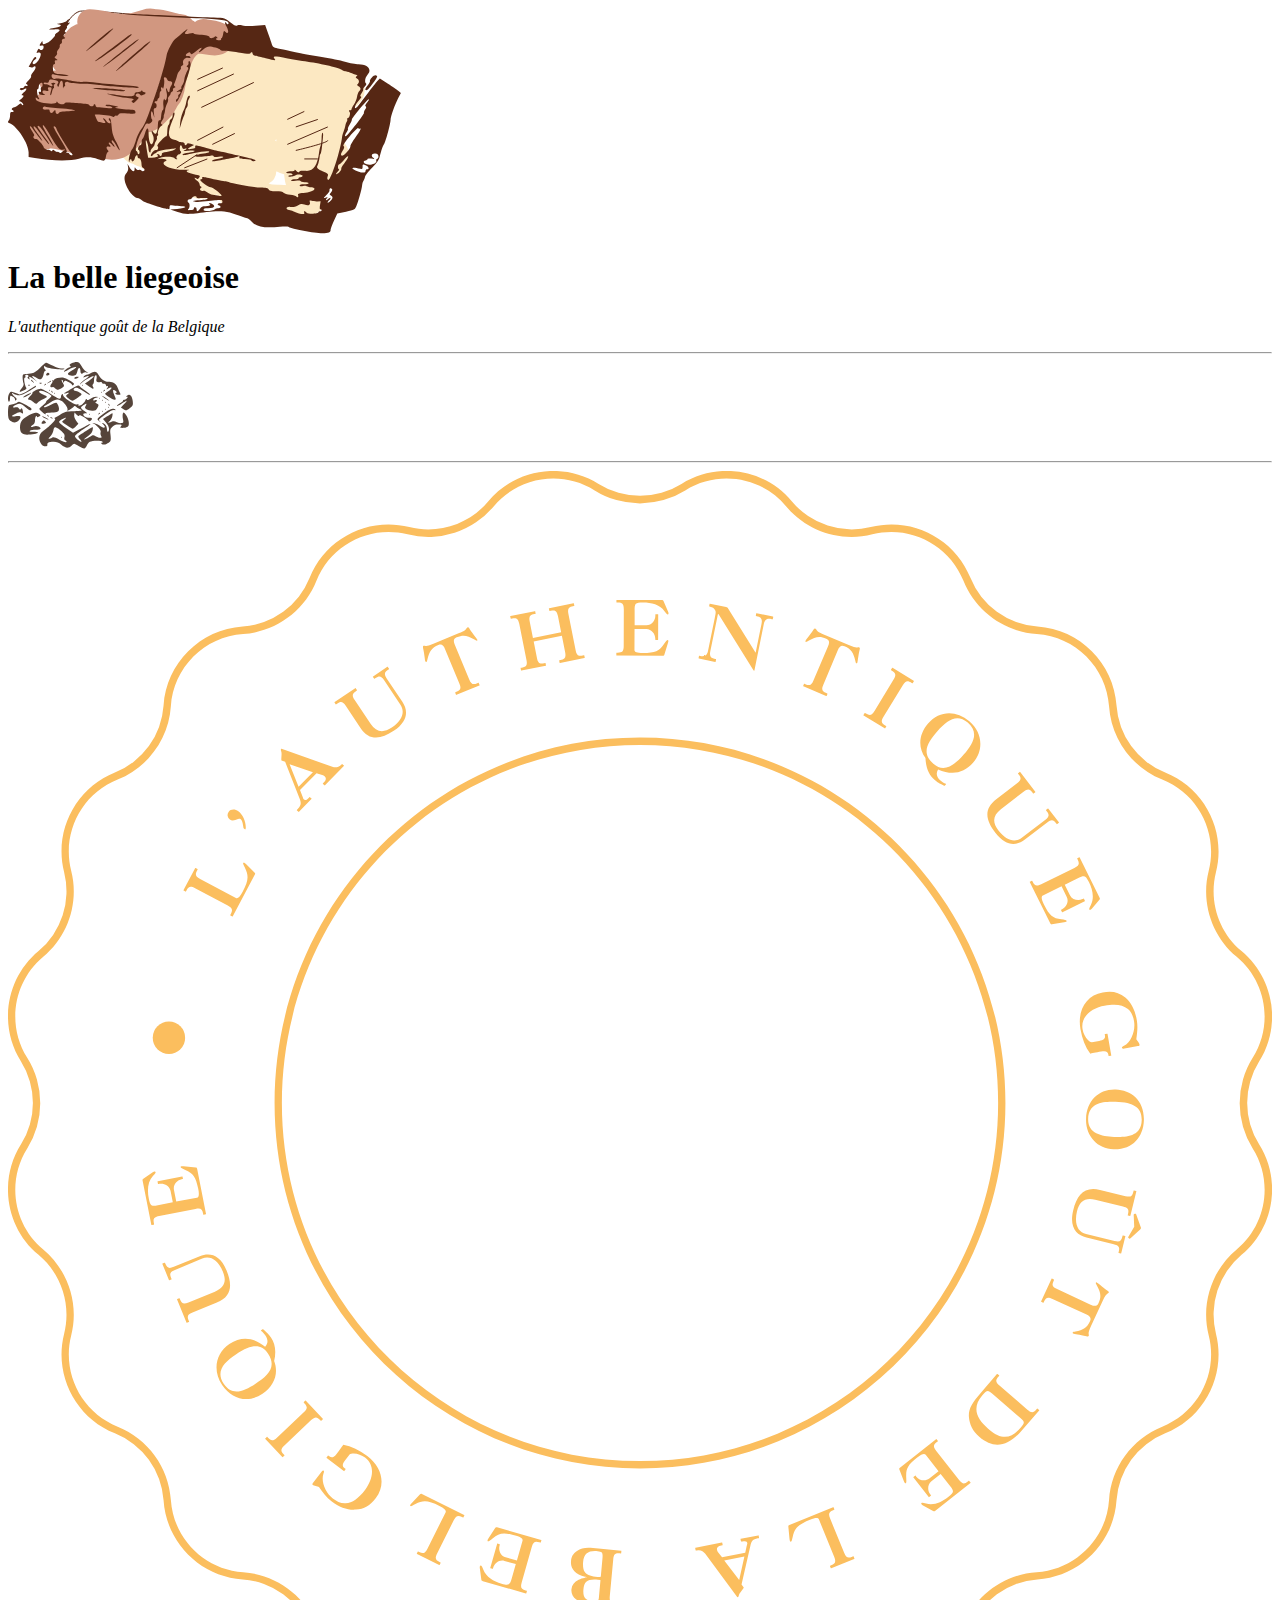
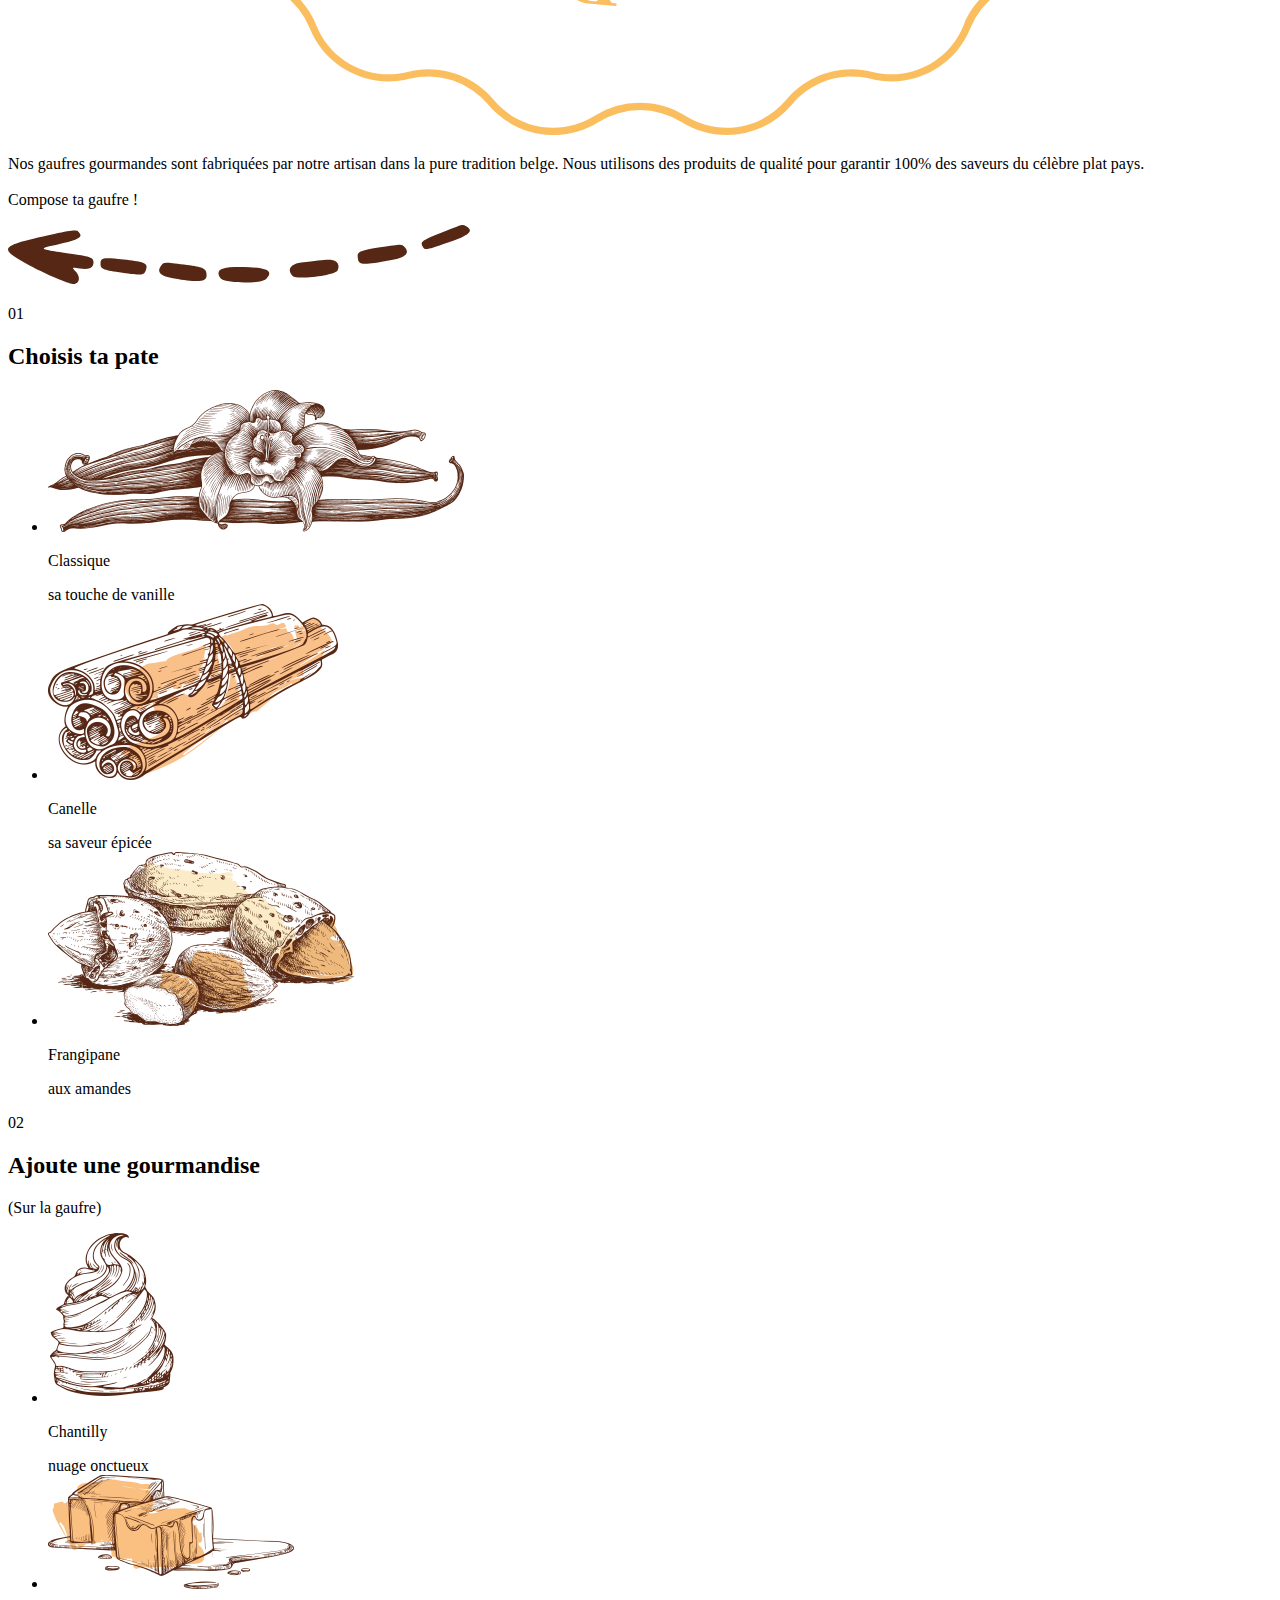
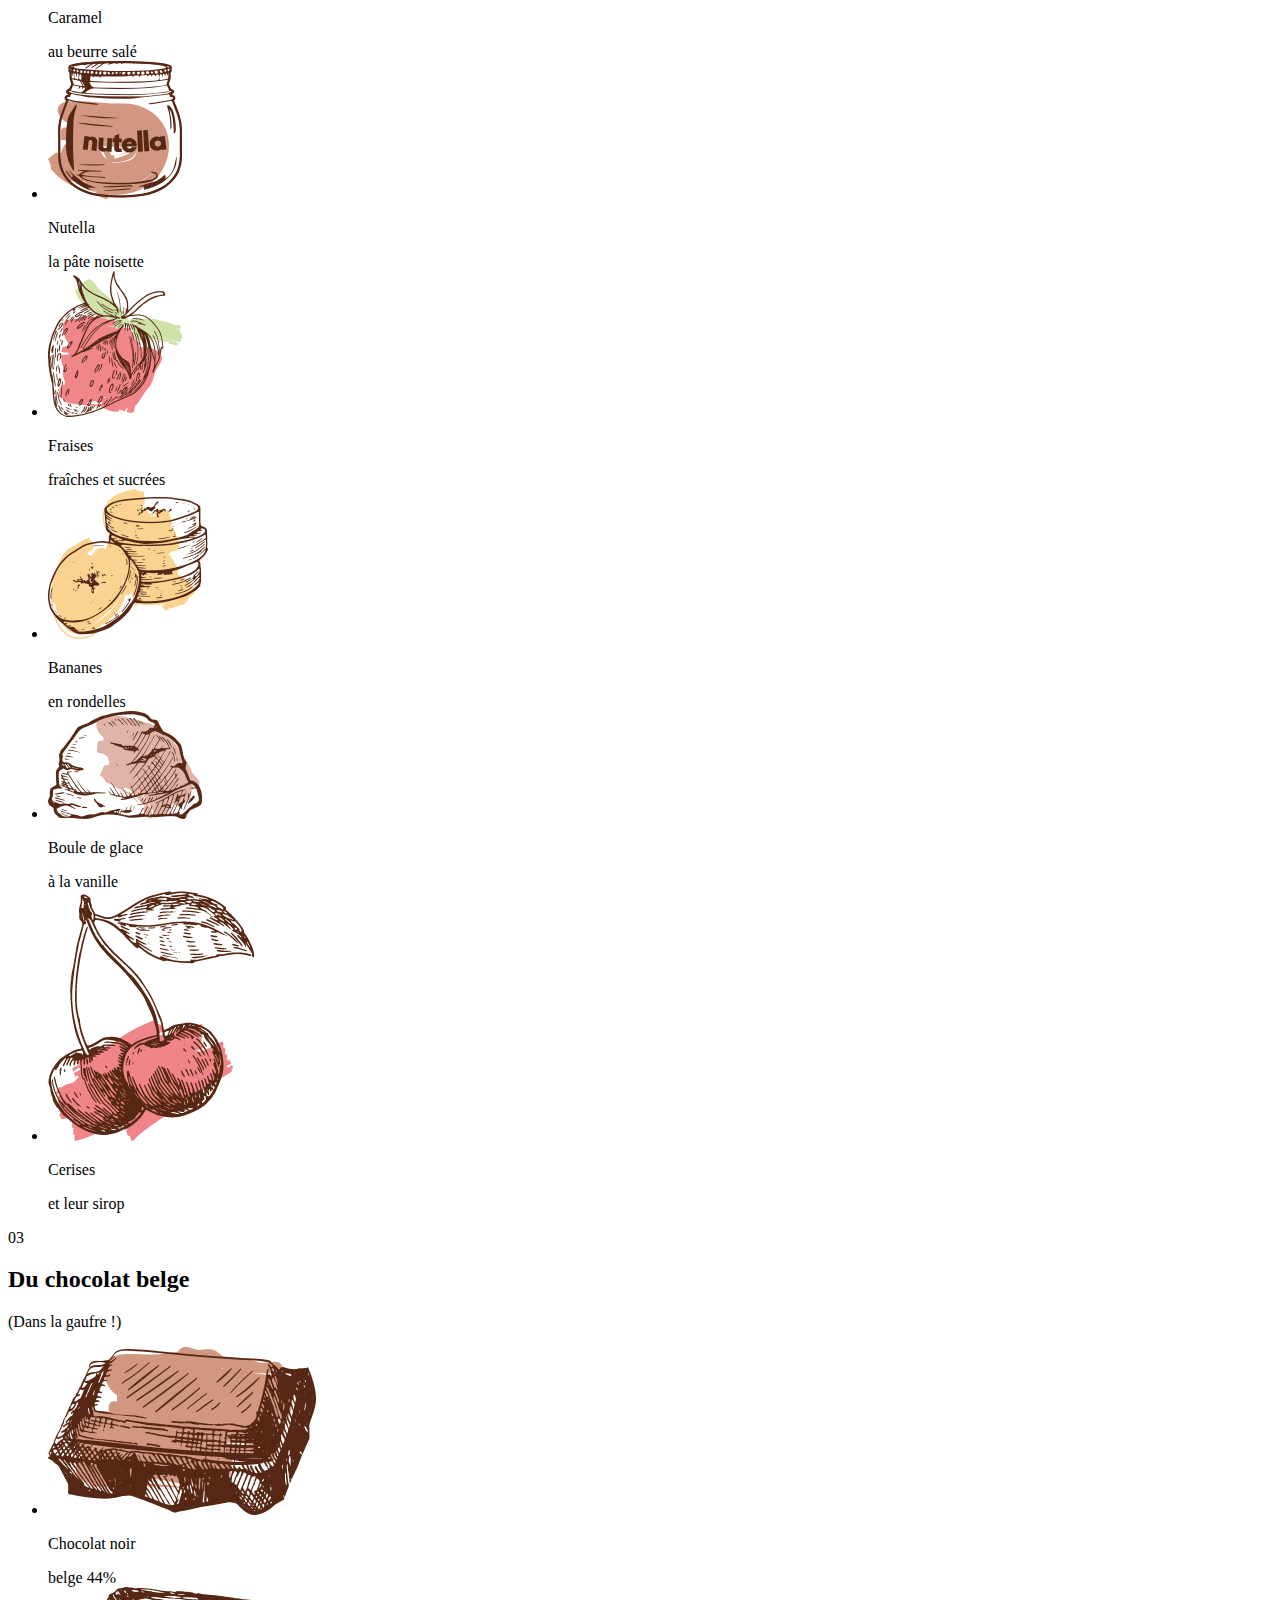
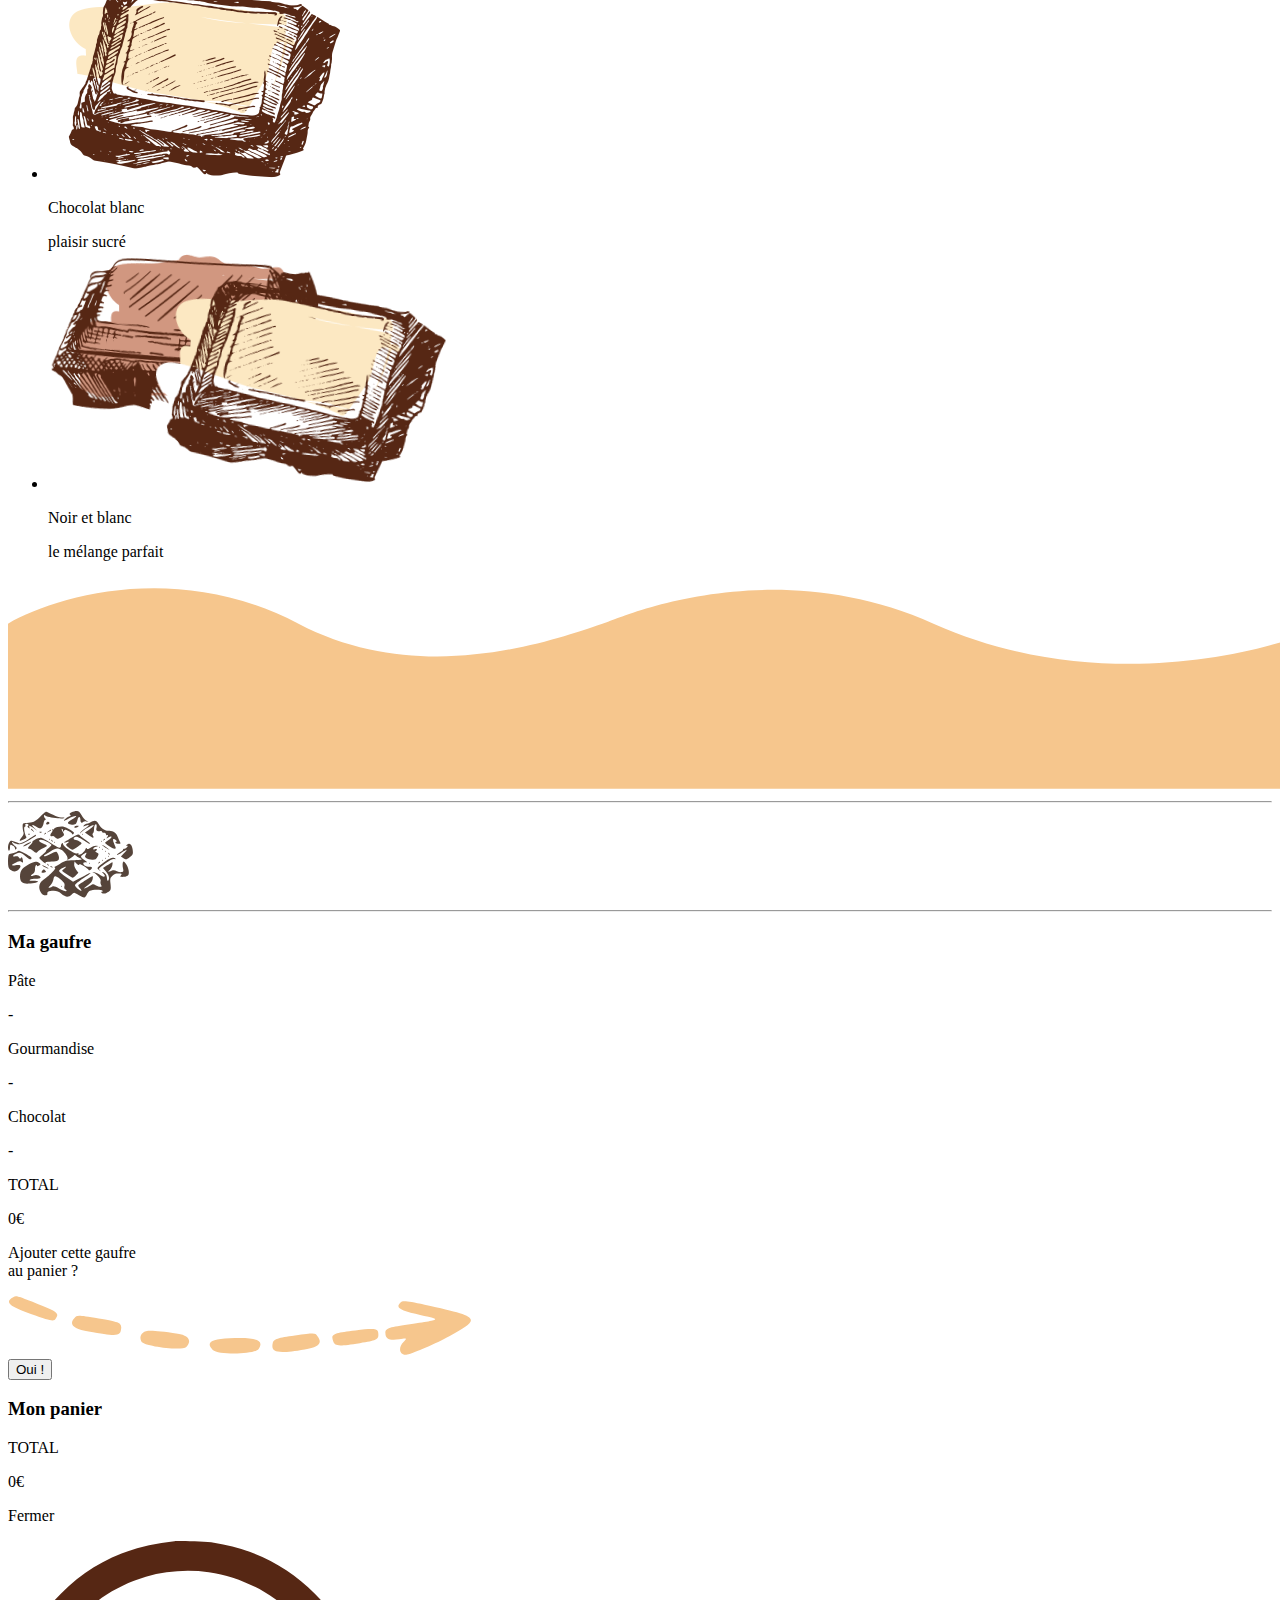
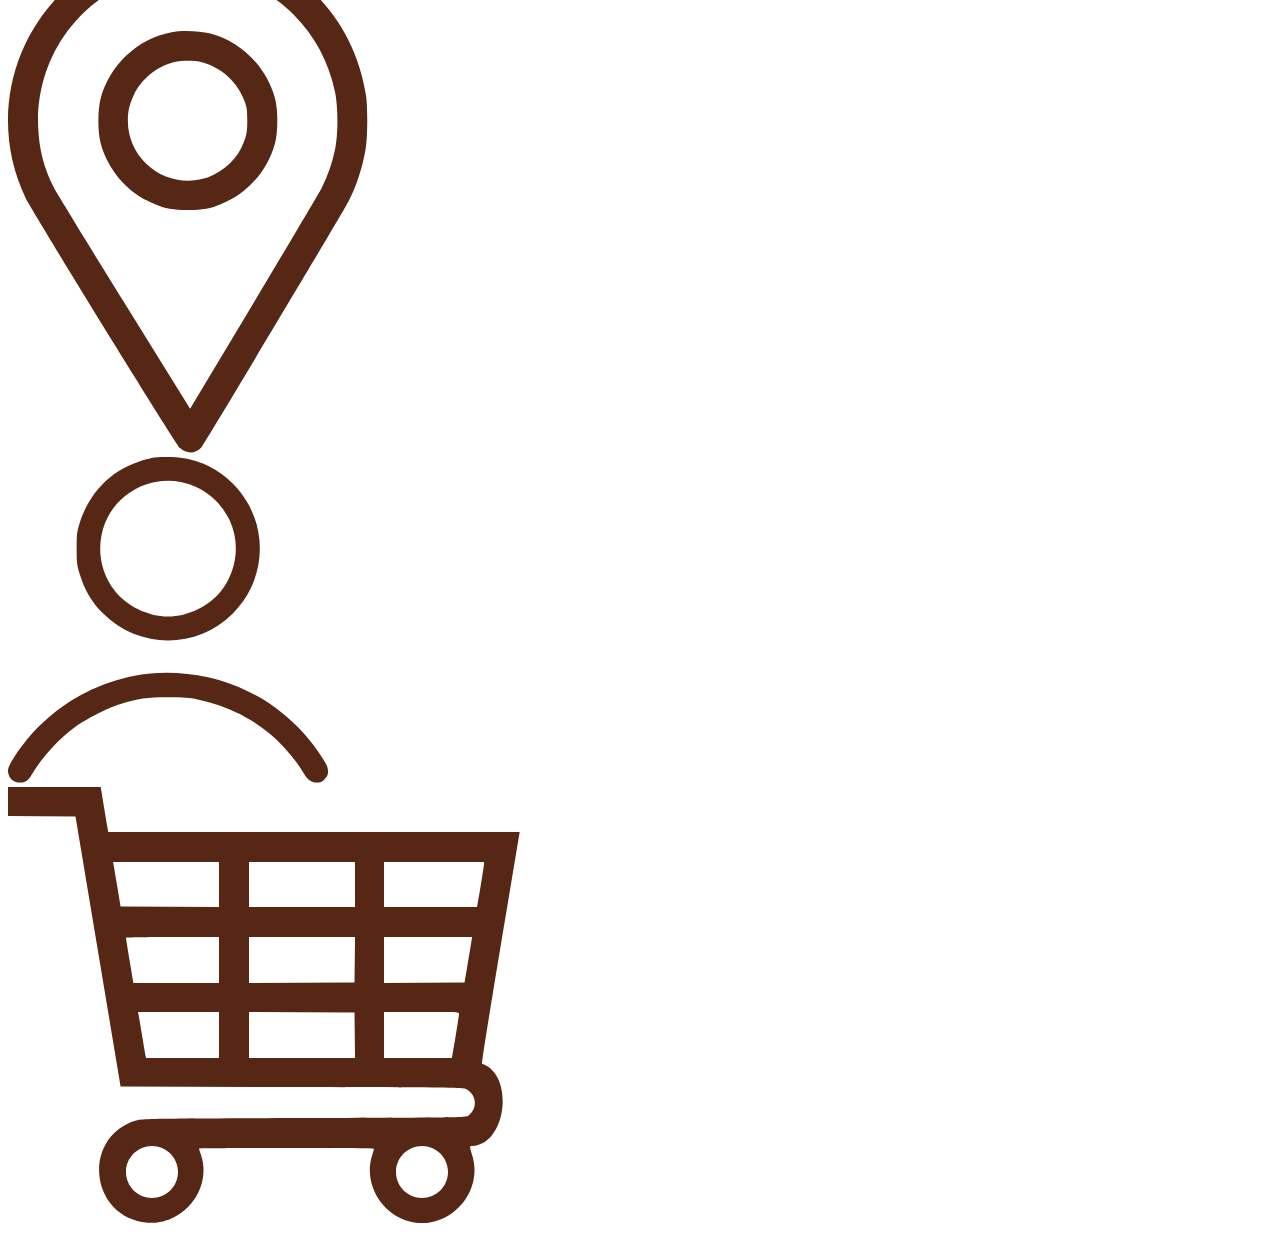
<file: index.html>
<!DOCTYPE html>
<html lang="en">
<head>
    <meta charset="UTF-8">
    <meta http-equiv="X-UA-Compatible" content="IE=edge">
    <meta name="viewport" content="width=device-width, initial-scale=1.0">
    <title>Document</title>
    <link rel="stylesheet" media="screen and (max-width: 767px)" href="style.css">
</head>
<body >

    

    

    <header>

        <div id="logo-compose">
            <img src="./images/chocolats.svg">
            
            
            
        </div>

        <div id="description">
            <h1>La belle liegeoise</h1>
            
            <p><em>L'authentique goût de la Belgique</em></p>
            <div class="separation">
                <hr>
                <img src="./fourage/nature.svg">
                <hr>
            </div>
          
        </div>

        


        <div id="flash">
            <img src="./pictogrammes/sigle-authentique.svg">
            <p>Nos gaufres gourmandes sont fabriquées par notre artisan dans 
                la <span>pure tradition belge</span>. Nous utilisons des produits de qualité 
                pour garantir 100% des saveurs du célèbre plat pays.<br><br>
                <span>Compose ta gaufre !</span>
            </p>
            <img src="./pictogrammes/flechePoint2.svg">
            
        </div>


        

        

        

        <div class="bloc un" id="un">
            <div class="up">
                <div class="numero">
                    <p>01</p>
                </div>
                <div class="titre">
                    <h2>Choisis ta pate</h2>
                </div>
            </div>
            <div class="down">

                <ul>

                    <li>
                        <div class="image-ingredient">
                            <img src="./pâte/vanille.png">
                        </div>
                        <div class="titre-ingredient">
                            <p class="prout">Classique</p>
                            <span>sa touche de vanille</span>
                        </div>   
                    </li>

                    <li>
                        <div class="image-ingredient">
                            <img src="./pâte/cannelle.png">
                        </div>
                        <div class="titre-ingredient">
                            <p class="prout">Canelle</p>
                            <span>sa saveur épicée</span>
                        </div>    
                    </li>

                    <li>
                        <div class="image-ingredient">
                            <img src="./pâte/frangipane.png">
                        </div>
                        <div class="titre-ingredient">
                            <p class="prout">Frangipane</p>
                            <span>aux amandes</span>
                        </div>  
                    </li>

                </ul>

            </div>
        </div>

        <!--<div class="pate">
            <p>Une pâte moelleuse et fondante ...</p>
        </div>-->

        

        <div class="bloc deux" id="deux">
            <div class="up">
                <div class="numero">
                    <p>02</p>
                </div>
                <div class="titre">
                    <h2>Ajoute une gourmandise</h2>
                    <p>(Sur la gaufre)</p>
                </div>
            </div>
            <div class="down">
                <ul>
                    <li>
                        <div class="image-ingredient">
                            <img src="./toppings/chantilly.png">
                        </div>
                        <div class="titre-ingredient">
                            <p class="prout">Chantilly</p>
                            <span>nuage onctueux</span>         
                        </div>
                        
                        
                    </li>
                    <li>
                        <div class="image-ingredient">
                            <img src="./toppings/caramel.png">
                        </div>
                        <div class="titre-ingredient">
                            <p class="prout">Caramel</p>
                            <span>au beurre salé</span>
                        </div>
                        
                        
                    </li>
                    <li><div class="image-ingredient">
                        <img src="./toppings/nutella.png">
                    </div>
                        <div class="titre-ingredient">
                            <p class="prout">Nutella</p>
                            <span>la pâte noisette</span>
                        </div>
                        
                        
                    </li>
                    <li>
                        <div class="image-ingredient">
                            <img src="./toppings/fraises.png">
                        </div>
                        <div class="titre-ingredient">
                            <p class="prout">Fraises</p>
                            <span>fraîches et sucrées</span>
                        </div>
                        
                        
                    </li>
                    <li>
                        <div class="image-ingredient">
                            <img src="./toppings/bananes.png">
                        </div>
                        <div class="titre-ingredient">
                            <p class="prout">Bananes</p>
                            <span>en rondelles</span>
                        </div>
                        
                        
                    </li>
                    <li>
                        <div class="image-ingredient">
                            <img src="./toppings/boule-glaces.png">
                        </div>
                        <div class="titre-ingredient">
                            <p class="prout">Boule de glace</p>
                            <span>à la vanille</span>
                        </div>
                        
                        
                    </li>
                    <li>
                        <div class="image-ingredient">
                            <img src="./toppings/cerises.png">
                        </div>
                        <div class="titre-ingredient">
                            <p class="prout">Cerises</p>
                            <span>et leur sirop</span>
                        </div>
                        
                        
                    </li>
                </ul>
            </div>
        </div>


        <!--<div class="flechePoint">
            <img id="ah" src="./pictogrammes/logoCircle.svg">
        </div>-->

        
    

        <div class="bloc trois" id="trois">
            <div class="up">
                <div class="numero">
                    <p>03</p>
                </div>
                <div class="titre">
                    <h2>Du chocolat belge</h2>
                    <p>(Dans la gaufre !)</p>
                </div>
            </div>
            <div class="down">
                <ul>
                    <li>
                        <div class="image-ingredient">
                            <img src="./fourage/chocolat-noir.png">
                        </div>
                        <div class="titre-ingredient">
                            <p class="prout">Chocolat noir</p>
                            <span>belge 44%</span>
                        </div>
                        
                        
                    </li>
                    <li>
                        <div class="image-ingredient">
                            <img src="./fourage/chocolat-blanc.png">
                        </div>
                        <div class="titre-ingredient">
                            <p class="prout">Chocolat blanc</p>
                            <span>plaisir sucré</span>
                        </div>
                        
                        

                    </li>
                    <li>
                        <div class="image-ingredient">
                            <img src="./fourage/noirblanc.png">
                        </div>
                        <div class="titre-ingredient">
                            <p class="prout">Noir et blanc</p>
                            <span>le mélange parfait</span>
                        </div>
                        
                        
                    </li>
                 
                </ul>
            </div>



        </div>

        
     
        
    </header>

    <div id="lavague">
        <img src="./pictogrammes/lavague.svg">
    </div>

    

    <footer>

        <div class="separation" id="separation2">
            <hr>
            <img src="./fourage/nature.svg">
            <hr>
        </div>

        



        <div id="panier">

            <div id="up">
                <h3>Ma gaufre</h3>
            </div>
    
            <div id="down">

                <div class="bloc-cart">
                    <div class="bloc-cart-titre">
                        <p>Pâte</p>
                    </div>
                    
                    <div id="cart1">-</div>
                </div>

                <div class="bloc-cart">
                    <div class="bloc-cart-titre">
                        <p>Gourmandise</p>
                    </div>
                    
                    <div id="cart2">-</div>
                </div>

                <div class="bloc-cart">
                    <div class="bloc-cart-titre">
                        <p>Chocolat</p>
                    </div>      
                    <div id="cart3">-</div>
                </div>

                <div class="bloc-cart">
                    <div class="bloc-cart-titre">
                        <p>TOTAL</p>
                    </div>      
                    <div id="cart4">0€</div>
                </div>
    
            </div> 
        </div>

        <div id="ajout-panier">
            <div id="ajouter">
                <p>Ajouter cette gaufre<br>au panier ?</p>
                <img src="./pictogrammes/flecheJaune.svg">
            </div>
            <div id="bouton-panier">
                <button id="shop-item-button">
                    <a>Oui !</a> 
                </button>
            </div>
        </div>


    </footer>

    <main>

        <div class="monpanier">
            <h3>Mon panier</h3>
        </div>

        <div class="cart-items"></div>

        <div id="mon-total">
            <p>TOTAL</p>
            <span>0€</span>
        </div>

        <div id="fermer-panier">
            <p>Fermer</p>
        </div>

    </main>

    <nav>

        <div id="cookie">
            <img src="./pictogrammes/placeholder.svg">
        </div>

        <div id="user">
            <img src="./pictogrammes/userbrown.svg">
        </div>

        <div id="basket">
            <img src="./pictogrammes/cartbrown.svg">
        </div>
        
    </nav>

    




    <script type="text/javascript" src="script.js"></script>
    
</body>
</html>
</file>
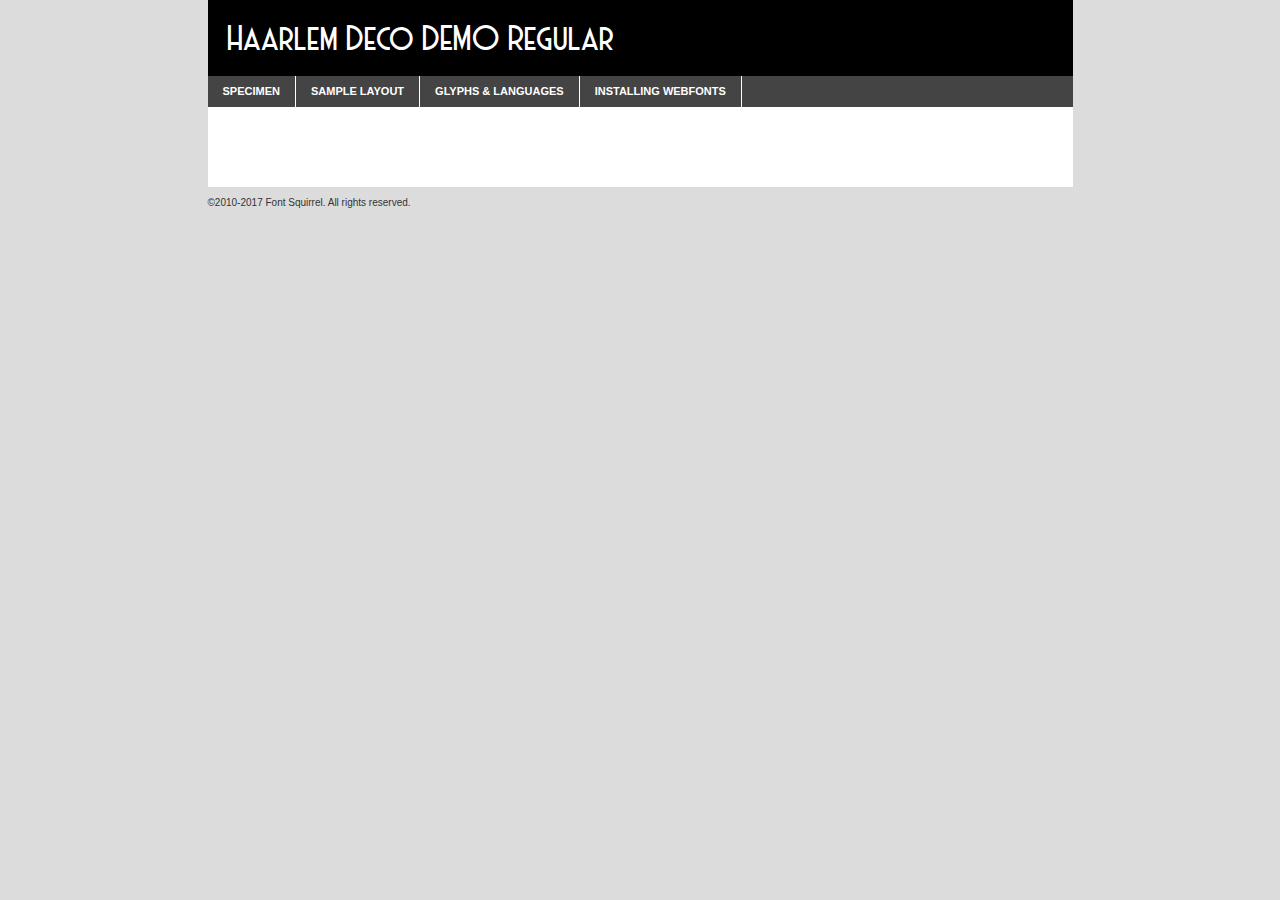
<file: fonts/haarlem_deco_demo-demo.html>
<!DOCTYPE html PUBLIC "-//W3C//DTD XHTML 1.0 Transitional//EN"
	"http://www.w3.org/TR/xhtml1/DTD/xhtml1-transitional.dtd">

<html xmlns="http://www.w3.org/1999/xhtml" xml:lang="en" lang="en">
<head>
	<meta http-equiv="Content-Type" content="text/html; charset=utf-8" />
	<script src="http://ajax.googleapis.com/ajax/libs/jquery/1.7.2/jquery.min.js" type="text/javascript" charset="utf-8"></script>
	<script type="text/javascript">
	(function($){$.fn.easyTabs=function(option){var param=jQuery.extend({fadeSpeed:"fast",defaultContent:1,activeClass:'active'},option);$(this).each(function(){var thisId="#"+this.id;if(param.defaultContent==''){param.defaultContent=1;}
	if(typeof param.defaultContent=="number")
	{var defaultTab=$(thisId+" .tabs li:eq("+(param.defaultContent-1)+") a").attr('href').substr(1);}else{var defaultTab=param.defaultContent;}
	$(thisId+" .tabs li a").each(function(){var tabToHide=$(this).attr('href').substr(1);$("#"+tabToHide).addClass('easytabs-tab-content');});hideAll();changeContent(defaultTab);function hideAll(){$(thisId+" .easytabs-tab-content").hide();}
	function changeContent(tabId){hideAll();$(thisId+" .tabs li").removeClass(param.activeClass);$(thisId+" .tabs li a[href=#"+tabId+"]").closest('li').addClass(param.activeClass);if(param.fadeSpeed!="none")
	{$(thisId+" #"+tabId).fadeIn(param.fadeSpeed);}else{$(thisId+" #"+tabId).show();}}
	$(thisId+" .tabs li").click(function(){var tabId=$(this).find('a').attr('href').substr(1);changeContent(tabId);return false;});});}})(jQuery);
	</script>
	<link rel="stylesheet" href="specimen_files/specimen_stylesheet.css" type="text/css" charset="utf-8" />
	<link rel="stylesheet" href="stylesheet.css" type="text/css" charset="utf-8" />

	<style type="text/css">
					body{
				font-family: 'haarlem_deco_demoregular';
							}
		</style>

	<title>Haarlem Deco DEMO Regular Specimen</title>
	
	
	<script type="text/javascript" charset="utf-8">
		$(document).ready(function() {
			$('#container').easyTabs({defaultContent:1});
		});
	</script>
</head>

<body>
<div id="container">
	<div id="header">
		Haarlem Deco DEMO Regular	</div>
	<ul class="tabs">
		<li><a href="#specimen">Specimen</a></li>
		<li><a href="#layout">Sample Layout</a></li>
				<li><a href="#glyphs">Glyphs &amp; Languages</a></li>
		<li><a href="#installing">Installing Webfonts</a></li>
		
	</ul>
	
	<div id="main_content">

		
			<div id="specimen">
		
				<div class="section">
					<div class="grid12 firstcol">
						<div class="huge">AaBb</div>
					</div>
				</div>
		
				<div class="section">
					<div class="glyph_range">A&#x200B;B&#x200b;C&#x200b;D&#x200b;E&#x200b;F&#x200b;G&#x200b;H&#x200b;I&#x200b;J&#x200b;K&#x200b;L&#x200b;M&#x200b;N&#x200b;O&#x200b;P&#x200b;Q&#x200b;R&#x200b;S&#x200b;T&#x200b;U&#x200b;V&#x200b;W&#x200b;X&#x200b;Y&#x200b;Z&#x200b;a&#x200b;b&#x200b;c&#x200b;d&#x200b;e&#x200b;f&#x200b;g&#x200b;h&#x200b;i&#x200b;j&#x200b;k&#x200b;l&#x200b;m&#x200b;n&#x200b;o&#x200b;p&#x200b;q&#x200b;r&#x200b;s&#x200b;t&#x200b;u&#x200b;v&#x200b;w&#x200b;x&#x200b;y&#x200b;z&#x200b;1&#x200b;2&#x200b;3&#x200b;4&#x200b;5&#x200b;6&#x200b;7&#x200b;8&#x200b;9&#x200b;0&#x200b;&amp;&#x200b;.&#x200b;,&#x200b;?&#x200b;!&#x200b;&#64;&#x200b;(&#x200b;)&#x200b;#&#x200b;$&#x200b;%&#x200b;*&#x200b;+&#x200b;-&#x200b;=&#x200b;:&#x200b;;</div>
				</div>
				<div class="section">
					<div class="grid12 firstcol">
						<table class="sample_table">
							<tr><td>10</td><td class="size10">abcdefghijklmnopqrstuvwxyzABCDEFGHIJKLMNOPQRSTUVWXYZ0123456789abcdefghijklmnopqrstuvwxyzABCDEFGHIJKLMNOPQRSTUVWXYZ0123456789abcdefghijklmnopqrstuvwxyzABCDEFGHIJKLMNOPQRSTUVWXYZ</td></tr>
							<tr><td>11</td><td class="size11">abcdefghijklmnopqrstuvwxyzABCDEFGHIJKLMNOPQRSTUVWXYZ0123456789abcdefghijklmnopqrstuvwxyzABCDEFGHIJKLMNOPQRSTUVWXYZ0123456789abcdefghijklmnopqrstuvwxyzABCDEFGHIJKLMNOPQRSTUVWXYZ</td></tr>
							<tr><td>12</td><td class="size12">abcdefghijklmnopqrstuvwxyzABCDEFGHIJKLMNOPQRSTUVWXYZ0123456789abcdefghijklmnopqrstuvwxyzABCDEFGHIJKLMNOPQRSTUVWXYZ0123456789abcdefghijklmnopqrstuvwxyzABCDEFGHIJKLMNOPQRSTUVWXYZ</td></tr>
							<tr><td>13</td><td class="size13">abcdefghijklmnopqrstuvwxyzABCDEFGHIJKLMNOPQRSTUVWXYZ0123456789abcdefghijklmnopqrstuvwxyzABCDEFGHIJKLMNOPQRSTUVWXYZ0123456789abcdefghijklmnopqrstuvwxyzABCDEFGHIJKLMNOPQRSTUVWXYZ</td></tr>
							<tr><td>14</td><td class="size14">abcdefghijklmnopqrstuvwxyzABCDEFGHIJKLMNOPQRSTUVWXYZ0123456789abcdefghijklmnopqrstuvwxyzABCDEFGHIJKLMNOPQRSTUVWXYZ0123456789abcdefghijklmnopqrstuvwxyzABCDEFGHIJKLMNOPQRSTUVWXYZ</td></tr>
							<tr><td>16</td><td class="size16">abcdefghijklmnopqrstuvwxyzABCDEFGHIJKLMNOPQRSTUVWXYZ0123456789abcdefghijklmnopqrstuvwxyzABCDEFGHIJKLMNOPQRSTUVWXYZ</td></tr>
							<tr><td>18</td><td class="size18">abcdefghijklmnopqrstuvwxyzABCDEFGHIJKLMNOPQRSTUVWXYZ0123456789abcdefghijklmnopqrstuvwxyzABCDEFGHIJKLMNOPQRSTUVWXYZ</td></tr>
							<tr><td>20</td><td class="size20">abcdefghijklmnopqrstuvwxyzABCDEFGHIJKLMNOPQRSTUVWXYZ0123456789abcdefghijklmnopqrstuvwxyzABCDEFGHIJKLMNOPQRSTUVWXYZ</td></tr>
							<tr><td>24</td><td class="size24">abcdefghijklmnopqrstuvwxyzABCDEFGHIJKLMNOPQRSTUVWXYZ0123456789abcdefghijklmnopqrstuvwxyzABCDEFGHIJKLMNOPQRSTUVWXYZ</td></tr>
							<tr><td>30</td><td class="size30">abcdefghijklmnopqrstuvwxyzABCDEFGHIJKLMNOPQRSTUVWXYZ0123456789abcdefghijklmnopqrstuvwxyzABCDEFGHIJKLMNOPQRSTUVWXYZ</td></tr>
							<tr><td>36</td><td class="size36">abcdefghijklmnopqrstuvwxyzABCDEFGHIJKLMNOPQRSTUVWXYZ0123456789abcdefghijklmnopqrstuvwxyzABCDEFGHIJKLMNOPQRSTUVWXYZ</td></tr>
							<tr><td>48</td><td class="size48">abcdefghijklmnopqrstuvwxyzABCDEFGHIJKLMNOPQRSTUVWXYZ0123456789abcdefghijklmnopqrstuvwxyzABCDEFGHIJKLMNOPQRSTUVWXYZ</td></tr>
							<tr><td>60</td><td class="size60">abcdefghijklmnopqrstuvwxyzABCDEFGHIJKLMNOPQRSTUVWXYZ0123456789abcdefghijklmnopqrstuvwxyzABCDEFGHIJKLMNOPQRSTUVWXYZ</td></tr>
							<tr><td>72</td><td class="size72">abcdefghijklmnopqrstuvwxyzABCDEFGHIJKLMNOPQRSTUVWXYZ0123456789abcdefghijklmnopqrstuvwxyzABCDEFGHIJKLMNOPQRSTUVWXYZ</td></tr>
							<tr><td>90</td><td class="size90">abcdefghijklmnopqrstuvwxyzABCDEFGHIJKLMNOPQRSTUVWXYZ0123456789abcdefghijklmnopqrstuvwxyzABCDEFGHIJKLMNOPQRSTUVWXYZ</td></tr>
						</table>
				
					</div>
			
				</div>
		
		
		
								<div class="section" id="bodycomparison">


										<div id="xheight">
				<div class="fontbody">&#x25FC;&#x25FC;&#x25FC;&#x25FC;&#x25FC;&#x25FC;&#x25FC;&#x25FC;&#x25FC;&#x25FC;&#x25FC;&#x25FC;&#x25FC;&#x25FC;&#x25FC;&#x25FC;&#x25FC;&#x25FC;&#x25FC;&#x25FC;&#x25FC;&#x25FC;&#x25FC;&#x25FC;&#x25FC;&#x25FC;&#x25FC;&#x25FC;&#x25FC;&#x25FC;&#x25FC;&#x25FC;&#x25FC;&#x25FC;&#x25FC;&#x25FC;&#x25FC;&#x25FC;&#x25FC;&#x25FC;&#x25FC;&#x25FC;&#x25FC;&#x25FC;&#x25FC;&#x25FC;&#x25FC;&#x25FC;&#x25FC;&#x25FC;&#x25FC;&#x25FC;&#x25FC;&#x25FC;&#x25FC;&#x25FC;&#x25FC;&#x25FC;&#x25FC;&#x25FC;&#x25FC;&#x25FC;&#x25FC;&#x25FC;&#x25FC;&#x25FC;&#x25FC;&#x25FC;&#x25FC;&#x25FC;&#x25FC;&#x25FC;&#x25FC;&#x25FC;&#x25FC;&#x25FC;&#x25FC;&#x25FC;&#x25FC;&#x25FC;&#x25FC;&#x25FC;&#x25FC;&#x25FC;&#x25FC;&#x25FC;&#x25FC;&#x25FC;&#x25FC;&#x25FC;&#x25FC;&#x25FC;&#x25FC;&#x25FC;&#x25FC;&#x25FC;&#x25FC;&#x25FC;&#x25FC;body</div><div class="arialbody">body</div><div class="verdanabody">body</div><div class="georgiabody">body</div></div>
										<div class="fontbody" style="z-index:1">
											body<span>Haarlem Deco DEMO Regular</span>
										</div>
										<div class="arialbody" style="z-index:1">
											body<span>Arial</span>
										</div>
										<div class="verdanabody" style="z-index:1">
											body<span>Verdana</span>
										</div>
										<div class="georgiabody" style="z-index:1">
											body<span>Georgia</span>
										</div>



								</div>
		
		
				<div class="section psample psample_row1" id="">
					
					<div class="grid2 firstcol">
						<p class="size10"><span>10.</span>Aenean lacinia bibendum nulla sed consectetur. Fusce dapibus, tellus ac cursus commodo, tortor mauris condimentum nibh, ut fermentum massa justo sit amet risus. Nullam id dolor id nibh ultricies vehicula ut id elit. Cum sociis natoque penatibus et magnis dis parturient montes, nascetur ridiculus mus. Nulla vitae elit libero, a pharetra augue.</p>
			
					</div>
					<div class="grid3">
						<p class="size11"><span>11.</span>Aenean lacinia bibendum nulla sed consectetur. Fusce dapibus, tellus ac cursus commodo, tortor mauris condimentum nibh, ut fermentum massa justo sit amet risus. Nullam id dolor id nibh ultricies vehicula ut id elit. Cum sociis natoque penatibus et magnis dis parturient montes, nascetur ridiculus mus. Nulla vitae elit libero, a pharetra augue.</p>
			
					</div>
					<div class="grid3">
						<p class="size12"><span>12.</span>Aenean lacinia bibendum nulla sed consectetur. Fusce dapibus, tellus ac cursus commodo, tortor mauris condimentum nibh, ut fermentum massa justo sit amet risus. Nullam id dolor id nibh ultricies vehicula ut id elit. Cum sociis natoque penatibus et magnis dis parturient montes, nascetur ridiculus mus. Nulla vitae elit libero, a pharetra augue.</p>
			
					</div>
					<div class="grid4">
						<p class="size13"><span>13.</span>Aenean lacinia bibendum nulla sed consectetur. Fusce dapibus, tellus ac cursus commodo, tortor mauris condimentum nibh, ut fermentum massa justo sit amet risus. Nullam id dolor id nibh ultricies vehicula ut id elit. Cum sociis natoque penatibus et magnis dis parturient montes, nascetur ridiculus mus. Nulla vitae elit libero, a pharetra augue.</p>
			
					</div>
					<div class="white_blend"></div>
					
				</div>
				<div class="section psample psample_row2" id="">
					<div class="grid3 firstcol">
						<p class="size14"><span>14.</span>Aenean lacinia bibendum nulla sed consectetur. Fusce dapibus, tellus ac cursus commodo, tortor mauris condimentum nibh, ut fermentum massa justo sit amet risus. Nullam id dolor id nibh ultricies vehicula ut id elit. Cum sociis natoque penatibus et magnis dis parturient montes, nascetur ridiculus mus. Nulla vitae elit libero, a pharetra augue.</p>
			
					</div>
					<div class="grid4">
						<p class="size16"><span>16.</span>Aenean lacinia bibendum nulla sed consectetur. Fusce dapibus, tellus ac cursus commodo, tortor mauris condimentum nibh, ut fermentum massa justo sit amet risus. Nullam id dolor id nibh ultricies vehicula ut id elit. Cum sociis natoque penatibus et magnis dis parturient montes, nascetur ridiculus mus. Nulla vitae elit libero, a pharetra augue.</p>
			
					</div>
					<div class="grid5">
						<p class="size18"><span>18.</span>Aenean lacinia bibendum nulla sed consectetur. Fusce dapibus, tellus ac cursus commodo, tortor mauris condimentum nibh, ut fermentum massa justo sit amet risus. Nullam id dolor id nibh ultricies vehicula ut id elit. Cum sociis natoque penatibus et magnis dis parturient montes, nascetur ridiculus mus. Nulla vitae elit libero, a pharetra augue.</p>
			
					</div>

					<div class="white_blend"></div>

				</div>
				
				<div class="section psample psample_row3" id="">
					<div class="grid5 firstcol">
						<p class="size20"><span>20.</span>Aenean lacinia bibendum nulla sed consectetur. Fusce dapibus, tellus ac cursus commodo, tortor mauris condimentum nibh, ut fermentum massa justo sit amet risus. Nullam id dolor id nibh ultricies vehicula ut id elit. Cum sociis natoque penatibus et magnis dis parturient montes, nascetur ridiculus mus. Nulla vitae elit libero, a pharetra augue.</p>
					</div>
					<div class="grid7">
						<p class="size24"><span>24.</span>Aenean lacinia bibendum nulla sed consectetur. Fusce dapibus, tellus ac cursus commodo, tortor mauris condimentum nibh, ut fermentum massa justo sit amet risus. Nullam id dolor id nibh ultricies vehicula ut id elit. Cum sociis natoque penatibus et magnis dis parturient montes, nascetur ridiculus mus. Nulla vitae elit libero, a pharetra augue.</p>
					</div>
					
					<div class="white_blend"></div>
					
				</div>
				
				<div class="section psample psample_row4" id="">
					<div class="grid12 firstcol">
						<p class="size30"><span>30.</span>Aenean lacinia bibendum nulla sed consectetur. Fusce dapibus, tellus ac cursus commodo, tortor mauris condimentum nibh, ut fermentum massa justo sit amet risus. Nullam id dolor id nibh ultricies vehicula ut id elit. Cum sociis natoque penatibus et magnis dis parturient montes, nascetur ridiculus mus. Nulla vitae elit libero, a pharetra augue.</p>
					</div>
					<div class="white_blend"></div>
					
				</div>
				
				
				
				<div class="section psample psample_row1 fullreverse">
					<div class="grid2 firstcol">
						<p class="size10"><span>10.</span>Aenean lacinia bibendum nulla sed consectetur. Fusce dapibus, tellus ac cursus commodo, tortor mauris condimentum nibh, ut fermentum massa justo sit amet risus. Nullam id dolor id nibh ultricies vehicula ut id elit. Cum sociis natoque penatibus et magnis dis parturient montes, nascetur ridiculus mus. Nulla vitae elit libero, a pharetra augue.</p>
			
					</div>
					<div class="grid3">
						<p class="size11"><span>11.</span>Aenean lacinia bibendum nulla sed consectetur. Fusce dapibus, tellus ac cursus commodo, tortor mauris condimentum nibh, ut fermentum massa justo sit amet risus. Nullam id dolor id nibh ultricies vehicula ut id elit. Cum sociis natoque penatibus et magnis dis parturient montes, nascetur ridiculus mus. Nulla vitae elit libero, a pharetra augue.</p>
			
					</div>
					<div class="grid3">
						<p class="size12"><span>12.</span>Aenean lacinia bibendum nulla sed consectetur. Fusce dapibus, tellus ac cursus commodo, tortor mauris condimentum nibh, ut fermentum massa justo sit amet risus. Nullam id dolor id nibh ultricies vehicula ut id elit. Cum sociis natoque penatibus et magnis dis parturient montes, nascetur ridiculus mus. Nulla vitae elit libero, a pharetra augue.</p>
			
					</div>
					<div class="grid4">
						<p class="size13"><span>13.</span>Aenean lacinia bibendum nulla sed consectetur. Fusce dapibus, tellus ac cursus commodo, tortor mauris condimentum nibh, ut fermentum massa justo sit amet risus. Nullam id dolor id nibh ultricies vehicula ut id elit. Cum sociis natoque penatibus et magnis dis parturient montes, nascetur ridiculus mus. Nulla vitae elit libero, a pharetra augue.</p>
			
					</div>
					<div class="black_blend"></div>
					
				</div>
				
				<div class="section psample psample_row2 fullreverse">
					<div class="grid3 firstcol">
						<p class="size14"><span>14.</span>Aenean lacinia bibendum nulla sed consectetur. Fusce dapibus, tellus ac cursus commodo, tortor mauris condimentum nibh, ut fermentum massa justo sit amet risus. Nullam id dolor id nibh ultricies vehicula ut id elit. Cum sociis natoque penatibus et magnis dis parturient montes, nascetur ridiculus mus. Nulla vitae elit libero, a pharetra augue.</p>
			
					</div>
					<div class="grid4">
						<p class="size16"><span>16.</span>Aenean lacinia bibendum nulla sed consectetur. Fusce dapibus, tellus ac cursus commodo, tortor mauris condimentum nibh, ut fermentum massa justo sit amet risus. Nullam id dolor id nibh ultricies vehicula ut id elit. Cum sociis natoque penatibus et magnis dis parturient montes, nascetur ridiculus mus. Nulla vitae elit libero, a pharetra augue.</p>
			
					</div>
					<div class="grid5">
						<p class="size18"><span>18.</span>Aenean lacinia bibendum nulla sed consectetur. Fusce dapibus, tellus ac cursus commodo, tortor mauris condimentum nibh, ut fermentum massa justo sit amet risus. Nullam id dolor id nibh ultricies vehicula ut id elit. Cum sociis natoque penatibus et magnis dis parturient montes, nascetur ridiculus mus. Nulla vitae elit libero, a pharetra augue.</p>
			
					</div>
					<div class="black_blend"></div>

				</div>
				
				<div class="section psample fullreverse psample_row3" id="">
					<div class="grid5 firstcol">
						<p class="size20"><span>20.</span>Aenean lacinia bibendum nulla sed consectetur. Fusce dapibus, tellus ac cursus commodo, tortor mauris condimentum nibh, ut fermentum massa justo sit amet risus. Nullam id dolor id nibh ultricies vehicula ut id elit. Cum sociis natoque penatibus et magnis dis parturient montes, nascetur ridiculus mus. Nulla vitae elit libero, a pharetra augue.</p>
					</div>
					<div class="grid7">
						<p class="size24"><span>24.</span>Aenean lacinia bibendum nulla sed consectetur. Fusce dapibus, tellus ac cursus commodo, tortor mauris condimentum nibh, ut fermentum massa justo sit amet risus. Nullam id dolor id nibh ultricies vehicula ut id elit. Cum sociis natoque penatibus et magnis dis parturient montes, nascetur ridiculus mus. Nulla vitae elit libero, a pharetra augue.</p>
					</div>
					
					<div class="black_blend"></div>
					
				</div>
				
				<div class="section psample fullreverse psample_row4" id="" style="border-bottom: 20px #000 solid;">
					<div class="grid12 firstcol">
						<p class="size30"><span>30.</span>Aenean lacinia bibendum nulla sed consectetur. Fusce dapibus, tellus ac cursus commodo, tortor mauris condimentum nibh, ut fermentum massa justo sit amet risus. Nullam id dolor id nibh ultricies vehicula ut id elit. Cum sociis natoque penatibus et magnis dis parturient montes, nascetur ridiculus mus. Nulla vitae elit libero, a pharetra augue.</p>
					</div>
					<div class="black_blend"></div>
					
				</div>
				
				
				
				
			</div>
			
			<div id="layout">
				
				<div class="section">
					
					<div class="grid12 firstcol">
						<h1>Lorem Ipsum Dolor</h1>
						<h2>Etiam porta sem malesuada magna mollis euismod</h2>
						
						<p class="byline">By <a href="#link">Aenean Lacinia</a></p>
					</div>
				</div>
				<div class="section">
					<div class="grid8 firstcol">
						<p class="large">Donec sed odio dui. Morbi leo risus, porta ac consectetur ac, vestibulum at eros. Fusce dapibus, tellus ac cursus commodo, tortor mauris condimentum nibh, ut fermentum massa justo sit amet risus. </p>

						
						<h3>Pellentesque ornare sem</h3>

						<p>Maecenas sed diam eget risus varius blandit sit amet non magna. Maecenas faucibus mollis interdum. Donec ullamcorper nulla non metus auctor fringilla. Nullam id dolor id nibh ultricies vehicula ut id elit. Nullam id dolor id nibh ultricies vehicula ut id elit. </p>

						<p>Aenean eu leo quam. Pellentesque ornare sem lacinia quam venenatis vestibulum. Lorem ipsum dolor sit amet, consectetur adipiscing elit. Cum sociis natoque penatibus et magnis dis parturient montes, nascetur ridiculus mus. </p>

						<p>Nulla vitae elit libero, a pharetra augue. Praesent commodo cursus magna, vel scelerisque nisl consectetur et. Aenean lacinia bibendum nulla sed consectetur. </p>

						<p>Nullam quis risus eget urna mollis ornare vel eu leo. Nullam quis risus eget urna mollis ornare vel eu leo. Maecenas sed diam eget risus varius blandit sit amet non magna. Donec ullamcorper nulla non metus auctor fringilla. </p>

						<h3>Cras mattis consectetur</h3>

						<p>Aenean eu leo quam. Pellentesque ornare sem lacinia quam venenatis vestibulum. Aenean lacinia bibendum nulla sed consectetur. Integer posuere erat a ante venenatis dapibus posuere velit aliquet. Cras mattis consectetur purus sit amet fermentum. </p>

						<p>Nullam id dolor id nibh ultricies vehicula ut id elit. Nullam quis risus eget urna mollis ornare vel eu leo. Cras mattis consectetur purus sit amet fermentum.</p>
					</div>
					
					<div class="grid4 sidebar">
						
						<div class="box reverse">
							<p class="last">Nullam quis risus eget urna mollis ornare vel eu leo. Donec ullamcorper nulla non metus auctor fringilla. Cras mattis consectetur purus sit amet fermentum. Sed posuere consectetur est at lobortis. Lorem ipsum dolor sit amet, consectetur adipiscing elit. </p>
						</div>
						
						<p class="caption">Maecenas sed diam eget risus varius.</p>

						<p>Vestibulum id ligula porta felis euismod semper. Integer posuere erat a ante venenatis dapibus posuere velit aliquet. Vestibulum id ligula porta felis euismod semper. Sed posuere consectetur est at lobortis. Maecenas sed diam eget risus varius blandit sit amet non magna. Fusce dapibus, tellus ac cursus commodo, tortor mauris condimentum nibh, ut fermentum massa justo sit amet risus. </p>

					

						<p>Duis mollis, est non commodo luctus, nisi erat porttitor ligula, eget lacinia odio sem nec elit. Aenean lacinia bibendum nulla sed consectetur. Vivamus sagittis lacus vel augue laoreet rutrum faucibus dolor auctor. Aenean lacinia bibendum nulla sed consectetur. Nullam quis risus eget urna mollis ornare vel eu leo. </p>

						<p>Praesent commodo cursus magna, vel scelerisque nisl consectetur et. Donec ullamcorper nulla non metus auctor fringilla. Maecenas faucibus mollis interdum. Fusce dapibus, tellus ac cursus commodo, tortor mauris condimentum nibh, ut fermentum massa justo sit amet risus. </p>

					</div>
				</div>
				
			</div>


			



		<div id="glyphs">
			<div class="section">
				<div class="grid12 firstcol">
			
				<h1>Language Support</h1>
				<p>The subset of Haarlem Deco DEMO Regular in this kit supports the following languages:<br />
			
					English, Arrernte, Bislama, Cebuano, Fijian, Gilbertese, Hmong, Ibanag, Iloko_ilokano, Interglossa_glosa, Interlingua, Lojban, Norfolk_pitcairnese, Oromo, Rotokas, Seychelles_creole, Shona, Somali, Southern_ndebele, Swahili, Swati_swazi, Tok_pisin, Warlpiri, Xhosa, Zulu, Latinbasic, Demo				</p>
				<h1>Glyph Chart</h1>
				<p>The subset of Haarlem Deco DEMO Regular in this kit includes all the glyphs listed below. Unicode entities are included above each glyph to help you insert individual characters into your layout.</p>
				<div id="glyph_chart">
			
																														 <div><p>&amp;#13;</p>&#13;</div>
																				 <div><p>&amp;#32;</p>&#32;</div>
																				 <div><p>&amp;#33;</p>&#33;</div>
																				 <div><p>&amp;#34;</p>&#34;</div>
																				 <div><p>&amp;#35;</p>&#35;</div>
																				 <div><p>&amp;#36;</p>&#36;</div>
																				 <div><p>&amp;#37;</p>&#37;</div>
																				 <div><p>&amp;#38;</p>&#38;</div>
																				 <div><p>&amp;#39;</p>&#39;</div>
																				 <div><p>&amp;#40;</p>&#40;</div>
																				 <div><p>&amp;#41;</p>&#41;</div>
																				 <div><p>&amp;#42;</p>&#42;</div>
																				 <div><p>&amp;#43;</p>&#43;</div>
																				 <div><p>&amp;#44;</p>&#44;</div>
																				 <div><p>&amp;#45;</p>&#45;</div>
																				 <div><p>&amp;#46;</p>&#46;</div>
																				 <div><p>&amp;#47;</p>&#47;</div>
																				 <div><p>&amp;#58;</p>&#58;</div>
																				 <div><p>&amp;#59;</p>&#59;</div>
																				 <div><p>&amp;#60;</p>&#60;</div>
																				 <div><p>&amp;#61;</p>&#61;</div>
																				 <div><p>&amp;#62;</p>&#62;</div>
																				 <div><p>&amp;#63;</p>&#63;</div>
																				 <div><p>&amp;#64;</p>&#64;</div>
																				 <div><p>&amp;#65;</p>&#65;</div>
																				 <div><p>&amp;#66;</p>&#66;</div>
																				 <div><p>&amp;#67;</p>&#67;</div>
																				 <div><p>&amp;#68;</p>&#68;</div>
																				 <div><p>&amp;#69;</p>&#69;</div>
																				 <div><p>&amp;#70;</p>&#70;</div>
																				 <div><p>&amp;#71;</p>&#71;</div>
																				 <div><p>&amp;#72;</p>&#72;</div>
																				 <div><p>&amp;#73;</p>&#73;</div>
																				 <div><p>&amp;#74;</p>&#74;</div>
																				 <div><p>&amp;#75;</p>&#75;</div>
																				 <div><p>&amp;#76;</p>&#76;</div>
																				 <div><p>&amp;#77;</p>&#77;</div>
																				 <div><p>&amp;#78;</p>&#78;</div>
																				 <div><p>&amp;#79;</p>&#79;</div>
																				 <div><p>&amp;#80;</p>&#80;</div>
																				 <div><p>&amp;#81;</p>&#81;</div>
																				 <div><p>&amp;#82;</p>&#82;</div>
																				 <div><p>&amp;#83;</p>&#83;</div>
																				 <div><p>&amp;#84;</p>&#84;</div>
																				 <div><p>&amp;#85;</p>&#85;</div>
																				 <div><p>&amp;#86;</p>&#86;</div>
																				 <div><p>&amp;#87;</p>&#87;</div>
																				 <div><p>&amp;#88;</p>&#88;</div>
																				 <div><p>&amp;#89;</p>&#89;</div>
																				 <div><p>&amp;#90;</p>&#90;</div>
																				 <div><p>&amp;#91;</p>&#91;</div>
																				 <div><p>&amp;#92;</p>&#92;</div>
																				 <div><p>&amp;#93;</p>&#93;</div>
																				 <div><p>&amp;#94;</p>&#94;</div>
																				 <div><p>&amp;#95;</p>&#95;</div>
																				 <div><p>&amp;#96;</p>&#96;</div>
																				 <div><p>&amp;#97;</p>&#97;</div>
																				 <div><p>&amp;#98;</p>&#98;</div>
																				 <div><p>&amp;#99;</p>&#99;</div>
																				 <div><p>&amp;#100;</p>&#100;</div>
																				 <div><p>&amp;#101;</p>&#101;</div>
																				 <div><p>&amp;#102;</p>&#102;</div>
																				 <div><p>&amp;#103;</p>&#103;</div>
																				 <div><p>&amp;#104;</p>&#104;</div>
																				 <div><p>&amp;#105;</p>&#105;</div>
																				 <div><p>&amp;#106;</p>&#106;</div>
																				 <div><p>&amp;#107;</p>&#107;</div>
																				 <div><p>&amp;#108;</p>&#108;</div>
																				 <div><p>&amp;#109;</p>&#109;</div>
																				 <div><p>&amp;#110;</p>&#110;</div>
																				 <div><p>&amp;#111;</p>&#111;</div>
																				 <div><p>&amp;#112;</p>&#112;</div>
																				 <div><p>&amp;#113;</p>&#113;</div>
																				 <div><p>&amp;#114;</p>&#114;</div>
																				 <div><p>&amp;#115;</p>&#115;</div>
																				 <div><p>&amp;#116;</p>&#116;</div>
																				 <div><p>&amp;#117;</p>&#117;</div>
																				 <div><p>&amp;#118;</p>&#118;</div>
																				 <div><p>&amp;#119;</p>&#119;</div>
																				 <div><p>&amp;#120;</p>&#120;</div>
																				 <div><p>&amp;#121;</p>&#121;</div>
																				 <div><p>&amp;#122;</p>&#122;</div>
																				 <div><p>&amp;#123;</p>&#123;</div>
																				 <div><p>&amp;#124;</p>&#124;</div>
																				 <div><p>&amp;#125;</p>&#125;</div>
																				 <div><p>&amp;#126;</p>&#126;</div>
																				 <div><p>&amp;#160;</p>&#160;</div>
																				 <div><p>&amp;#173;</p>&#173;</div>
																				 <div><p>&amp;#8192;</p>&#8192;</div>
																				 <div><p>&amp;#8193;</p>&#8193;</div>
																				 <div><p>&amp;#8194;</p>&#8194;</div>
																				 <div><p>&amp;#8195;</p>&#8195;</div>
																				 <div><p>&amp;#8196;</p>&#8196;</div>
																				 <div><p>&amp;#8197;</p>&#8197;</div>
																				 <div><p>&amp;#8198;</p>&#8198;</div>
																				 <div><p>&amp;#8199;</p>&#8199;</div>
																				 <div><p>&amp;#8200;</p>&#8200;</div>
																				 <div><p>&amp;#8201;</p>&#8201;</div>
																				 <div><p>&amp;#8202;</p>&#8202;</div>
																				 <div><p>&amp;#8208;</p>&#8208;</div>
																				 <div><p>&amp;#8209;</p>&#8209;</div>
																				 <div><p>&amp;#8210;</p>&#8210;</div>
																				 <div><p>&amp;#8211;</p>&#8211;</div>
																				 <div><p>&amp;#8212;</p>&#8212;</div>
																				 <div><p>&amp;#8239;</p>&#8239;</div>
																				 <div><p>&amp;#8287;</p>&#8287;</div>
																				 <div><p>&amp;#9724;</p>&#9724;</div>
																																																</div>	
				</div>
		
		
			</div>
		</div>
		
		
		<div id="specs">
			
		</div>
	
		<div id="installing">
			<div class="section">
				<div class="grid7 firstcol">
					<h1>Installing Webfonts</h1>
					
					<p>Webfonts are supported by all major browser platforms but not all in the same way. There are currently four different font formats that must be included in order to target all browsers. This includes TTF, WOFF, EOT and SVG.</p>
					
					<h2>1. Upload your webfonts</h2>
					<p>You must upload your webfont kit to your website. They should be in or near the same directory as your CSS files.</p>
					
					<h2>2. Include the webfont stylesheet</h2>
					<p>A special CSS @font-face declaration helps the various browsers select the appropriate font it needs without causing you a bunch of headaches. Learn more about this syntax by reading the <a href="https://www.fontspring.com/blog/further-hardening-of-the-bulletproof-syntax">Fontspring blog post</a> about it. The code for it is as follows:</p>


<code>
@font-face{ 
	font-family: 'MyWebFont';
	src: url('WebFont.eot');
	src: url('WebFont.eot?#iefix') format('embedded-opentype'),
	     url('WebFont.woff') format('woff'),
	     url('WebFont.ttf') format('truetype'),
	     url('WebFont.svg#webfont') format('svg');
}
</code>

	<p>We've already gone ahead and generated the code for you. All you have to do is link to the stylesheet in your HTML, like this:</p>
	<code>&lt;link rel=&quot;stylesheet&quot; href=&quot;stylesheet.css&quot; type=&quot;text/css&quot; charset=&quot;utf-8&quot; /&gt;</code>

					<h2>3. Modify your own stylesheet</h2>
					<p>To take advantage of your new fonts, you must tell your stylesheet to use them. Look at the original @font-face declaration above and find the property called "font-family." The name linked there will be what you use to reference the font. Prepend that webfont name to the font stack in the "font-family" property, inside the selector you want to change. For example:</p>
<code>p { font-family: 'WebFont', Arial, sans-serif; }</code>

<h2>4. Test</h2>
<p>Getting webfonts to work cross-browser <em>can</em> be tricky. Use the information in the sidebar to help you if you find that fonts aren't loading in a particular browser.</p>
				</div>
				
				<div class="grid5 sidebar">
					<div class="box">
						<h2>Troubleshooting<br />Font-Face Problems</h2>
						<p>Having trouble getting your webfonts to load in your new website? Here are some tips to sort out what might be the problem.</p>

						<h3>Fonts not showing in any browser</h3>

						<p>This sounds like you need to work on the plumbing. You either did not upload the fonts to the correct directory, or you did not link the fonts properly in the CSS. If you've confirmed that all this is correct and you still have a problem, take a look at your .htaccess file and see if requests are getting intercepted.</p>

						<h3>Fonts not loading in iPhone or iPad</h3>

						<p>The most common problem here is that you are serving the fonts from an IIS server. IIS refuses to serve files that have unknown MIME types. If that is the case, you must set the MIME type for SVG to "image/svg+xml" in the server settings. Follow these instructions from Microsoft if you need help.</p>

						<h3>Fonts not loading in Firefox</h3>

						<p>The primary reason for this failure? You are still using a version Firefox older than 3.5. So upgrade already! If that isn't it, then you are very likely serving fonts from a different domain. Firefox requires that all font assets be served from the same domain. Lastly it is possible that you need to add WOFF to your list of MIME types (if you are serving via IIS.)</p>

						<h3>Fonts not loading in IE</h3>

						<p>Are you looking at Internet Explorer on an actual Windows machine or are you cheating by using a service like Adobe BrowserLab? Many of these screenshot services do not render @font-face for IE. Best to test it on a real machine.</p>

						<h3>Fonts not loading in IE9</h3>

						<p>IE9, like Firefox, requires that fonts be served from the same domain as the website. Make sure that is the case.</p>
					</div>
				</div>
			</div>
			
		</div>
	
	</div>
	<div id="footer">
		<p>&copy;2010-2017 Font Squirrel. All rights reserved.</p>
	</div>
</div>
</body>
</html>
</file>
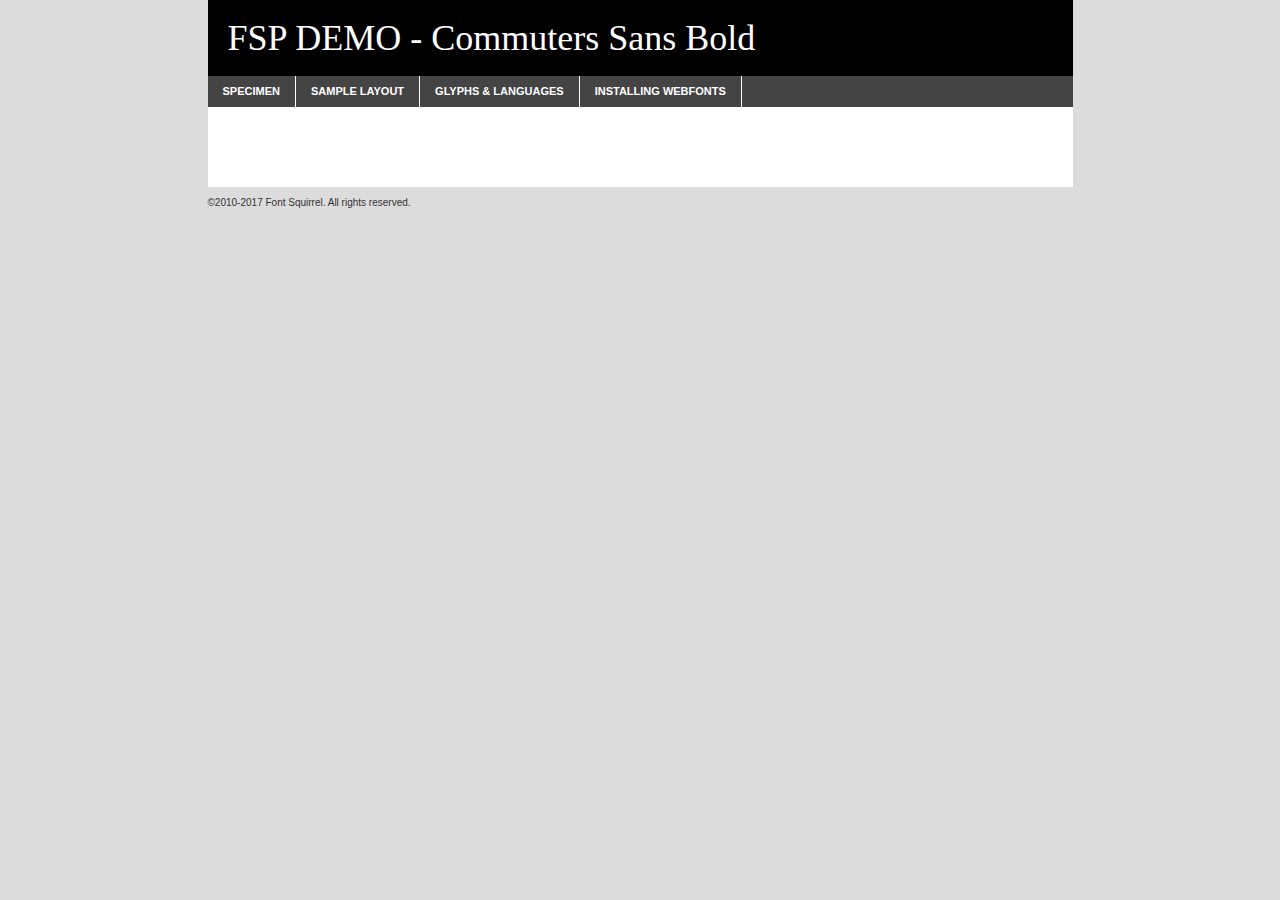
<file: fonts/commuters/fontspring-demo-commuterssans-bold-demo.html>
<!DOCTYPE html PUBLIC "-//W3C//DTD XHTML 1.0 Transitional//EN"
	"http://www.w3.org/TR/xhtml1/DTD/xhtml1-transitional.dtd">

<html xmlns="http://www.w3.org/1999/xhtml" xml:lang="en" lang="en">
<head>
	<meta http-equiv="Content-Type" content="text/html; charset=utf-8" />
	<script src="http://ajax.googleapis.com/ajax/libs/jquery/1.7.2/jquery.min.js" type="text/javascript" charset="utf-8"></script>
	<script type="text/javascript">
	(function($){$.fn.easyTabs=function(option){var param=jQuery.extend({fadeSpeed:"fast",defaultContent:1,activeClass:'active'},option);$(this).each(function(){var thisId="#"+this.id;if(param.defaultContent==''){param.defaultContent=1;}
	if(typeof param.defaultContent=="number")
	{var defaultTab=$(thisId+" .tabs li:eq("+(param.defaultContent-1)+") a").attr('href').substr(1);}else{var defaultTab=param.defaultContent;}
	$(thisId+" .tabs li a").each(function(){var tabToHide=$(this).attr('href').substr(1);$("#"+tabToHide).addClass('easytabs-tab-content');});hideAll();changeContent(defaultTab);function hideAll(){$(thisId+" .easytabs-tab-content").hide();}
	function changeContent(tabId){hideAll();$(thisId+" .tabs li").removeClass(param.activeClass);$(thisId+" .tabs li a[href=#"+tabId+"]").closest('li').addClass(param.activeClass);if(param.fadeSpeed!="none")
	{$(thisId+" #"+tabId).fadeIn(param.fadeSpeed);}else{$(thisId+" #"+tabId).show();}}
	$(thisId+" .tabs li").click(function(){var tabId=$(this).find('a').attr('href').substr(1);changeContent(tabId);return false;});});}})(jQuery);
	</script>
	<link rel="stylesheet" href="specimen_files/specimen_stylesheet.css" type="text/css" charset="utf-8" />
	<link rel="stylesheet" href="stylesheet.css" type="text/css" charset="utf-8" />

	<style type="text/css">
					body{
				font-family: 'fontspring_demo_-_commutersBd';
							}
		</style>

	<title>FSP DEMO - Commuters Sans Bold Specimen</title>
	
	
	<script type="text/javascript" charset="utf-8">
		$(document).ready(function() {
			$('#container').easyTabs({defaultContent:1});
		});
	</script>
</head>

<body>
<div id="container">
	<div id="header">
		FSP DEMO - Commuters Sans Bold	</div>
	<ul class="tabs">
		<li><a href="#specimen">Specimen</a></li>
		<li><a href="#layout">Sample Layout</a></li>
				<li><a href="#glyphs">Glyphs &amp; Languages</a></li>
		<li><a href="#installing">Installing Webfonts</a></li>
		
	</ul>
	
	<div id="main_content">

		
			<div id="specimen">
		
				<div class="section">
					<div class="grid12 firstcol">
						<div class="huge">AaBb</div>
					</div>
				</div>
		
				<div class="section">
					<div class="glyph_range">A&#x200B;B&#x200b;C&#x200b;D&#x200b;E&#x200b;F&#x200b;G&#x200b;H&#x200b;I&#x200b;J&#x200b;K&#x200b;L&#x200b;M&#x200b;N&#x200b;O&#x200b;P&#x200b;Q&#x200b;R&#x200b;S&#x200b;T&#x200b;U&#x200b;V&#x200b;W&#x200b;X&#x200b;Y&#x200b;Z&#x200b;a&#x200b;b&#x200b;c&#x200b;d&#x200b;e&#x200b;f&#x200b;g&#x200b;h&#x200b;i&#x200b;j&#x200b;k&#x200b;l&#x200b;m&#x200b;n&#x200b;o&#x200b;p&#x200b;q&#x200b;r&#x200b;s&#x200b;t&#x200b;u&#x200b;v&#x200b;w&#x200b;x&#x200b;y&#x200b;z&#x200b;1&#x200b;2&#x200b;3&#x200b;4&#x200b;5&#x200b;6&#x200b;7&#x200b;8&#x200b;9&#x200b;0&#x200b;&amp;&#x200b;.&#x200b;,&#x200b;?&#x200b;!&#x200b;&#64;&#x200b;(&#x200b;)&#x200b;#&#x200b;$&#x200b;%&#x200b;*&#x200b;+&#x200b;-&#x200b;=&#x200b;:&#x200b;;</div>
				</div>
				<div class="section">
					<div class="grid12 firstcol">
						<table class="sample_table">
							<tr><td>10</td><td class="size10">abcdefghijklmnopqrstuvwxyzABCDEFGHIJKLMNOPQRSTUVWXYZ0123456789abcdefghijklmnopqrstuvwxyzABCDEFGHIJKLMNOPQRSTUVWXYZ0123456789abcdefghijklmnopqrstuvwxyzABCDEFGHIJKLMNOPQRSTUVWXYZ</td></tr>
							<tr><td>11</td><td class="size11">abcdefghijklmnopqrstuvwxyzABCDEFGHIJKLMNOPQRSTUVWXYZ0123456789abcdefghijklmnopqrstuvwxyzABCDEFGHIJKLMNOPQRSTUVWXYZ0123456789abcdefghijklmnopqrstuvwxyzABCDEFGHIJKLMNOPQRSTUVWXYZ</td></tr>
							<tr><td>12</td><td class="size12">abcdefghijklmnopqrstuvwxyzABCDEFGHIJKLMNOPQRSTUVWXYZ0123456789abcdefghijklmnopqrstuvwxyzABCDEFGHIJKLMNOPQRSTUVWXYZ0123456789abcdefghijklmnopqrstuvwxyzABCDEFGHIJKLMNOPQRSTUVWXYZ</td></tr>
							<tr><td>13</td><td class="size13">abcdefghijklmnopqrstuvwxyzABCDEFGHIJKLMNOPQRSTUVWXYZ0123456789abcdefghijklmnopqrstuvwxyzABCDEFGHIJKLMNOPQRSTUVWXYZ0123456789abcdefghijklmnopqrstuvwxyzABCDEFGHIJKLMNOPQRSTUVWXYZ</td></tr>
							<tr><td>14</td><td class="size14">abcdefghijklmnopqrstuvwxyzABCDEFGHIJKLMNOPQRSTUVWXYZ0123456789abcdefghijklmnopqrstuvwxyzABCDEFGHIJKLMNOPQRSTUVWXYZ0123456789abcdefghijklmnopqrstuvwxyzABCDEFGHIJKLMNOPQRSTUVWXYZ</td></tr>
							<tr><td>16</td><td class="size16">abcdefghijklmnopqrstuvwxyzABCDEFGHIJKLMNOPQRSTUVWXYZ0123456789abcdefghijklmnopqrstuvwxyzABCDEFGHIJKLMNOPQRSTUVWXYZ</td></tr>
							<tr><td>18</td><td class="size18">abcdefghijklmnopqrstuvwxyzABCDEFGHIJKLMNOPQRSTUVWXYZ0123456789abcdefghijklmnopqrstuvwxyzABCDEFGHIJKLMNOPQRSTUVWXYZ</td></tr>
							<tr><td>20</td><td class="size20">abcdefghijklmnopqrstuvwxyzABCDEFGHIJKLMNOPQRSTUVWXYZ0123456789abcdefghijklmnopqrstuvwxyzABCDEFGHIJKLMNOPQRSTUVWXYZ</td></tr>
							<tr><td>24</td><td class="size24">abcdefghijklmnopqrstuvwxyzABCDEFGHIJKLMNOPQRSTUVWXYZ0123456789abcdefghijklmnopqrstuvwxyzABCDEFGHIJKLMNOPQRSTUVWXYZ</td></tr>
							<tr><td>30</td><td class="size30">abcdefghijklmnopqrstuvwxyzABCDEFGHIJKLMNOPQRSTUVWXYZ0123456789abcdefghijklmnopqrstuvwxyzABCDEFGHIJKLMNOPQRSTUVWXYZ</td></tr>
							<tr><td>36</td><td class="size36">abcdefghijklmnopqrstuvwxyzABCDEFGHIJKLMNOPQRSTUVWXYZ0123456789abcdefghijklmnopqrstuvwxyzABCDEFGHIJKLMNOPQRSTUVWXYZ</td></tr>
							<tr><td>48</td><td class="size48">abcdefghijklmnopqrstuvwxyzABCDEFGHIJKLMNOPQRSTUVWXYZ0123456789abcdefghijklmnopqrstuvwxyzABCDEFGHIJKLMNOPQRSTUVWXYZ</td></tr>
							<tr><td>60</td><td class="size60">abcdefghijklmnopqrstuvwxyzABCDEFGHIJKLMNOPQRSTUVWXYZ0123456789abcdefghijklmnopqrstuvwxyzABCDEFGHIJKLMNOPQRSTUVWXYZ</td></tr>
							<tr><td>72</td><td class="size72">abcdefghijklmnopqrstuvwxyzABCDEFGHIJKLMNOPQRSTUVWXYZ0123456789abcdefghijklmnopqrstuvwxyzABCDEFGHIJKLMNOPQRSTUVWXYZ</td></tr>
							<tr><td>90</td><td class="size90">abcdefghijklmnopqrstuvwxyzABCDEFGHIJKLMNOPQRSTUVWXYZ0123456789abcdefghijklmnopqrstuvwxyzABCDEFGHIJKLMNOPQRSTUVWXYZ</td></tr>
						</table>
				
					</div>
			
				</div>
		
		
		
								<div class="section" id="bodycomparison">


										<div id="xheight">
				<div class="fontbody">&#x25FC;&#x25FC;&#x25FC;&#x25FC;&#x25FC;&#x25FC;&#x25FC;&#x25FC;&#x25FC;&#x25FC;&#x25FC;&#x25FC;&#x25FC;&#x25FC;&#x25FC;&#x25FC;&#x25FC;&#x25FC;&#x25FC;&#x25FC;&#x25FC;&#x25FC;&#x25FC;&#x25FC;&#x25FC;&#x25FC;&#x25FC;&#x25FC;&#x25FC;&#x25FC;&#x25FC;&#x25FC;&#x25FC;&#x25FC;&#x25FC;&#x25FC;&#x25FC;&#x25FC;&#x25FC;&#x25FC;&#x25FC;&#x25FC;&#x25FC;&#x25FC;&#x25FC;&#x25FC;&#x25FC;&#x25FC;&#x25FC;&#x25FC;&#x25FC;&#x25FC;&#x25FC;&#x25FC;&#x25FC;&#x25FC;&#x25FC;&#x25FC;&#x25FC;&#x25FC;&#x25FC;&#x25FC;&#x25FC;&#x25FC;&#x25FC;&#x25FC;&#x25FC;&#x25FC;&#x25FC;&#x25FC;&#x25FC;&#x25FC;&#x25FC;&#x25FC;&#x25FC;&#x25FC;&#x25FC;&#x25FC;&#x25FC;&#x25FC;&#x25FC;&#x25FC;&#x25FC;&#x25FC;&#x25FC;&#x25FC;&#x25FC;&#x25FC;&#x25FC;&#x25FC;&#x25FC;&#x25FC;&#x25FC;&#x25FC;&#x25FC;&#x25FC;&#x25FC;&#x25FC;&#x25FC;body</div><div class="arialbody">body</div><div class="verdanabody">body</div><div class="georgiabody">body</div></div>
										<div class="fontbody" style="z-index:1">
											body<span>FSP DEMO - Commuters Sans Bold</span>
										</div>
										<div class="arialbody" style="z-index:1">
											body<span>Arial</span>
										</div>
										<div class="verdanabody" style="z-index:1">
											body<span>Verdana</span>
										</div>
										<div class="georgiabody" style="z-index:1">
											body<span>Georgia</span>
										</div>



								</div>
		
		
				<div class="section psample psample_row1" id="">
					
					<div class="grid2 firstcol">
						<p class="size10"><span>10.</span>Aenean lacinia bibendum nulla sed consectetur. Fusce dapibus, tellus ac cursus commodo, tortor mauris condimentum nibh, ut fermentum massa justo sit amet risus. Nullam id dolor id nibh ultricies vehicula ut id elit. Cum sociis natoque penatibus et magnis dis parturient montes, nascetur ridiculus mus. Nulla vitae elit libero, a pharetra augue.</p>
			
					</div>
					<div class="grid3">
						<p class="size11"><span>11.</span>Aenean lacinia bibendum nulla sed consectetur. Fusce dapibus, tellus ac cursus commodo, tortor mauris condimentum nibh, ut fermentum massa justo sit amet risus. Nullam id dolor id nibh ultricies vehicula ut id elit. Cum sociis natoque penatibus et magnis dis parturient montes, nascetur ridiculus mus. Nulla vitae elit libero, a pharetra augue.</p>
			
					</div>
					<div class="grid3">
						<p class="size12"><span>12.</span>Aenean lacinia bibendum nulla sed consectetur. Fusce dapibus, tellus ac cursus commodo, tortor mauris condimentum nibh, ut fermentum massa justo sit amet risus. Nullam id dolor id nibh ultricies vehicula ut id elit. Cum sociis natoque penatibus et magnis dis parturient montes, nascetur ridiculus mus. Nulla vitae elit libero, a pharetra augue.</p>
			
					</div>
					<div class="grid4">
						<p class="size13"><span>13.</span>Aenean lacinia bibendum nulla sed consectetur. Fusce dapibus, tellus ac cursus commodo, tortor mauris condimentum nibh, ut fermentum massa justo sit amet risus. Nullam id dolor id nibh ultricies vehicula ut id elit. Cum sociis natoque penatibus et magnis dis parturient montes, nascetur ridiculus mus. Nulla vitae elit libero, a pharetra augue.</p>
			
					</div>
					<div class="white_blend"></div>
					
				</div>
				<div class="section psample psample_row2" id="">
					<div class="grid3 firstcol">
						<p class="size14"><span>14.</span>Aenean lacinia bibendum nulla sed consectetur. Fusce dapibus, tellus ac cursus commodo, tortor mauris condimentum nibh, ut fermentum massa justo sit amet risus. Nullam id dolor id nibh ultricies vehicula ut id elit. Cum sociis natoque penatibus et magnis dis parturient montes, nascetur ridiculus mus. Nulla vitae elit libero, a pharetra augue.</p>
			
					</div>
					<div class="grid4">
						<p class="size16"><span>16.</span>Aenean lacinia bibendum nulla sed consectetur. Fusce dapibus, tellus ac cursus commodo, tortor mauris condimentum nibh, ut fermentum massa justo sit amet risus. Nullam id dolor id nibh ultricies vehicula ut id elit. Cum sociis natoque penatibus et magnis dis parturient montes, nascetur ridiculus mus. Nulla vitae elit libero, a pharetra augue.</p>
			
					</div>
					<div class="grid5">
						<p class="size18"><span>18.</span>Aenean lacinia bibendum nulla sed consectetur. Fusce dapibus, tellus ac cursus commodo, tortor mauris condimentum nibh, ut fermentum massa justo sit amet risus. Nullam id dolor id nibh ultricies vehicula ut id elit. Cum sociis natoque penatibus et magnis dis parturient montes, nascetur ridiculus mus. Nulla vitae elit libero, a pharetra augue.</p>
			
					</div>

					<div class="white_blend"></div>

				</div>
				
				<div class="section psample psample_row3" id="">
					<div class="grid5 firstcol">
						<p class="size20"><span>20.</span>Aenean lacinia bibendum nulla sed consectetur. Fusce dapibus, tellus ac cursus commodo, tortor mauris condimentum nibh, ut fermentum massa justo sit amet risus. Nullam id dolor id nibh ultricies vehicula ut id elit. Cum sociis natoque penatibus et magnis dis parturient montes, nascetur ridiculus mus. Nulla vitae elit libero, a pharetra augue.</p>
					</div>
					<div class="grid7">
						<p class="size24"><span>24.</span>Aenean lacinia bibendum nulla sed consectetur. Fusce dapibus, tellus ac cursus commodo, tortor mauris condimentum nibh, ut fermentum massa justo sit amet risus. Nullam id dolor id nibh ultricies vehicula ut id elit. Cum sociis natoque penatibus et magnis dis parturient montes, nascetur ridiculus mus. Nulla vitae elit libero, a pharetra augue.</p>
					</div>
					
					<div class="white_blend"></div>
					
				</div>
				
				<div class="section psample psample_row4" id="">
					<div class="grid12 firstcol">
						<p class="size30"><span>30.</span>Aenean lacinia bibendum nulla sed consectetur. Fusce dapibus, tellus ac cursus commodo, tortor mauris condimentum nibh, ut fermentum massa justo sit amet risus. Nullam id dolor id nibh ultricies vehicula ut id elit. Cum sociis natoque penatibus et magnis dis parturient montes, nascetur ridiculus mus. Nulla vitae elit libero, a pharetra augue.</p>
					</div>
					<div class="white_blend"></div>
					
				</div>
				
				
				
				<div class="section psample psample_row1 fullreverse">
					<div class="grid2 firstcol">
						<p class="size10"><span>10.</span>Aenean lacinia bibendum nulla sed consectetur. Fusce dapibus, tellus ac cursus commodo, tortor mauris condimentum nibh, ut fermentum massa justo sit amet risus. Nullam id dolor id nibh ultricies vehicula ut id elit. Cum sociis natoque penatibus et magnis dis parturient montes, nascetur ridiculus mus. Nulla vitae elit libero, a pharetra augue.</p>
			
					</div>
					<div class="grid3">
						<p class="size11"><span>11.</span>Aenean lacinia bibendum nulla sed consectetur. Fusce dapibus, tellus ac cursus commodo, tortor mauris condimentum nibh, ut fermentum massa justo sit amet risus. Nullam id dolor id nibh ultricies vehicula ut id elit. Cum sociis natoque penatibus et magnis dis parturient montes, nascetur ridiculus mus. Nulla vitae elit libero, a pharetra augue.</p>
			
					</div>
					<div class="grid3">
						<p class="size12"><span>12.</span>Aenean lacinia bibendum nulla sed consectetur. Fusce dapibus, tellus ac cursus commodo, tortor mauris condimentum nibh, ut fermentum massa justo sit amet risus. Nullam id dolor id nibh ultricies vehicula ut id elit. Cum sociis natoque penatibus et magnis dis parturient montes, nascetur ridiculus mus. Nulla vitae elit libero, a pharetra augue.</p>
			
					</div>
					<div class="grid4">
						<p class="size13"><span>13.</span>Aenean lacinia bibendum nulla sed consectetur. Fusce dapibus, tellus ac cursus commodo, tortor mauris condimentum nibh, ut fermentum massa justo sit amet risus. Nullam id dolor id nibh ultricies vehicula ut id elit. Cum sociis natoque penatibus et magnis dis parturient montes, nascetur ridiculus mus. Nulla vitae elit libero, a pharetra augue.</p>
			
					</div>
					<div class="black_blend"></div>
					
				</div>
				
				<div class="section psample psample_row2 fullreverse">
					<div class="grid3 firstcol">
						<p class="size14"><span>14.</span>Aenean lacinia bibendum nulla sed consectetur. Fusce dapibus, tellus ac cursus commodo, tortor mauris condimentum nibh, ut fermentum massa justo sit amet risus. Nullam id dolor id nibh ultricies vehicula ut id elit. Cum sociis natoque penatibus et magnis dis parturient montes, nascetur ridiculus mus. Nulla vitae elit libero, a pharetra augue.</p>
			
					</div>
					<div class="grid4">
						<p class="size16"><span>16.</span>Aenean lacinia bibendum nulla sed consectetur. Fusce dapibus, tellus ac cursus commodo, tortor mauris condimentum nibh, ut fermentum massa justo sit amet risus. Nullam id dolor id nibh ultricies vehicula ut id elit. Cum sociis natoque penatibus et magnis dis parturient montes, nascetur ridiculus mus. Nulla vitae elit libero, a pharetra augue.</p>
			
					</div>
					<div class="grid5">
						<p class="size18"><span>18.</span>Aenean lacinia bibendum nulla sed consectetur. Fusce dapibus, tellus ac cursus commodo, tortor mauris condimentum nibh, ut fermentum massa justo sit amet risus. Nullam id dolor id nibh ultricies vehicula ut id elit. Cum sociis natoque penatibus et magnis dis parturient montes, nascetur ridiculus mus. Nulla vitae elit libero, a pharetra augue.</p>
			
					</div>
					<div class="black_blend"></div>

				</div>
				
				<div class="section psample fullreverse psample_row3" id="">
					<div class="grid5 firstcol">
						<p class="size20"><span>20.</span>Aenean lacinia bibendum nulla sed consectetur. Fusce dapibus, tellus ac cursus commodo, tortor mauris condimentum nibh, ut fermentum massa justo sit amet risus. Nullam id dolor id nibh ultricies vehicula ut id elit. Cum sociis natoque penatibus et magnis dis parturient montes, nascetur ridiculus mus. Nulla vitae elit libero, a pharetra augue.</p>
					</div>
					<div class="grid7">
						<p class="size24"><span>24.</span>Aenean lacinia bibendum nulla sed consectetur. Fusce dapibus, tellus ac cursus commodo, tortor mauris condimentum nibh, ut fermentum massa justo sit amet risus. Nullam id dolor id nibh ultricies vehicula ut id elit. Cum sociis natoque penatibus et magnis dis parturient montes, nascetur ridiculus mus. Nulla vitae elit libero, a pharetra augue.</p>
					</div>
					
					<div class="black_blend"></div>
					
				</div>
				
				<div class="section psample fullreverse psample_row4" id="" style="border-bottom: 20px #000 solid;">
					<div class="grid12 firstcol">
						<p class="size30"><span>30.</span>Aenean lacinia bibendum nulla sed consectetur. Fusce dapibus, tellus ac cursus commodo, tortor mauris condimentum nibh, ut fermentum massa justo sit amet risus. Nullam id dolor id nibh ultricies vehicula ut id elit. Cum sociis natoque penatibus et magnis dis parturient montes, nascetur ridiculus mus. Nulla vitae elit libero, a pharetra augue.</p>
					</div>
					<div class="black_blend"></div>
					
				</div>
				
				
				
				
			</div>
			
			<div id="layout">
				
				<div class="section">
					
					<div class="grid12 firstcol">
						<h1>Lorem Ipsum Dolor</h1>
						<h2>Etiam porta sem malesuada magna mollis euismod</h2>
						
						<p class="byline">By <a href="#link">Aenean Lacinia</a></p>
					</div>
				</div>
				<div class="section">
					<div class="grid8 firstcol">
						<p class="large">Donec sed odio dui. Morbi leo risus, porta ac consectetur ac, vestibulum at eros. Fusce dapibus, tellus ac cursus commodo, tortor mauris condimentum nibh, ut fermentum massa justo sit amet risus. </p>

						
						<h3>Pellentesque ornare sem</h3>

						<p>Maecenas sed diam eget risus varius blandit sit amet non magna. Maecenas faucibus mollis interdum. Donec ullamcorper nulla non metus auctor fringilla. Nullam id dolor id nibh ultricies vehicula ut id elit. Nullam id dolor id nibh ultricies vehicula ut id elit. </p>

						<p>Aenean eu leo quam. Pellentesque ornare sem lacinia quam venenatis vestibulum. Lorem ipsum dolor sit amet, consectetur adipiscing elit. Cum sociis natoque penatibus et magnis dis parturient montes, nascetur ridiculus mus. </p>

						<p>Nulla vitae elit libero, a pharetra augue. Praesent commodo cursus magna, vel scelerisque nisl consectetur et. Aenean lacinia bibendum nulla sed consectetur. </p>

						<p>Nullam quis risus eget urna mollis ornare vel eu leo. Nullam quis risus eget urna mollis ornare vel eu leo. Maecenas sed diam eget risus varius blandit sit amet non magna. Donec ullamcorper nulla non metus auctor fringilla. </p>

						<h3>Cras mattis consectetur</h3>

						<p>Aenean eu leo quam. Pellentesque ornare sem lacinia quam venenatis vestibulum. Aenean lacinia bibendum nulla sed consectetur. Integer posuere erat a ante venenatis dapibus posuere velit aliquet. Cras mattis consectetur purus sit amet fermentum. </p>

						<p>Nullam id dolor id nibh ultricies vehicula ut id elit. Nullam quis risus eget urna mollis ornare vel eu leo. Cras mattis consectetur purus sit amet fermentum.</p>
					</div>
					
					<div class="grid4 sidebar">
						
						<div class="box reverse">
							<p class="last">Nullam quis risus eget urna mollis ornare vel eu leo. Donec ullamcorper nulla non metus auctor fringilla. Cras mattis consectetur purus sit amet fermentum. Sed posuere consectetur est at lobortis. Lorem ipsum dolor sit amet, consectetur adipiscing elit. </p>
						</div>
						
						<p class="caption">Maecenas sed diam eget risus varius.</p>

						<p>Vestibulum id ligula porta felis euismod semper. Integer posuere erat a ante venenatis dapibus posuere velit aliquet. Vestibulum id ligula porta felis euismod semper. Sed posuere consectetur est at lobortis. Maecenas sed diam eget risus varius blandit sit amet non magna. Fusce dapibus, tellus ac cursus commodo, tortor mauris condimentum nibh, ut fermentum massa justo sit amet risus. </p>

					

						<p>Duis mollis, est non commodo luctus, nisi erat porttitor ligula, eget lacinia odio sem nec elit. Aenean lacinia bibendum nulla sed consectetur. Vivamus sagittis lacus vel augue laoreet rutrum faucibus dolor auctor. Aenean lacinia bibendum nulla sed consectetur. Nullam quis risus eget urna mollis ornare vel eu leo. </p>

						<p>Praesent commodo cursus magna, vel scelerisque nisl consectetur et. Donec ullamcorper nulla non metus auctor fringilla. Maecenas faucibus mollis interdum. Fusce dapibus, tellus ac cursus commodo, tortor mauris condimentum nibh, ut fermentum massa justo sit amet risus. </p>

					</div>
				</div>
				
			</div>


			



		<div id="glyphs">
			<div class="section">
				<div class="grid12 firstcol">
			
				<h1>Language Support</h1>
				<p>The subset of FSP DEMO - Commuters Sans Bold in this kit supports the following languages:<br />
			
					English, Arrernte, Bislama, Cebuano, Fijian, Gilbertese, Hmong, Ibanag, Iloko_ilokano, Interglossa_glosa, Interlingua, Lojban, Norfolk_pitcairnese, Oromo, Rotokas, Seychelles_creole, Shona, Somali, Southern_ndebele, Swahili, Swati_swazi, Tok_pisin, Warlpiri, Xhosa, Zulu, Latinbasic, Ubasic, Demo				</p>
				<h1>Glyph Chart</h1>
				<p>The subset of FSP DEMO - Commuters Sans Bold in this kit includes all the glyphs listed below. Unicode entities are included above each glyph to help you insert individual characters into your layout.</p>
				<div id="glyph_chart">
			
																				 <div><p>&amp;#13;</p>&#13;</div>
																				 <div><p>&amp;#32;</p>&#32;</div>
																				 <div><p>&amp;#33;</p>&#33;</div>
																				 <div><p>&amp;#34;</p>&#34;</div>
																				 <div><p>&amp;#35;</p>&#35;</div>
																				 <div><p>&amp;#36;</p>&#36;</div>
																				 <div><p>&amp;#37;</p>&#37;</div>
																				 <div><p>&amp;#38;</p>&#38;</div>
																				 <div><p>&amp;#39;</p>&#39;</div>
																				 <div><p>&amp;#40;</p>&#40;</div>
																				 <div><p>&amp;#41;</p>&#41;</div>
																				 <div><p>&amp;#42;</p>&#42;</div>
																				 <div><p>&amp;#43;</p>&#43;</div>
																				 <div><p>&amp;#44;</p>&#44;</div>
																				 <div><p>&amp;#45;</p>&#45;</div>
																				 <div><p>&amp;#46;</p>&#46;</div>
																				 <div><p>&amp;#47;</p>&#47;</div>
																				 <div><p>&amp;#48;</p>&#48;</div>
																				 <div><p>&amp;#49;</p>&#49;</div>
																				 <div><p>&amp;#50;</p>&#50;</div>
																				 <div><p>&amp;#51;</p>&#51;</div>
																				 <div><p>&amp;#52;</p>&#52;</div>
																				 <div><p>&amp;#53;</p>&#53;</div>
																				 <div><p>&amp;#54;</p>&#54;</div>
																				 <div><p>&amp;#55;</p>&#55;</div>
																				 <div><p>&amp;#56;</p>&#56;</div>
																				 <div><p>&amp;#57;</p>&#57;</div>
																				 <div><p>&amp;#58;</p>&#58;</div>
																				 <div><p>&amp;#59;</p>&#59;</div>
																				 <div><p>&amp;#60;</p>&#60;</div>
																				 <div><p>&amp;#61;</p>&#61;</div>
																				 <div><p>&amp;#62;</p>&#62;</div>
																				 <div><p>&amp;#63;</p>&#63;</div>
																				 <div><p>&amp;#64;</p>&#64;</div>
																				 <div><p>&amp;#65;</p>&#65;</div>
																				 <div><p>&amp;#66;</p>&#66;</div>
																				 <div><p>&amp;#67;</p>&#67;</div>
																				 <div><p>&amp;#68;</p>&#68;</div>
																				 <div><p>&amp;#69;</p>&#69;</div>
																				 <div><p>&amp;#70;</p>&#70;</div>
																				 <div><p>&amp;#71;</p>&#71;</div>
																				 <div><p>&amp;#72;</p>&#72;</div>
																				 <div><p>&amp;#73;</p>&#73;</div>
																				 <div><p>&amp;#74;</p>&#74;</div>
																				 <div><p>&amp;#75;</p>&#75;</div>
																				 <div><p>&amp;#76;</p>&#76;</div>
																				 <div><p>&amp;#77;</p>&#77;</div>
																				 <div><p>&amp;#78;</p>&#78;</div>
																				 <div><p>&amp;#79;</p>&#79;</div>
																				 <div><p>&amp;#80;</p>&#80;</div>
																				 <div><p>&amp;#81;</p>&#81;</div>
																				 <div><p>&amp;#82;</p>&#82;</div>
																				 <div><p>&amp;#83;</p>&#83;</div>
																				 <div><p>&amp;#84;</p>&#84;</div>
																				 <div><p>&amp;#85;</p>&#85;</div>
																				 <div><p>&amp;#86;</p>&#86;</div>
																				 <div><p>&amp;#87;</p>&#87;</div>
																				 <div><p>&amp;#88;</p>&#88;</div>
																				 <div><p>&amp;#89;</p>&#89;</div>
																				 <div><p>&amp;#90;</p>&#90;</div>
																				 <div><p>&amp;#91;</p>&#91;</div>
																				 <div><p>&amp;#92;</p>&#92;</div>
																				 <div><p>&amp;#93;</p>&#93;</div>
																				 <div><p>&amp;#94;</p>&#94;</div>
																				 <div><p>&amp;#95;</p>&#95;</div>
																				 <div><p>&amp;#96;</p>&#96;</div>
																				 <div><p>&amp;#97;</p>&#97;</div>
																				 <div><p>&amp;#98;</p>&#98;</div>
																				 <div><p>&amp;#99;</p>&#99;</div>
																				 <div><p>&amp;#100;</p>&#100;</div>
																				 <div><p>&amp;#101;</p>&#101;</div>
																				 <div><p>&amp;#102;</p>&#102;</div>
																				 <div><p>&amp;#103;</p>&#103;</div>
																				 <div><p>&amp;#104;</p>&#104;</div>
																				 <div><p>&amp;#105;</p>&#105;</div>
																				 <div><p>&amp;#106;</p>&#106;</div>
																				 <div><p>&amp;#107;</p>&#107;</div>
																				 <div><p>&amp;#108;</p>&#108;</div>
																				 <div><p>&amp;#109;</p>&#109;</div>
																				 <div><p>&amp;#110;</p>&#110;</div>
																				 <div><p>&amp;#111;</p>&#111;</div>
																				 <div><p>&amp;#112;</p>&#112;</div>
																				 <div><p>&amp;#113;</p>&#113;</div>
																				 <div><p>&amp;#114;</p>&#114;</div>
																				 <div><p>&amp;#115;</p>&#115;</div>
																				 <div><p>&amp;#116;</p>&#116;</div>
																				 <div><p>&amp;#117;</p>&#117;</div>
																				 <div><p>&amp;#118;</p>&#118;</div>
																				 <div><p>&amp;#119;</p>&#119;</div>
																				 <div><p>&amp;#120;</p>&#120;</div>
																				 <div><p>&amp;#121;</p>&#121;</div>
																				 <div><p>&amp;#122;</p>&#122;</div>
																				 <div><p>&amp;#123;</p>&#123;</div>
																				 <div><p>&amp;#124;</p>&#124;</div>
																				 <div><p>&amp;#125;</p>&#125;</div>
																				 <div><p>&amp;#126;</p>&#126;</div>
																				 <div><p>&amp;#160;</p>&#160;</div>
																				 <div><p>&amp;#173;</p>&#173;</div>
																				 <div><p>&amp;#8192;</p>&#8192;</div>
																				 <div><p>&amp;#8193;</p>&#8193;</div>
																				 <div><p>&amp;#8194;</p>&#8194;</div>
																				 <div><p>&amp;#8195;</p>&#8195;</div>
																				 <div><p>&amp;#8196;</p>&#8196;</div>
																				 <div><p>&amp;#8197;</p>&#8197;</div>
																				 <div><p>&amp;#8198;</p>&#8198;</div>
																				 <div><p>&amp;#8199;</p>&#8199;</div>
																				 <div><p>&amp;#8200;</p>&#8200;</div>
																				 <div><p>&amp;#8201;</p>&#8201;</div>
																				 <div><p>&amp;#8202;</p>&#8202;</div>
																				 <div><p>&amp;#8208;</p>&#8208;</div>
																				 <div><p>&amp;#8209;</p>&#8209;</div>
																				 <div><p>&amp;#8210;</p>&#8210;</div>
																				 <div><p>&amp;#8211;</p>&#8211;</div>
																				 <div><p>&amp;#8212;</p>&#8212;</div>
																				 <div><p>&amp;#8239;</p>&#8239;</div>
																				 <div><p>&amp;#8287;</p>&#8287;</div>
																				 <div><p>&amp;#9724;</p>&#9724;</div>
																																																</div>	
				</div>
		
		
			</div>
		</div>
		
		
		<div id="specs">
			
		</div>
	
		<div id="installing">
			<div class="section">
				<div class="grid7 firstcol">
					<h1>Installing Webfonts</h1>
					
					<p>Webfonts are supported by all major browser platforms but not all in the same way. There are currently four different font formats that must be included in order to target all browsers. This includes TTF, WOFF, EOT and SVG.</p>
					
					<h2>1. Upload your webfonts</h2>
					<p>You must upload your webfont kit to your website. They should be in or near the same directory as your CSS files.</p>
					
					<h2>2. Include the webfont stylesheet</h2>
					<p>A special CSS @font-face declaration helps the various browsers select the appropriate font it needs without causing you a bunch of headaches. Learn more about this syntax by reading the <a href="https://www.fontspring.com/blog/further-hardening-of-the-bulletproof-syntax">Fontspring blog post</a> about it. The code for it is as follows:</p>


<code>
@font-face{ 
	font-family: 'MyWebFont';
	src: url('WebFont.eot');
	src: url('WebFont.eot?#iefix') format('embedded-opentype'),
	     url('WebFont.woff') format('woff'),
	     url('WebFont.ttf') format('truetype'),
	     url('WebFont.svg#webfont') format('svg');
}
</code>

	<p>We've already gone ahead and generated the code for you. All you have to do is link to the stylesheet in your HTML, like this:</p>
	<code>&lt;link rel=&quot;stylesheet&quot; href=&quot;stylesheet.css&quot; type=&quot;text/css&quot; charset=&quot;utf-8&quot; /&gt;</code>

					<h2>3. Modify your own stylesheet</h2>
					<p>To take advantage of your new fonts, you must tell your stylesheet to use them. Look at the original @font-face declaration above and find the property called "font-family." The name linked there will be what you use to reference the font. Prepend that webfont name to the font stack in the "font-family" property, inside the selector you want to change. For example:</p>
<code>p { font-family: 'WebFont', Arial, sans-serif; }</code>

<h2>4. Test</h2>
<p>Getting webfonts to work cross-browser <em>can</em> be tricky. Use the information in the sidebar to help you if you find that fonts aren't loading in a particular browser.</p>
				</div>
				
				<div class="grid5 sidebar">
					<div class="box">
						<h2>Troubleshooting<br />Font-Face Problems</h2>
						<p>Having trouble getting your webfonts to load in your new website? Here are some tips to sort out what might be the problem.</p>

						<h3>Fonts not showing in any browser</h3>

						<p>This sounds like you need to work on the plumbing. You either did not upload the fonts to the correct directory, or you did not link the fonts properly in the CSS. If you've confirmed that all this is correct and you still have a problem, take a look at your .htaccess file and see if requests are getting intercepted.</p>

						<h3>Fonts not loading in iPhone or iPad</h3>

						<p>The most common problem here is that you are serving the fonts from an IIS server. IIS refuses to serve files that have unknown MIME types. If that is the case, you must set the MIME type for SVG to "image/svg+xml" in the server settings. Follow these instructions from Microsoft if you need help.</p>

						<h3>Fonts not loading in Firefox</h3>

						<p>The primary reason for this failure? You are still using a version Firefox older than 3.5. So upgrade already! If that isn't it, then you are very likely serving fonts from a different domain. Firefox requires that all font assets be served from the same domain. Lastly it is possible that you need to add WOFF to your list of MIME types (if you are serving via IIS.)</p>

						<h3>Fonts not loading in IE</h3>

						<p>Are you looking at Internet Explorer on an actual Windows machine or are you cheating by using a service like Adobe BrowserLab? Many of these screenshot services do not render @font-face for IE. Best to test it on a real machine.</p>

						<h3>Fonts not loading in IE9</h3>

						<p>IE9, like Firefox, requires that fonts be served from the same domain as the website. Make sure that is the case.</p>
					</div>
				</div>
			</div>
			
		</div>
	
	</div>
	<div id="footer">
		<p>&copy;2010-2017 Font Squirrel. All rights reserved.</p>
	</div>
</div>
</body>
</html>
</file>
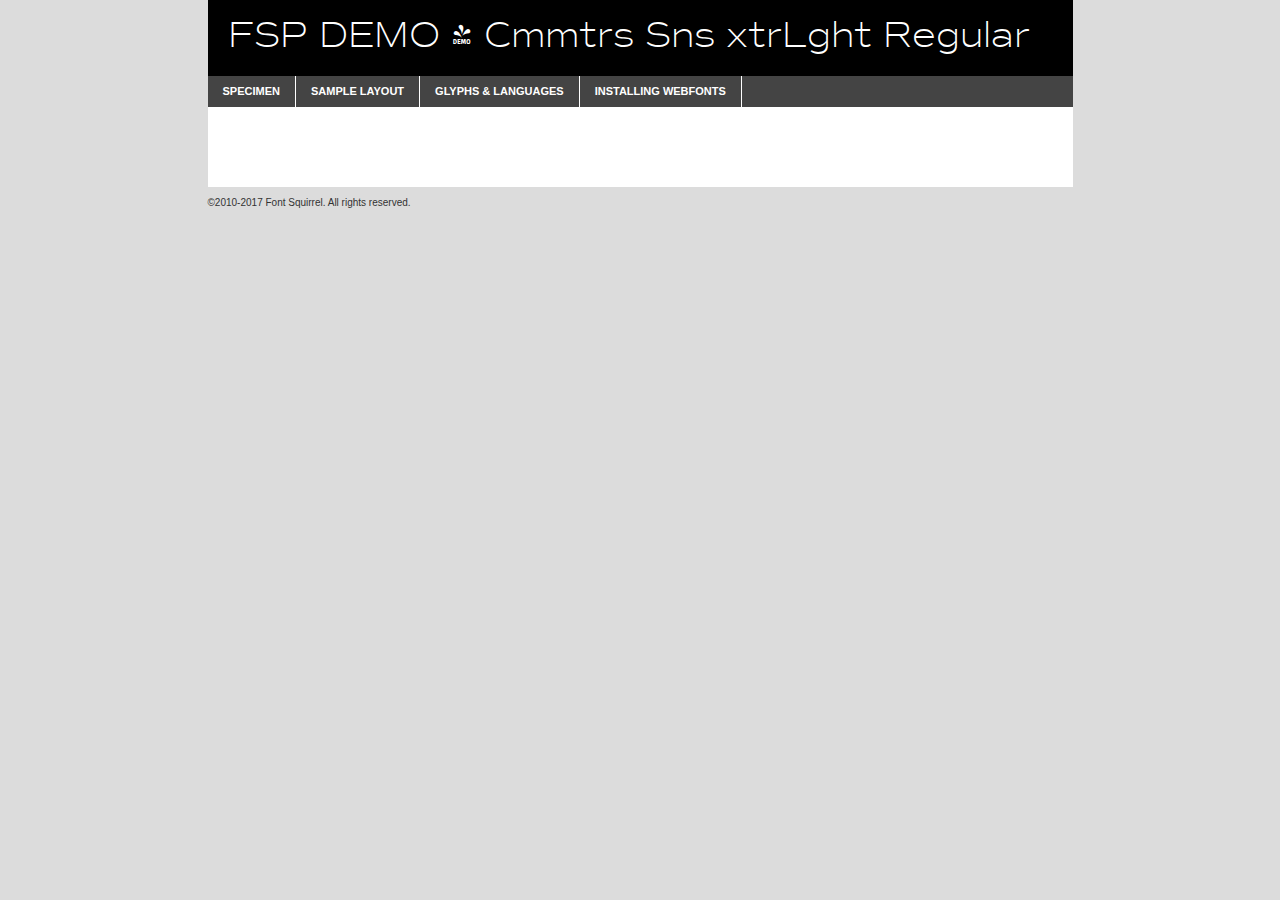
<file: fonts/commuters/fontspring-demo-commuterssans-extralight-demo.html>
<!DOCTYPE html PUBLIC "-//W3C//DTD XHTML 1.0 Transitional//EN"
	"http://www.w3.org/TR/xhtml1/DTD/xhtml1-transitional.dtd">

<html xmlns="http://www.w3.org/1999/xhtml" xml:lang="en" lang="en">
<head>
	<meta http-equiv="Content-Type" content="text/html; charset=utf-8" />
	<script src="http://ajax.googleapis.com/ajax/libs/jquery/1.7.2/jquery.min.js" type="text/javascript" charset="utf-8"></script>
	<script type="text/javascript">
	(function($){$.fn.easyTabs=function(option){var param=jQuery.extend({fadeSpeed:"fast",defaultContent:1,activeClass:'active'},option);$(this).each(function(){var thisId="#"+this.id;if(param.defaultContent==''){param.defaultContent=1;}
	if(typeof param.defaultContent=="number")
	{var defaultTab=$(thisId+" .tabs li:eq("+(param.defaultContent-1)+") a").attr('href').substr(1);}else{var defaultTab=param.defaultContent;}
	$(thisId+" .tabs li a").each(function(){var tabToHide=$(this).attr('href').substr(1);$("#"+tabToHide).addClass('easytabs-tab-content');});hideAll();changeContent(defaultTab);function hideAll(){$(thisId+" .easytabs-tab-content").hide();}
	function changeContent(tabId){hideAll();$(thisId+" .tabs li").removeClass(param.activeClass);$(thisId+" .tabs li a[href=#"+tabId+"]").closest('li').addClass(param.activeClass);if(param.fadeSpeed!="none")
	{$(thisId+" #"+tabId).fadeIn(param.fadeSpeed);}else{$(thisId+" #"+tabId).show();}}
	$(thisId+" .tabs li").click(function(){var tabId=$(this).find('a').attr('href').substr(1);changeContent(tabId);return false;});});}})(jQuery);
	</script>
	<link rel="stylesheet" href="specimen_files/specimen_stylesheet.css" type="text/css" charset="utf-8" />
	<link rel="stylesheet" href="stylesheet.css" type="text/css" charset="utf-8" />

	<style type="text/css">
					body{
				font-family: 'commuters_sansextralight';
							}
		</style>

	<title>FSP DEMO - Cmmtrs Sns xtrLght Regular Specimen</title>
	
	
	<script type="text/javascript" charset="utf-8">
		$(document).ready(function() {
			$('#container').easyTabs({defaultContent:1});
		});
	</script>
</head>

<body>
<div id="container">
	<div id="header">
		FSP DEMO - Cmmtrs Sns xtrLght Regular	</div>
	<ul class="tabs">
		<li><a href="#specimen">Specimen</a></li>
		<li><a href="#layout">Sample Layout</a></li>
				<li><a href="#glyphs">Glyphs &amp; Languages</a></li>
		<li><a href="#installing">Installing Webfonts</a></li>
		
	</ul>
	
	<div id="main_content">

		
			<div id="specimen">
		
				<div class="section">
					<div class="grid12 firstcol">
						<div class="huge">AaBb</div>
					</div>
				</div>
		
				<div class="section">
					<div class="glyph_range">A&#x200B;B&#x200b;C&#x200b;D&#x200b;E&#x200b;F&#x200b;G&#x200b;H&#x200b;I&#x200b;J&#x200b;K&#x200b;L&#x200b;M&#x200b;N&#x200b;O&#x200b;P&#x200b;Q&#x200b;R&#x200b;S&#x200b;T&#x200b;U&#x200b;V&#x200b;W&#x200b;X&#x200b;Y&#x200b;Z&#x200b;a&#x200b;b&#x200b;c&#x200b;d&#x200b;e&#x200b;f&#x200b;g&#x200b;h&#x200b;i&#x200b;j&#x200b;k&#x200b;l&#x200b;m&#x200b;n&#x200b;o&#x200b;p&#x200b;q&#x200b;r&#x200b;s&#x200b;t&#x200b;u&#x200b;v&#x200b;w&#x200b;x&#x200b;y&#x200b;z&#x200b;1&#x200b;2&#x200b;3&#x200b;4&#x200b;5&#x200b;6&#x200b;7&#x200b;8&#x200b;9&#x200b;0&#x200b;&amp;&#x200b;.&#x200b;,&#x200b;?&#x200b;!&#x200b;&#64;&#x200b;(&#x200b;)&#x200b;#&#x200b;$&#x200b;%&#x200b;*&#x200b;+&#x200b;-&#x200b;=&#x200b;:&#x200b;;</div>
				</div>
				<div class="section">
					<div class="grid12 firstcol">
						<table class="sample_table">
							<tr><td>10</td><td class="size10">abcdefghijklmnopqrstuvwxyzABCDEFGHIJKLMNOPQRSTUVWXYZ0123456789abcdefghijklmnopqrstuvwxyzABCDEFGHIJKLMNOPQRSTUVWXYZ0123456789abcdefghijklmnopqrstuvwxyzABCDEFGHIJKLMNOPQRSTUVWXYZ</td></tr>
							<tr><td>11</td><td class="size11">abcdefghijklmnopqrstuvwxyzABCDEFGHIJKLMNOPQRSTUVWXYZ0123456789abcdefghijklmnopqrstuvwxyzABCDEFGHIJKLMNOPQRSTUVWXYZ0123456789abcdefghijklmnopqrstuvwxyzABCDEFGHIJKLMNOPQRSTUVWXYZ</td></tr>
							<tr><td>12</td><td class="size12">abcdefghijklmnopqrstuvwxyzABCDEFGHIJKLMNOPQRSTUVWXYZ0123456789abcdefghijklmnopqrstuvwxyzABCDEFGHIJKLMNOPQRSTUVWXYZ0123456789abcdefghijklmnopqrstuvwxyzABCDEFGHIJKLMNOPQRSTUVWXYZ</td></tr>
							<tr><td>13</td><td class="size13">abcdefghijklmnopqrstuvwxyzABCDEFGHIJKLMNOPQRSTUVWXYZ0123456789abcdefghijklmnopqrstuvwxyzABCDEFGHIJKLMNOPQRSTUVWXYZ0123456789abcdefghijklmnopqrstuvwxyzABCDEFGHIJKLMNOPQRSTUVWXYZ</td></tr>
							<tr><td>14</td><td class="size14">abcdefghijklmnopqrstuvwxyzABCDEFGHIJKLMNOPQRSTUVWXYZ0123456789abcdefghijklmnopqrstuvwxyzABCDEFGHIJKLMNOPQRSTUVWXYZ0123456789abcdefghijklmnopqrstuvwxyzABCDEFGHIJKLMNOPQRSTUVWXYZ</td></tr>
							<tr><td>16</td><td class="size16">abcdefghijklmnopqrstuvwxyzABCDEFGHIJKLMNOPQRSTUVWXYZ0123456789abcdefghijklmnopqrstuvwxyzABCDEFGHIJKLMNOPQRSTUVWXYZ</td></tr>
							<tr><td>18</td><td class="size18">abcdefghijklmnopqrstuvwxyzABCDEFGHIJKLMNOPQRSTUVWXYZ0123456789abcdefghijklmnopqrstuvwxyzABCDEFGHIJKLMNOPQRSTUVWXYZ</td></tr>
							<tr><td>20</td><td class="size20">abcdefghijklmnopqrstuvwxyzABCDEFGHIJKLMNOPQRSTUVWXYZ0123456789abcdefghijklmnopqrstuvwxyzABCDEFGHIJKLMNOPQRSTUVWXYZ</td></tr>
							<tr><td>24</td><td class="size24">abcdefghijklmnopqrstuvwxyzABCDEFGHIJKLMNOPQRSTUVWXYZ0123456789abcdefghijklmnopqrstuvwxyzABCDEFGHIJKLMNOPQRSTUVWXYZ</td></tr>
							<tr><td>30</td><td class="size30">abcdefghijklmnopqrstuvwxyzABCDEFGHIJKLMNOPQRSTUVWXYZ0123456789abcdefghijklmnopqrstuvwxyzABCDEFGHIJKLMNOPQRSTUVWXYZ</td></tr>
							<tr><td>36</td><td class="size36">abcdefghijklmnopqrstuvwxyzABCDEFGHIJKLMNOPQRSTUVWXYZ0123456789abcdefghijklmnopqrstuvwxyzABCDEFGHIJKLMNOPQRSTUVWXYZ</td></tr>
							<tr><td>48</td><td class="size48">abcdefghijklmnopqrstuvwxyzABCDEFGHIJKLMNOPQRSTUVWXYZ0123456789abcdefghijklmnopqrstuvwxyzABCDEFGHIJKLMNOPQRSTUVWXYZ</td></tr>
							<tr><td>60</td><td class="size60">abcdefghijklmnopqrstuvwxyzABCDEFGHIJKLMNOPQRSTUVWXYZ0123456789abcdefghijklmnopqrstuvwxyzABCDEFGHIJKLMNOPQRSTUVWXYZ</td></tr>
							<tr><td>72</td><td class="size72">abcdefghijklmnopqrstuvwxyzABCDEFGHIJKLMNOPQRSTUVWXYZ0123456789abcdefghijklmnopqrstuvwxyzABCDEFGHIJKLMNOPQRSTUVWXYZ</td></tr>
							<tr><td>90</td><td class="size90">abcdefghijklmnopqrstuvwxyzABCDEFGHIJKLMNOPQRSTUVWXYZ0123456789abcdefghijklmnopqrstuvwxyzABCDEFGHIJKLMNOPQRSTUVWXYZ</td></tr>
						</table>
				
					</div>
			
				</div>
		
		
		
								<div class="section" id="bodycomparison">


										<div id="xheight">
				<div class="fontbody">&#x25FC;&#x25FC;&#x25FC;&#x25FC;&#x25FC;&#x25FC;&#x25FC;&#x25FC;&#x25FC;&#x25FC;&#x25FC;&#x25FC;&#x25FC;&#x25FC;&#x25FC;&#x25FC;&#x25FC;&#x25FC;&#x25FC;&#x25FC;&#x25FC;&#x25FC;&#x25FC;&#x25FC;&#x25FC;&#x25FC;&#x25FC;&#x25FC;&#x25FC;&#x25FC;&#x25FC;&#x25FC;&#x25FC;&#x25FC;&#x25FC;&#x25FC;&#x25FC;&#x25FC;&#x25FC;&#x25FC;&#x25FC;&#x25FC;&#x25FC;&#x25FC;&#x25FC;&#x25FC;&#x25FC;&#x25FC;&#x25FC;&#x25FC;&#x25FC;&#x25FC;&#x25FC;&#x25FC;&#x25FC;&#x25FC;&#x25FC;&#x25FC;&#x25FC;&#x25FC;&#x25FC;&#x25FC;&#x25FC;&#x25FC;&#x25FC;&#x25FC;&#x25FC;&#x25FC;&#x25FC;&#x25FC;&#x25FC;&#x25FC;&#x25FC;&#x25FC;&#x25FC;&#x25FC;&#x25FC;&#x25FC;&#x25FC;&#x25FC;&#x25FC;&#x25FC;&#x25FC;&#x25FC;&#x25FC;&#x25FC;&#x25FC;&#x25FC;&#x25FC;&#x25FC;&#x25FC;&#x25FC;&#x25FC;&#x25FC;&#x25FC;&#x25FC;&#x25FC;&#x25FC;&#x25FC;body</div><div class="arialbody">body</div><div class="verdanabody">body</div><div class="georgiabody">body</div></div>
										<div class="fontbody" style="z-index:1">
											body<span>FSP DEMO - Cmmtrs Sns xtrLght Regular</span>
										</div>
										<div class="arialbody" style="z-index:1">
											body<span>Arial</span>
										</div>
										<div class="verdanabody" style="z-index:1">
											body<span>Verdana</span>
										</div>
										<div class="georgiabody" style="z-index:1">
											body<span>Georgia</span>
										</div>



								</div>
		
		
				<div class="section psample psample_row1" id="">
					
					<div class="grid2 firstcol">
						<p class="size10"><span>10.</span>Aenean lacinia bibendum nulla sed consectetur. Fusce dapibus, tellus ac cursus commodo, tortor mauris condimentum nibh, ut fermentum massa justo sit amet risus. Nullam id dolor id nibh ultricies vehicula ut id elit. Cum sociis natoque penatibus et magnis dis parturient montes, nascetur ridiculus mus. Nulla vitae elit libero, a pharetra augue.</p>
			
					</div>
					<div class="grid3">
						<p class="size11"><span>11.</span>Aenean lacinia bibendum nulla sed consectetur. Fusce dapibus, tellus ac cursus commodo, tortor mauris condimentum nibh, ut fermentum massa justo sit amet risus. Nullam id dolor id nibh ultricies vehicula ut id elit. Cum sociis natoque penatibus et magnis dis parturient montes, nascetur ridiculus mus. Nulla vitae elit libero, a pharetra augue.</p>
			
					</div>
					<div class="grid3">
						<p class="size12"><span>12.</span>Aenean lacinia bibendum nulla sed consectetur. Fusce dapibus, tellus ac cursus commodo, tortor mauris condimentum nibh, ut fermentum massa justo sit amet risus. Nullam id dolor id nibh ultricies vehicula ut id elit. Cum sociis natoque penatibus et magnis dis parturient montes, nascetur ridiculus mus. Nulla vitae elit libero, a pharetra augue.</p>
			
					</div>
					<div class="grid4">
						<p class="size13"><span>13.</span>Aenean lacinia bibendum nulla sed consectetur. Fusce dapibus, tellus ac cursus commodo, tortor mauris condimentum nibh, ut fermentum massa justo sit amet risus. Nullam id dolor id nibh ultricies vehicula ut id elit. Cum sociis natoque penatibus et magnis dis parturient montes, nascetur ridiculus mus. Nulla vitae elit libero, a pharetra augue.</p>
			
					</div>
					<div class="white_blend"></div>
					
				</div>
				<div class="section psample psample_row2" id="">
					<div class="grid3 firstcol">
						<p class="size14"><span>14.</span>Aenean lacinia bibendum nulla sed consectetur. Fusce dapibus, tellus ac cursus commodo, tortor mauris condimentum nibh, ut fermentum massa justo sit amet risus. Nullam id dolor id nibh ultricies vehicula ut id elit. Cum sociis natoque penatibus et magnis dis parturient montes, nascetur ridiculus mus. Nulla vitae elit libero, a pharetra augue.</p>
			
					</div>
					<div class="grid4">
						<p class="size16"><span>16.</span>Aenean lacinia bibendum nulla sed consectetur. Fusce dapibus, tellus ac cursus commodo, tortor mauris condimentum nibh, ut fermentum massa justo sit amet risus. Nullam id dolor id nibh ultricies vehicula ut id elit. Cum sociis natoque penatibus et magnis dis parturient montes, nascetur ridiculus mus. Nulla vitae elit libero, a pharetra augue.</p>
			
					</div>
					<div class="grid5">
						<p class="size18"><span>18.</span>Aenean lacinia bibendum nulla sed consectetur. Fusce dapibus, tellus ac cursus commodo, tortor mauris condimentum nibh, ut fermentum massa justo sit amet risus. Nullam id dolor id nibh ultricies vehicula ut id elit. Cum sociis natoque penatibus et magnis dis parturient montes, nascetur ridiculus mus. Nulla vitae elit libero, a pharetra augue.</p>
			
					</div>

					<div class="white_blend"></div>

				</div>
				
				<div class="section psample psample_row3" id="">
					<div class="grid5 firstcol">
						<p class="size20"><span>20.</span>Aenean lacinia bibendum nulla sed consectetur. Fusce dapibus, tellus ac cursus commodo, tortor mauris condimentum nibh, ut fermentum massa justo sit amet risus. Nullam id dolor id nibh ultricies vehicula ut id elit. Cum sociis natoque penatibus et magnis dis parturient montes, nascetur ridiculus mus. Nulla vitae elit libero, a pharetra augue.</p>
					</div>
					<div class="grid7">
						<p class="size24"><span>24.</span>Aenean lacinia bibendum nulla sed consectetur. Fusce dapibus, tellus ac cursus commodo, tortor mauris condimentum nibh, ut fermentum massa justo sit amet risus. Nullam id dolor id nibh ultricies vehicula ut id elit. Cum sociis natoque penatibus et magnis dis parturient montes, nascetur ridiculus mus. Nulla vitae elit libero, a pharetra augue.</p>
					</div>
					
					<div class="white_blend"></div>
					
				</div>
				
				<div class="section psample psample_row4" id="">
					<div class="grid12 firstcol">
						<p class="size30"><span>30.</span>Aenean lacinia bibendum nulla sed consectetur. Fusce dapibus, tellus ac cursus commodo, tortor mauris condimentum nibh, ut fermentum massa justo sit amet risus. Nullam id dolor id nibh ultricies vehicula ut id elit. Cum sociis natoque penatibus et magnis dis parturient montes, nascetur ridiculus mus. Nulla vitae elit libero, a pharetra augue.</p>
					</div>
					<div class="white_blend"></div>
					
				</div>
				
				
				
				<div class="section psample psample_row1 fullreverse">
					<div class="grid2 firstcol">
						<p class="size10"><span>10.</span>Aenean lacinia bibendum nulla sed consectetur. Fusce dapibus, tellus ac cursus commodo, tortor mauris condimentum nibh, ut fermentum massa justo sit amet risus. Nullam id dolor id nibh ultricies vehicula ut id elit. Cum sociis natoque penatibus et magnis dis parturient montes, nascetur ridiculus mus. Nulla vitae elit libero, a pharetra augue.</p>
			
					</div>
					<div class="grid3">
						<p class="size11"><span>11.</span>Aenean lacinia bibendum nulla sed consectetur. Fusce dapibus, tellus ac cursus commodo, tortor mauris condimentum nibh, ut fermentum massa justo sit amet risus. Nullam id dolor id nibh ultricies vehicula ut id elit. Cum sociis natoque penatibus et magnis dis parturient montes, nascetur ridiculus mus. Nulla vitae elit libero, a pharetra augue.</p>
			
					</div>
					<div class="grid3">
						<p class="size12"><span>12.</span>Aenean lacinia bibendum nulla sed consectetur. Fusce dapibus, tellus ac cursus commodo, tortor mauris condimentum nibh, ut fermentum massa justo sit amet risus. Nullam id dolor id nibh ultricies vehicula ut id elit. Cum sociis natoque penatibus et magnis dis parturient montes, nascetur ridiculus mus. Nulla vitae elit libero, a pharetra augue.</p>
			
					</div>
					<div class="grid4">
						<p class="size13"><span>13.</span>Aenean lacinia bibendum nulla sed consectetur. Fusce dapibus, tellus ac cursus commodo, tortor mauris condimentum nibh, ut fermentum massa justo sit amet risus. Nullam id dolor id nibh ultricies vehicula ut id elit. Cum sociis natoque penatibus et magnis dis parturient montes, nascetur ridiculus mus. Nulla vitae elit libero, a pharetra augue.</p>
			
					</div>
					<div class="black_blend"></div>
					
				</div>
				
				<div class="section psample psample_row2 fullreverse">
					<div class="grid3 firstcol">
						<p class="size14"><span>14.</span>Aenean lacinia bibendum nulla sed consectetur. Fusce dapibus, tellus ac cursus commodo, tortor mauris condimentum nibh, ut fermentum massa justo sit amet risus. Nullam id dolor id nibh ultricies vehicula ut id elit. Cum sociis natoque penatibus et magnis dis parturient montes, nascetur ridiculus mus. Nulla vitae elit libero, a pharetra augue.</p>
			
					</div>
					<div class="grid4">
						<p class="size16"><span>16.</span>Aenean lacinia bibendum nulla sed consectetur. Fusce dapibus, tellus ac cursus commodo, tortor mauris condimentum nibh, ut fermentum massa justo sit amet risus. Nullam id dolor id nibh ultricies vehicula ut id elit. Cum sociis natoque penatibus et magnis dis parturient montes, nascetur ridiculus mus. Nulla vitae elit libero, a pharetra augue.</p>
			
					</div>
					<div class="grid5">
						<p class="size18"><span>18.</span>Aenean lacinia bibendum nulla sed consectetur. Fusce dapibus, tellus ac cursus commodo, tortor mauris condimentum nibh, ut fermentum massa justo sit amet risus. Nullam id dolor id nibh ultricies vehicula ut id elit. Cum sociis natoque penatibus et magnis dis parturient montes, nascetur ridiculus mus. Nulla vitae elit libero, a pharetra augue.</p>
			
					</div>
					<div class="black_blend"></div>

				</div>
				
				<div class="section psample fullreverse psample_row3" id="">
					<div class="grid5 firstcol">
						<p class="size20"><span>20.</span>Aenean lacinia bibendum nulla sed consectetur. Fusce dapibus, tellus ac cursus commodo, tortor mauris condimentum nibh, ut fermentum massa justo sit amet risus. Nullam id dolor id nibh ultricies vehicula ut id elit. Cum sociis natoque penatibus et magnis dis parturient montes, nascetur ridiculus mus. Nulla vitae elit libero, a pharetra augue.</p>
					</div>
					<div class="grid7">
						<p class="size24"><span>24.</span>Aenean lacinia bibendum nulla sed consectetur. Fusce dapibus, tellus ac cursus commodo, tortor mauris condimentum nibh, ut fermentum massa justo sit amet risus. Nullam id dolor id nibh ultricies vehicula ut id elit. Cum sociis natoque penatibus et magnis dis parturient montes, nascetur ridiculus mus. Nulla vitae elit libero, a pharetra augue.</p>
					</div>
					
					<div class="black_blend"></div>
					
				</div>
				
				<div class="section psample fullreverse psample_row4" id="" style="border-bottom: 20px #000 solid;">
					<div class="grid12 firstcol">
						<p class="size30"><span>30.</span>Aenean lacinia bibendum nulla sed consectetur. Fusce dapibus, tellus ac cursus commodo, tortor mauris condimentum nibh, ut fermentum massa justo sit amet risus. Nullam id dolor id nibh ultricies vehicula ut id elit. Cum sociis natoque penatibus et magnis dis parturient montes, nascetur ridiculus mus. Nulla vitae elit libero, a pharetra augue.</p>
					</div>
					<div class="black_blend"></div>
					
				</div>
				
				
				
				
			</div>
			
			<div id="layout">
				
				<div class="section">
					
					<div class="grid12 firstcol">
						<h1>Lorem Ipsum Dolor</h1>
						<h2>Etiam porta sem malesuada magna mollis euismod</h2>
						
						<p class="byline">By <a href="#link">Aenean Lacinia</a></p>
					</div>
				</div>
				<div class="section">
					<div class="grid8 firstcol">
						<p class="large">Donec sed odio dui. Morbi leo risus, porta ac consectetur ac, vestibulum at eros. Fusce dapibus, tellus ac cursus commodo, tortor mauris condimentum nibh, ut fermentum massa justo sit amet risus. </p>

						
						<h3>Pellentesque ornare sem</h3>

						<p>Maecenas sed diam eget risus varius blandit sit amet non magna. Maecenas faucibus mollis interdum. Donec ullamcorper nulla non metus auctor fringilla. Nullam id dolor id nibh ultricies vehicula ut id elit. Nullam id dolor id nibh ultricies vehicula ut id elit. </p>

						<p>Aenean eu leo quam. Pellentesque ornare sem lacinia quam venenatis vestibulum. Lorem ipsum dolor sit amet, consectetur adipiscing elit. Cum sociis natoque penatibus et magnis dis parturient montes, nascetur ridiculus mus. </p>

						<p>Nulla vitae elit libero, a pharetra augue. Praesent commodo cursus magna, vel scelerisque nisl consectetur et. Aenean lacinia bibendum nulla sed consectetur. </p>

						<p>Nullam quis risus eget urna mollis ornare vel eu leo. Nullam quis risus eget urna mollis ornare vel eu leo. Maecenas sed diam eget risus varius blandit sit amet non magna. Donec ullamcorper nulla non metus auctor fringilla. </p>

						<h3>Cras mattis consectetur</h3>

						<p>Aenean eu leo quam. Pellentesque ornare sem lacinia quam venenatis vestibulum. Aenean lacinia bibendum nulla sed consectetur. Integer posuere erat a ante venenatis dapibus posuere velit aliquet. Cras mattis consectetur purus sit amet fermentum. </p>

						<p>Nullam id dolor id nibh ultricies vehicula ut id elit. Nullam quis risus eget urna mollis ornare vel eu leo. Cras mattis consectetur purus sit amet fermentum.</p>
					</div>
					
					<div class="grid4 sidebar">
						
						<div class="box reverse">
							<p class="last">Nullam quis risus eget urna mollis ornare vel eu leo. Donec ullamcorper nulla non metus auctor fringilla. Cras mattis consectetur purus sit amet fermentum. Sed posuere consectetur est at lobortis. Lorem ipsum dolor sit amet, consectetur adipiscing elit. </p>
						</div>
						
						<p class="caption">Maecenas sed diam eget risus varius.</p>

						<p>Vestibulum id ligula porta felis euismod semper. Integer posuere erat a ante venenatis dapibus posuere velit aliquet. Vestibulum id ligula porta felis euismod semper. Sed posuere consectetur est at lobortis. Maecenas sed diam eget risus varius blandit sit amet non magna. Fusce dapibus, tellus ac cursus commodo, tortor mauris condimentum nibh, ut fermentum massa justo sit amet risus. </p>

					

						<p>Duis mollis, est non commodo luctus, nisi erat porttitor ligula, eget lacinia odio sem nec elit. Aenean lacinia bibendum nulla sed consectetur. Vivamus sagittis lacus vel augue laoreet rutrum faucibus dolor auctor. Aenean lacinia bibendum nulla sed consectetur. Nullam quis risus eget urna mollis ornare vel eu leo. </p>

						<p>Praesent commodo cursus magna, vel scelerisque nisl consectetur et. Donec ullamcorper nulla non metus auctor fringilla. Maecenas faucibus mollis interdum. Fusce dapibus, tellus ac cursus commodo, tortor mauris condimentum nibh, ut fermentum massa justo sit amet risus. </p>

					</div>
				</div>
				
			</div>


			



		<div id="glyphs">
			<div class="section">
				<div class="grid12 firstcol">
			
				<h1>Language Support</h1>
				<p>The subset of FSP DEMO - Cmmtrs Sns xtrLght Regular in this kit supports the following languages:<br />
			
					English, Arrernte, Bislama, Cebuano, Fijian, Gilbertese, Hmong, Ibanag, Iloko_ilokano, Interglossa_glosa, Interlingua, Lojban, Norfolk_pitcairnese, Oromo, Rotokas, Seychelles_creole, Shona, Somali, Southern_ndebele, Swahili, Swati_swazi, Tok_pisin, Warlpiri, Xhosa, Zulu, Latinbasic, Ubasic, Demo				</p>
				<h1>Glyph Chart</h1>
				<p>The subset of FSP DEMO - Cmmtrs Sns xtrLght Regular in this kit includes all the glyphs listed below. Unicode entities are included above each glyph to help you insert individual characters into your layout.</p>
				<div id="glyph_chart">
			
																				 <div><p>&amp;#13;</p>&#13;</div>
																				 <div><p>&amp;#32;</p>&#32;</div>
																				 <div><p>&amp;#33;</p>&#33;</div>
																				 <div><p>&amp;#34;</p>&#34;</div>
																				 <div><p>&amp;#35;</p>&#35;</div>
																				 <div><p>&amp;#36;</p>&#36;</div>
																				 <div><p>&amp;#37;</p>&#37;</div>
																				 <div><p>&amp;#38;</p>&#38;</div>
																				 <div><p>&amp;#39;</p>&#39;</div>
																				 <div><p>&amp;#40;</p>&#40;</div>
																				 <div><p>&amp;#41;</p>&#41;</div>
																				 <div><p>&amp;#42;</p>&#42;</div>
																				 <div><p>&amp;#43;</p>&#43;</div>
																				 <div><p>&amp;#44;</p>&#44;</div>
																				 <div><p>&amp;#45;</p>&#45;</div>
																				 <div><p>&amp;#46;</p>&#46;</div>
																				 <div><p>&amp;#47;</p>&#47;</div>
																				 <div><p>&amp;#48;</p>&#48;</div>
																				 <div><p>&amp;#49;</p>&#49;</div>
																				 <div><p>&amp;#50;</p>&#50;</div>
																				 <div><p>&amp;#51;</p>&#51;</div>
																				 <div><p>&amp;#52;</p>&#52;</div>
																				 <div><p>&amp;#53;</p>&#53;</div>
																				 <div><p>&amp;#54;</p>&#54;</div>
																				 <div><p>&amp;#55;</p>&#55;</div>
																				 <div><p>&amp;#56;</p>&#56;</div>
																				 <div><p>&amp;#57;</p>&#57;</div>
																				 <div><p>&amp;#58;</p>&#58;</div>
																				 <div><p>&amp;#59;</p>&#59;</div>
																				 <div><p>&amp;#60;</p>&#60;</div>
																				 <div><p>&amp;#61;</p>&#61;</div>
																				 <div><p>&amp;#62;</p>&#62;</div>
																				 <div><p>&amp;#63;</p>&#63;</div>
																				 <div><p>&amp;#64;</p>&#64;</div>
																				 <div><p>&amp;#65;</p>&#65;</div>
																				 <div><p>&amp;#66;</p>&#66;</div>
																				 <div><p>&amp;#67;</p>&#67;</div>
																				 <div><p>&amp;#68;</p>&#68;</div>
																				 <div><p>&amp;#69;</p>&#69;</div>
																				 <div><p>&amp;#70;</p>&#70;</div>
																				 <div><p>&amp;#71;</p>&#71;</div>
																				 <div><p>&amp;#72;</p>&#72;</div>
																				 <div><p>&amp;#73;</p>&#73;</div>
																				 <div><p>&amp;#74;</p>&#74;</div>
																				 <div><p>&amp;#75;</p>&#75;</div>
																				 <div><p>&amp;#76;</p>&#76;</div>
																				 <div><p>&amp;#77;</p>&#77;</div>
																				 <div><p>&amp;#78;</p>&#78;</div>
																				 <div><p>&amp;#79;</p>&#79;</div>
																				 <div><p>&amp;#80;</p>&#80;</div>
																				 <div><p>&amp;#81;</p>&#81;</div>
																				 <div><p>&amp;#82;</p>&#82;</div>
																				 <div><p>&amp;#83;</p>&#83;</div>
																				 <div><p>&amp;#84;</p>&#84;</div>
																				 <div><p>&amp;#85;</p>&#85;</div>
																				 <div><p>&amp;#86;</p>&#86;</div>
																				 <div><p>&amp;#87;</p>&#87;</div>
																				 <div><p>&amp;#88;</p>&#88;</div>
																				 <div><p>&amp;#89;</p>&#89;</div>
																				 <div><p>&amp;#90;</p>&#90;</div>
																				 <div><p>&amp;#91;</p>&#91;</div>
																				 <div><p>&amp;#92;</p>&#92;</div>
																				 <div><p>&amp;#93;</p>&#93;</div>
																				 <div><p>&amp;#94;</p>&#94;</div>
																				 <div><p>&amp;#95;</p>&#95;</div>
																				 <div><p>&amp;#96;</p>&#96;</div>
																				 <div><p>&amp;#97;</p>&#97;</div>
																				 <div><p>&amp;#98;</p>&#98;</div>
																				 <div><p>&amp;#99;</p>&#99;</div>
																				 <div><p>&amp;#100;</p>&#100;</div>
																				 <div><p>&amp;#101;</p>&#101;</div>
																				 <div><p>&amp;#102;</p>&#102;</div>
																				 <div><p>&amp;#103;</p>&#103;</div>
																				 <div><p>&amp;#104;</p>&#104;</div>
																				 <div><p>&amp;#105;</p>&#105;</div>
																				 <div><p>&amp;#106;</p>&#106;</div>
																				 <div><p>&amp;#107;</p>&#107;</div>
																				 <div><p>&amp;#108;</p>&#108;</div>
																				 <div><p>&amp;#109;</p>&#109;</div>
																				 <div><p>&amp;#110;</p>&#110;</div>
																				 <div><p>&amp;#111;</p>&#111;</div>
																				 <div><p>&amp;#112;</p>&#112;</div>
																				 <div><p>&amp;#113;</p>&#113;</div>
																				 <div><p>&amp;#114;</p>&#114;</div>
																				 <div><p>&amp;#115;</p>&#115;</div>
																				 <div><p>&amp;#116;</p>&#116;</div>
																				 <div><p>&amp;#117;</p>&#117;</div>
																				 <div><p>&amp;#118;</p>&#118;</div>
																				 <div><p>&amp;#119;</p>&#119;</div>
																				 <div><p>&amp;#120;</p>&#120;</div>
																				 <div><p>&amp;#121;</p>&#121;</div>
																				 <div><p>&amp;#122;</p>&#122;</div>
																				 <div><p>&amp;#123;</p>&#123;</div>
																				 <div><p>&amp;#124;</p>&#124;</div>
																				 <div><p>&amp;#125;</p>&#125;</div>
																				 <div><p>&amp;#126;</p>&#126;</div>
																				 <div><p>&amp;#160;</p>&#160;</div>
																				 <div><p>&amp;#173;</p>&#173;</div>
																				 <div><p>&amp;#8192;</p>&#8192;</div>
																				 <div><p>&amp;#8193;</p>&#8193;</div>
																				 <div><p>&amp;#8194;</p>&#8194;</div>
																				 <div><p>&amp;#8195;</p>&#8195;</div>
																				 <div><p>&amp;#8196;</p>&#8196;</div>
																				 <div><p>&amp;#8197;</p>&#8197;</div>
																				 <div><p>&amp;#8198;</p>&#8198;</div>
																				 <div><p>&amp;#8199;</p>&#8199;</div>
																				 <div><p>&amp;#8200;</p>&#8200;</div>
																				 <div><p>&amp;#8201;</p>&#8201;</div>
																				 <div><p>&amp;#8202;</p>&#8202;</div>
																				 <div><p>&amp;#8208;</p>&#8208;</div>
																				 <div><p>&amp;#8209;</p>&#8209;</div>
																				 <div><p>&amp;#8210;</p>&#8210;</div>
																				 <div><p>&amp;#8211;</p>&#8211;</div>
																				 <div><p>&amp;#8212;</p>&#8212;</div>
																				 <div><p>&amp;#8239;</p>&#8239;</div>
																				 <div><p>&amp;#8287;</p>&#8287;</div>
																				 <div><p>&amp;#9724;</p>&#9724;</div>
																																																</div>	
				</div>
		
		
			</div>
		</div>
		
		
		<div id="specs">
			
		</div>
	
		<div id="installing">
			<div class="section">
				<div class="grid7 firstcol">
					<h1>Installing Webfonts</h1>
					
					<p>Webfonts are supported by all major browser platforms but not all in the same way. There are currently four different font formats that must be included in order to target all browsers. This includes TTF, WOFF, EOT and SVG.</p>
					
					<h2>1. Upload your webfonts</h2>
					<p>You must upload your webfont kit to your website. They should be in or near the same directory as your CSS files.</p>
					
					<h2>2. Include the webfont stylesheet</h2>
					<p>A special CSS @font-face declaration helps the various browsers select the appropriate font it needs without causing you a bunch of headaches. Learn more about this syntax by reading the <a href="https://www.fontspring.com/blog/further-hardening-of-the-bulletproof-syntax">Fontspring blog post</a> about it. The code for it is as follows:</p>


<code>
@font-face{ 
	font-family: 'MyWebFont';
	src: url('WebFont.eot');
	src: url('WebFont.eot?#iefix') format('embedded-opentype'),
	     url('WebFont.woff') format('woff'),
	     url('WebFont.ttf') format('truetype'),
	     url('WebFont.svg#webfont') format('svg');
}
</code>

	<p>We've already gone ahead and generated the code for you. All you have to do is link to the stylesheet in your HTML, like this:</p>
	<code>&lt;link rel=&quot;stylesheet&quot; href=&quot;stylesheet.css&quot; type=&quot;text/css&quot; charset=&quot;utf-8&quot; /&gt;</code>

					<h2>3. Modify your own stylesheet</h2>
					<p>To take advantage of your new fonts, you must tell your stylesheet to use them. Look at the original @font-face declaration above and find the property called "font-family." The name linked there will be what you use to reference the font. Prepend that webfont name to the font stack in the "font-family" property, inside the selector you want to change. For example:</p>
<code>p { font-family: 'WebFont', Arial, sans-serif; }</code>

<h2>4. Test</h2>
<p>Getting webfonts to work cross-browser <em>can</em> be tricky. Use the information in the sidebar to help you if you find that fonts aren't loading in a particular browser.</p>
				</div>
				
				<div class="grid5 sidebar">
					<div class="box">
						<h2>Troubleshooting<br />Font-Face Problems</h2>
						<p>Having trouble getting your webfonts to load in your new website? Here are some tips to sort out what might be the problem.</p>

						<h3>Fonts not showing in any browser</h3>

						<p>This sounds like you need to work on the plumbing. You either did not upload the fonts to the correct directory, or you did not link the fonts properly in the CSS. If you've confirmed that all this is correct and you still have a problem, take a look at your .htaccess file and see if requests are getting intercepted.</p>

						<h3>Fonts not loading in iPhone or iPad</h3>

						<p>The most common problem here is that you are serving the fonts from an IIS server. IIS refuses to serve files that have unknown MIME types. If that is the case, you must set the MIME type for SVG to "image/svg+xml" in the server settings. Follow these instructions from Microsoft if you need help.</p>

						<h3>Fonts not loading in Firefox</h3>

						<p>The primary reason for this failure? You are still using a version Firefox older than 3.5. So upgrade already! If that isn't it, then you are very likely serving fonts from a different domain. Firefox requires that all font assets be served from the same domain. Lastly it is possible that you need to add WOFF to your list of MIME types (if you are serving via IIS.)</p>

						<h3>Fonts not loading in IE</h3>

						<p>Are you looking at Internet Explorer on an actual Windows machine or are you cheating by using a service like Adobe BrowserLab? Many of these screenshot services do not render @font-face for IE. Best to test it on a real machine.</p>

						<h3>Fonts not loading in IE9</h3>

						<p>IE9, like Firefox, requires that fonts be served from the same domain as the website. Make sure that is the case.</p>
					</div>
				</div>
			</div>
			
		</div>
	
	</div>
	<div id="footer">
		<p>&copy;2010-2017 Font Squirrel. All rights reserved.</p>
	</div>
</div>
</body>
</html>
</file>
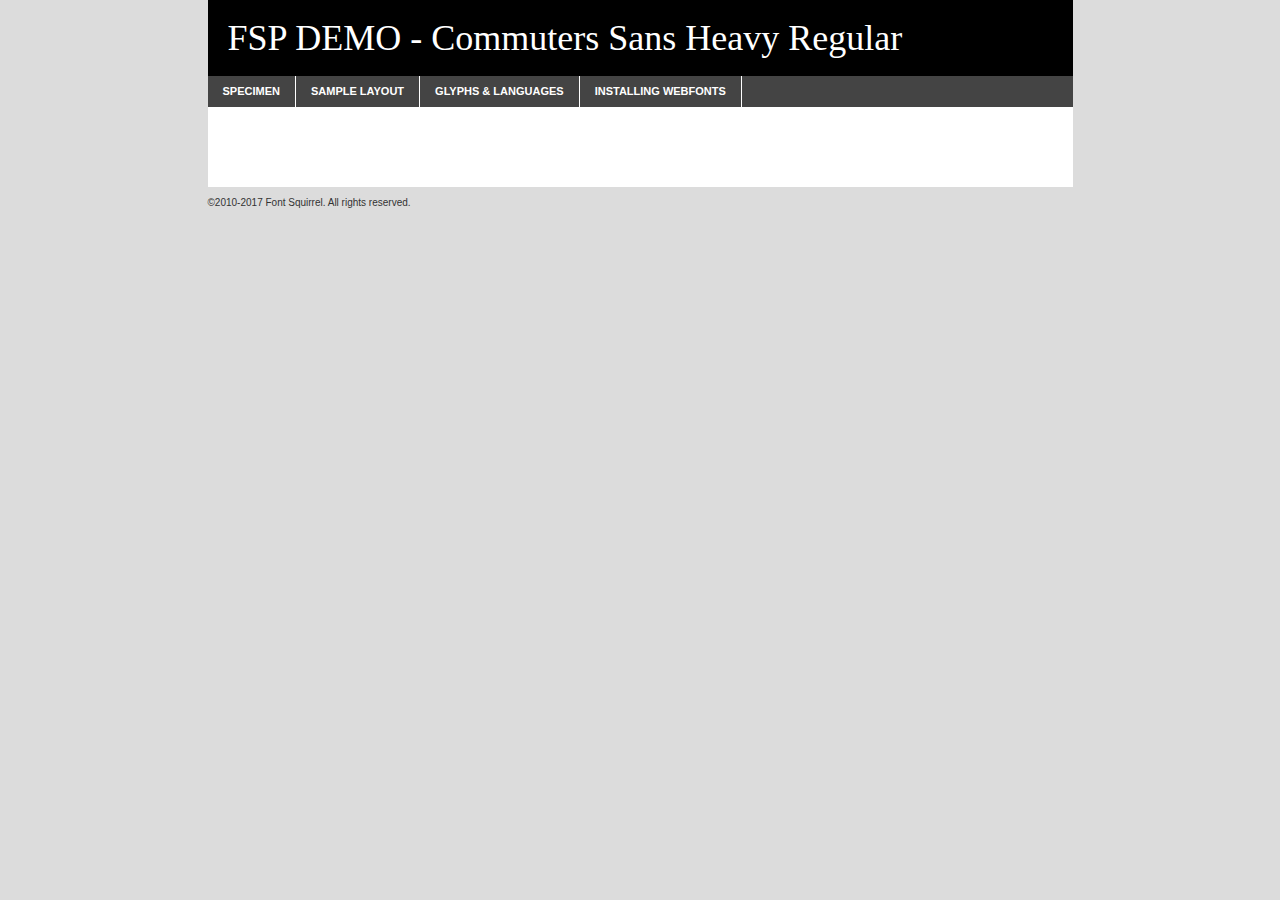
<file: fonts/commuters/fontspring-demo-commuterssans-heavy-demo.html>
<!DOCTYPE html PUBLIC "-//W3C//DTD XHTML 1.0 Transitional//EN"
	"http://www.w3.org/TR/xhtml1/DTD/xhtml1-transitional.dtd">

<html xmlns="http://www.w3.org/1999/xhtml" xml:lang="en" lang="en">
<head>
	<meta http-equiv="Content-Type" content="text/html; charset=utf-8" />
	<script src="http://ajax.googleapis.com/ajax/libs/jquery/1.7.2/jquery.min.js" type="text/javascript" charset="utf-8"></script>
	<script type="text/javascript">
	(function($){$.fn.easyTabs=function(option){var param=jQuery.extend({fadeSpeed:"fast",defaultContent:1,activeClass:'active'},option);$(this).each(function(){var thisId="#"+this.id;if(param.defaultContent==''){param.defaultContent=1;}
	if(typeof param.defaultContent=="number")
	{var defaultTab=$(thisId+" .tabs li:eq("+(param.defaultContent-1)+") a").attr('href').substr(1);}else{var defaultTab=param.defaultContent;}
	$(thisId+" .tabs li a").each(function(){var tabToHide=$(this).attr('href').substr(1);$("#"+tabToHide).addClass('easytabs-tab-content');});hideAll();changeContent(defaultTab);function hideAll(){$(thisId+" .easytabs-tab-content").hide();}
	function changeContent(tabId){hideAll();$(thisId+" .tabs li").removeClass(param.activeClass);$(thisId+" .tabs li a[href=#"+tabId+"]").closest('li').addClass(param.activeClass);if(param.fadeSpeed!="none")
	{$(thisId+" #"+tabId).fadeIn(param.fadeSpeed);}else{$(thisId+" #"+tabId).show();}}
	$(thisId+" .tabs li").click(function(){var tabId=$(this).find('a').attr('href').substr(1);changeContent(tabId);return false;});});}})(jQuery);
	</script>
	<link rel="stylesheet" href="specimen_files/specimen_stylesheet.css" type="text/css" charset="utf-8" />
	<link rel="stylesheet" href="stylesheet.css" type="text/css" charset="utf-8" />

	<style type="text/css">
					body{
				font-family: 'commuters_sansheavy';
							}
		</style>

	<title>FSP DEMO - Commuters Sans Heavy Regular Specimen</title>
	
	
	<script type="text/javascript" charset="utf-8">
		$(document).ready(function() {
			$('#container').easyTabs({defaultContent:1});
		});
	</script>
</head>

<body>
<div id="container">
	<div id="header">
		FSP DEMO - Commuters Sans Heavy Regular	</div>
	<ul class="tabs">
		<li><a href="#specimen">Specimen</a></li>
		<li><a href="#layout">Sample Layout</a></li>
				<li><a href="#glyphs">Glyphs &amp; Languages</a></li>
		<li><a href="#installing">Installing Webfonts</a></li>
		
	</ul>
	
	<div id="main_content">

		
			<div id="specimen">
		
				<div class="section">
					<div class="grid12 firstcol">
						<div class="huge">AaBb</div>
					</div>
				</div>
		
				<div class="section">
					<div class="glyph_range">A&#x200B;B&#x200b;C&#x200b;D&#x200b;E&#x200b;F&#x200b;G&#x200b;H&#x200b;I&#x200b;J&#x200b;K&#x200b;L&#x200b;M&#x200b;N&#x200b;O&#x200b;P&#x200b;Q&#x200b;R&#x200b;S&#x200b;T&#x200b;U&#x200b;V&#x200b;W&#x200b;X&#x200b;Y&#x200b;Z&#x200b;a&#x200b;b&#x200b;c&#x200b;d&#x200b;e&#x200b;f&#x200b;g&#x200b;h&#x200b;i&#x200b;j&#x200b;k&#x200b;l&#x200b;m&#x200b;n&#x200b;o&#x200b;p&#x200b;q&#x200b;r&#x200b;s&#x200b;t&#x200b;u&#x200b;v&#x200b;w&#x200b;x&#x200b;y&#x200b;z&#x200b;1&#x200b;2&#x200b;3&#x200b;4&#x200b;5&#x200b;6&#x200b;7&#x200b;8&#x200b;9&#x200b;0&#x200b;&amp;&#x200b;.&#x200b;,&#x200b;?&#x200b;!&#x200b;&#64;&#x200b;(&#x200b;)&#x200b;#&#x200b;$&#x200b;%&#x200b;*&#x200b;+&#x200b;-&#x200b;=&#x200b;:&#x200b;;</div>
				</div>
				<div class="section">
					<div class="grid12 firstcol">
						<table class="sample_table">
							<tr><td>10</td><td class="size10">abcdefghijklmnopqrstuvwxyzABCDEFGHIJKLMNOPQRSTUVWXYZ0123456789abcdefghijklmnopqrstuvwxyzABCDEFGHIJKLMNOPQRSTUVWXYZ0123456789abcdefghijklmnopqrstuvwxyzABCDEFGHIJKLMNOPQRSTUVWXYZ</td></tr>
							<tr><td>11</td><td class="size11">abcdefghijklmnopqrstuvwxyzABCDEFGHIJKLMNOPQRSTUVWXYZ0123456789abcdefghijklmnopqrstuvwxyzABCDEFGHIJKLMNOPQRSTUVWXYZ0123456789abcdefghijklmnopqrstuvwxyzABCDEFGHIJKLMNOPQRSTUVWXYZ</td></tr>
							<tr><td>12</td><td class="size12">abcdefghijklmnopqrstuvwxyzABCDEFGHIJKLMNOPQRSTUVWXYZ0123456789abcdefghijklmnopqrstuvwxyzABCDEFGHIJKLMNOPQRSTUVWXYZ0123456789abcdefghijklmnopqrstuvwxyzABCDEFGHIJKLMNOPQRSTUVWXYZ</td></tr>
							<tr><td>13</td><td class="size13">abcdefghijklmnopqrstuvwxyzABCDEFGHIJKLMNOPQRSTUVWXYZ0123456789abcdefghijklmnopqrstuvwxyzABCDEFGHIJKLMNOPQRSTUVWXYZ0123456789abcdefghijklmnopqrstuvwxyzABCDEFGHIJKLMNOPQRSTUVWXYZ</td></tr>
							<tr><td>14</td><td class="size14">abcdefghijklmnopqrstuvwxyzABCDEFGHIJKLMNOPQRSTUVWXYZ0123456789abcdefghijklmnopqrstuvwxyzABCDEFGHIJKLMNOPQRSTUVWXYZ0123456789abcdefghijklmnopqrstuvwxyzABCDEFGHIJKLMNOPQRSTUVWXYZ</td></tr>
							<tr><td>16</td><td class="size16">abcdefghijklmnopqrstuvwxyzABCDEFGHIJKLMNOPQRSTUVWXYZ0123456789abcdefghijklmnopqrstuvwxyzABCDEFGHIJKLMNOPQRSTUVWXYZ</td></tr>
							<tr><td>18</td><td class="size18">abcdefghijklmnopqrstuvwxyzABCDEFGHIJKLMNOPQRSTUVWXYZ0123456789abcdefghijklmnopqrstuvwxyzABCDEFGHIJKLMNOPQRSTUVWXYZ</td></tr>
							<tr><td>20</td><td class="size20">abcdefghijklmnopqrstuvwxyzABCDEFGHIJKLMNOPQRSTUVWXYZ0123456789abcdefghijklmnopqrstuvwxyzABCDEFGHIJKLMNOPQRSTUVWXYZ</td></tr>
							<tr><td>24</td><td class="size24">abcdefghijklmnopqrstuvwxyzABCDEFGHIJKLMNOPQRSTUVWXYZ0123456789abcdefghijklmnopqrstuvwxyzABCDEFGHIJKLMNOPQRSTUVWXYZ</td></tr>
							<tr><td>30</td><td class="size30">abcdefghijklmnopqrstuvwxyzABCDEFGHIJKLMNOPQRSTUVWXYZ0123456789abcdefghijklmnopqrstuvwxyzABCDEFGHIJKLMNOPQRSTUVWXYZ</td></tr>
							<tr><td>36</td><td class="size36">abcdefghijklmnopqrstuvwxyzABCDEFGHIJKLMNOPQRSTUVWXYZ0123456789abcdefghijklmnopqrstuvwxyzABCDEFGHIJKLMNOPQRSTUVWXYZ</td></tr>
							<tr><td>48</td><td class="size48">abcdefghijklmnopqrstuvwxyzABCDEFGHIJKLMNOPQRSTUVWXYZ0123456789abcdefghijklmnopqrstuvwxyzABCDEFGHIJKLMNOPQRSTUVWXYZ</td></tr>
							<tr><td>60</td><td class="size60">abcdefghijklmnopqrstuvwxyzABCDEFGHIJKLMNOPQRSTUVWXYZ0123456789abcdefghijklmnopqrstuvwxyzABCDEFGHIJKLMNOPQRSTUVWXYZ</td></tr>
							<tr><td>72</td><td class="size72">abcdefghijklmnopqrstuvwxyzABCDEFGHIJKLMNOPQRSTUVWXYZ0123456789abcdefghijklmnopqrstuvwxyzABCDEFGHIJKLMNOPQRSTUVWXYZ</td></tr>
							<tr><td>90</td><td class="size90">abcdefghijklmnopqrstuvwxyzABCDEFGHIJKLMNOPQRSTUVWXYZ0123456789abcdefghijklmnopqrstuvwxyzABCDEFGHIJKLMNOPQRSTUVWXYZ</td></tr>
						</table>
				
					</div>
			
				</div>
		
		
		
								<div class="section" id="bodycomparison">


										<div id="xheight">
				<div class="fontbody">&#x25FC;&#x25FC;&#x25FC;&#x25FC;&#x25FC;&#x25FC;&#x25FC;&#x25FC;&#x25FC;&#x25FC;&#x25FC;&#x25FC;&#x25FC;&#x25FC;&#x25FC;&#x25FC;&#x25FC;&#x25FC;&#x25FC;&#x25FC;&#x25FC;&#x25FC;&#x25FC;&#x25FC;&#x25FC;&#x25FC;&#x25FC;&#x25FC;&#x25FC;&#x25FC;&#x25FC;&#x25FC;&#x25FC;&#x25FC;&#x25FC;&#x25FC;&#x25FC;&#x25FC;&#x25FC;&#x25FC;&#x25FC;&#x25FC;&#x25FC;&#x25FC;&#x25FC;&#x25FC;&#x25FC;&#x25FC;&#x25FC;&#x25FC;&#x25FC;&#x25FC;&#x25FC;&#x25FC;&#x25FC;&#x25FC;&#x25FC;&#x25FC;&#x25FC;&#x25FC;&#x25FC;&#x25FC;&#x25FC;&#x25FC;&#x25FC;&#x25FC;&#x25FC;&#x25FC;&#x25FC;&#x25FC;&#x25FC;&#x25FC;&#x25FC;&#x25FC;&#x25FC;&#x25FC;&#x25FC;&#x25FC;&#x25FC;&#x25FC;&#x25FC;&#x25FC;&#x25FC;&#x25FC;&#x25FC;&#x25FC;&#x25FC;&#x25FC;&#x25FC;&#x25FC;&#x25FC;&#x25FC;&#x25FC;&#x25FC;&#x25FC;&#x25FC;&#x25FC;&#x25FC;&#x25FC;body</div><div class="arialbody">body</div><div class="verdanabody">body</div><div class="georgiabody">body</div></div>
										<div class="fontbody" style="z-index:1">
											body<span>FSP DEMO - Commuters Sans Heavy Regular</span>
										</div>
										<div class="arialbody" style="z-index:1">
											body<span>Arial</span>
										</div>
										<div class="verdanabody" style="z-index:1">
											body<span>Verdana</span>
										</div>
										<div class="georgiabody" style="z-index:1">
											body<span>Georgia</span>
										</div>



								</div>
		
		
				<div class="section psample psample_row1" id="">
					
					<div class="grid2 firstcol">
						<p class="size10"><span>10.</span>Aenean lacinia bibendum nulla sed consectetur. Fusce dapibus, tellus ac cursus commodo, tortor mauris condimentum nibh, ut fermentum massa justo sit amet risus. Nullam id dolor id nibh ultricies vehicula ut id elit. Cum sociis natoque penatibus et magnis dis parturient montes, nascetur ridiculus mus. Nulla vitae elit libero, a pharetra augue.</p>
			
					</div>
					<div class="grid3">
						<p class="size11"><span>11.</span>Aenean lacinia bibendum nulla sed consectetur. Fusce dapibus, tellus ac cursus commodo, tortor mauris condimentum nibh, ut fermentum massa justo sit amet risus. Nullam id dolor id nibh ultricies vehicula ut id elit. Cum sociis natoque penatibus et magnis dis parturient montes, nascetur ridiculus mus. Nulla vitae elit libero, a pharetra augue.</p>
			
					</div>
					<div class="grid3">
						<p class="size12"><span>12.</span>Aenean lacinia bibendum nulla sed consectetur. Fusce dapibus, tellus ac cursus commodo, tortor mauris condimentum nibh, ut fermentum massa justo sit amet risus. Nullam id dolor id nibh ultricies vehicula ut id elit. Cum sociis natoque penatibus et magnis dis parturient montes, nascetur ridiculus mus. Nulla vitae elit libero, a pharetra augue.</p>
			
					</div>
					<div class="grid4">
						<p class="size13"><span>13.</span>Aenean lacinia bibendum nulla sed consectetur. Fusce dapibus, tellus ac cursus commodo, tortor mauris condimentum nibh, ut fermentum massa justo sit amet risus. Nullam id dolor id nibh ultricies vehicula ut id elit. Cum sociis natoque penatibus et magnis dis parturient montes, nascetur ridiculus mus. Nulla vitae elit libero, a pharetra augue.</p>
			
					</div>
					<div class="white_blend"></div>
					
				</div>
				<div class="section psample psample_row2" id="">
					<div class="grid3 firstcol">
						<p class="size14"><span>14.</span>Aenean lacinia bibendum nulla sed consectetur. Fusce dapibus, tellus ac cursus commodo, tortor mauris condimentum nibh, ut fermentum massa justo sit amet risus. Nullam id dolor id nibh ultricies vehicula ut id elit. Cum sociis natoque penatibus et magnis dis parturient montes, nascetur ridiculus mus. Nulla vitae elit libero, a pharetra augue.</p>
			
					</div>
					<div class="grid4">
						<p class="size16"><span>16.</span>Aenean lacinia bibendum nulla sed consectetur. Fusce dapibus, tellus ac cursus commodo, tortor mauris condimentum nibh, ut fermentum massa justo sit amet risus. Nullam id dolor id nibh ultricies vehicula ut id elit. Cum sociis natoque penatibus et magnis dis parturient montes, nascetur ridiculus mus. Nulla vitae elit libero, a pharetra augue.</p>
			
					</div>
					<div class="grid5">
						<p class="size18"><span>18.</span>Aenean lacinia bibendum nulla sed consectetur. Fusce dapibus, tellus ac cursus commodo, tortor mauris condimentum nibh, ut fermentum massa justo sit amet risus. Nullam id dolor id nibh ultricies vehicula ut id elit. Cum sociis natoque penatibus et magnis dis parturient montes, nascetur ridiculus mus. Nulla vitae elit libero, a pharetra augue.</p>
			
					</div>

					<div class="white_blend"></div>

				</div>
				
				<div class="section psample psample_row3" id="">
					<div class="grid5 firstcol">
						<p class="size20"><span>20.</span>Aenean lacinia bibendum nulla sed consectetur. Fusce dapibus, tellus ac cursus commodo, tortor mauris condimentum nibh, ut fermentum massa justo sit amet risus. Nullam id dolor id nibh ultricies vehicula ut id elit. Cum sociis natoque penatibus et magnis dis parturient montes, nascetur ridiculus mus. Nulla vitae elit libero, a pharetra augue.</p>
					</div>
					<div class="grid7">
						<p class="size24"><span>24.</span>Aenean lacinia bibendum nulla sed consectetur. Fusce dapibus, tellus ac cursus commodo, tortor mauris condimentum nibh, ut fermentum massa justo sit amet risus. Nullam id dolor id nibh ultricies vehicula ut id elit. Cum sociis natoque penatibus et magnis dis parturient montes, nascetur ridiculus mus. Nulla vitae elit libero, a pharetra augue.</p>
					</div>
					
					<div class="white_blend"></div>
					
				</div>
				
				<div class="section psample psample_row4" id="">
					<div class="grid12 firstcol">
						<p class="size30"><span>30.</span>Aenean lacinia bibendum nulla sed consectetur. Fusce dapibus, tellus ac cursus commodo, tortor mauris condimentum nibh, ut fermentum massa justo sit amet risus. Nullam id dolor id nibh ultricies vehicula ut id elit. Cum sociis natoque penatibus et magnis dis parturient montes, nascetur ridiculus mus. Nulla vitae elit libero, a pharetra augue.</p>
					</div>
					<div class="white_blend"></div>
					
				</div>
				
				
				
				<div class="section psample psample_row1 fullreverse">
					<div class="grid2 firstcol">
						<p class="size10"><span>10.</span>Aenean lacinia bibendum nulla sed consectetur. Fusce dapibus, tellus ac cursus commodo, tortor mauris condimentum nibh, ut fermentum massa justo sit amet risus. Nullam id dolor id nibh ultricies vehicula ut id elit. Cum sociis natoque penatibus et magnis dis parturient montes, nascetur ridiculus mus. Nulla vitae elit libero, a pharetra augue.</p>
			
					</div>
					<div class="grid3">
						<p class="size11"><span>11.</span>Aenean lacinia bibendum nulla sed consectetur. Fusce dapibus, tellus ac cursus commodo, tortor mauris condimentum nibh, ut fermentum massa justo sit amet risus. Nullam id dolor id nibh ultricies vehicula ut id elit. Cum sociis natoque penatibus et magnis dis parturient montes, nascetur ridiculus mus. Nulla vitae elit libero, a pharetra augue.</p>
			
					</div>
					<div class="grid3">
						<p class="size12"><span>12.</span>Aenean lacinia bibendum nulla sed consectetur. Fusce dapibus, tellus ac cursus commodo, tortor mauris condimentum nibh, ut fermentum massa justo sit amet risus. Nullam id dolor id nibh ultricies vehicula ut id elit. Cum sociis natoque penatibus et magnis dis parturient montes, nascetur ridiculus mus. Nulla vitae elit libero, a pharetra augue.</p>
			
					</div>
					<div class="grid4">
						<p class="size13"><span>13.</span>Aenean lacinia bibendum nulla sed consectetur. Fusce dapibus, tellus ac cursus commodo, tortor mauris condimentum nibh, ut fermentum massa justo sit amet risus. Nullam id dolor id nibh ultricies vehicula ut id elit. Cum sociis natoque penatibus et magnis dis parturient montes, nascetur ridiculus mus. Nulla vitae elit libero, a pharetra augue.</p>
			
					</div>
					<div class="black_blend"></div>
					
				</div>
				
				<div class="section psample psample_row2 fullreverse">
					<div class="grid3 firstcol">
						<p class="size14"><span>14.</span>Aenean lacinia bibendum nulla sed consectetur. Fusce dapibus, tellus ac cursus commodo, tortor mauris condimentum nibh, ut fermentum massa justo sit amet risus. Nullam id dolor id nibh ultricies vehicula ut id elit. Cum sociis natoque penatibus et magnis dis parturient montes, nascetur ridiculus mus. Nulla vitae elit libero, a pharetra augue.</p>
			
					</div>
					<div class="grid4">
						<p class="size16"><span>16.</span>Aenean lacinia bibendum nulla sed consectetur. Fusce dapibus, tellus ac cursus commodo, tortor mauris condimentum nibh, ut fermentum massa justo sit amet risus. Nullam id dolor id nibh ultricies vehicula ut id elit. Cum sociis natoque penatibus et magnis dis parturient montes, nascetur ridiculus mus. Nulla vitae elit libero, a pharetra augue.</p>
			
					</div>
					<div class="grid5">
						<p class="size18"><span>18.</span>Aenean lacinia bibendum nulla sed consectetur. Fusce dapibus, tellus ac cursus commodo, tortor mauris condimentum nibh, ut fermentum massa justo sit amet risus. Nullam id dolor id nibh ultricies vehicula ut id elit. Cum sociis natoque penatibus et magnis dis parturient montes, nascetur ridiculus mus. Nulla vitae elit libero, a pharetra augue.</p>
			
					</div>
					<div class="black_blend"></div>

				</div>
				
				<div class="section psample fullreverse psample_row3" id="">
					<div class="grid5 firstcol">
						<p class="size20"><span>20.</span>Aenean lacinia bibendum nulla sed consectetur. Fusce dapibus, tellus ac cursus commodo, tortor mauris condimentum nibh, ut fermentum massa justo sit amet risus. Nullam id dolor id nibh ultricies vehicula ut id elit. Cum sociis natoque penatibus et magnis dis parturient montes, nascetur ridiculus mus. Nulla vitae elit libero, a pharetra augue.</p>
					</div>
					<div class="grid7">
						<p class="size24"><span>24.</span>Aenean lacinia bibendum nulla sed consectetur. Fusce dapibus, tellus ac cursus commodo, tortor mauris condimentum nibh, ut fermentum massa justo sit amet risus. Nullam id dolor id nibh ultricies vehicula ut id elit. Cum sociis natoque penatibus et magnis dis parturient montes, nascetur ridiculus mus. Nulla vitae elit libero, a pharetra augue.</p>
					</div>
					
					<div class="black_blend"></div>
					
				</div>
				
				<div class="section psample fullreverse psample_row4" id="" style="border-bottom: 20px #000 solid;">
					<div class="grid12 firstcol">
						<p class="size30"><span>30.</span>Aenean lacinia bibendum nulla sed consectetur. Fusce dapibus, tellus ac cursus commodo, tortor mauris condimentum nibh, ut fermentum massa justo sit amet risus. Nullam id dolor id nibh ultricies vehicula ut id elit. Cum sociis natoque penatibus et magnis dis parturient montes, nascetur ridiculus mus. Nulla vitae elit libero, a pharetra augue.</p>
					</div>
					<div class="black_blend"></div>
					
				</div>
				
				
				
				
			</div>
			
			<div id="layout">
				
				<div class="section">
					
					<div class="grid12 firstcol">
						<h1>Lorem Ipsum Dolor</h1>
						<h2>Etiam porta sem malesuada magna mollis euismod</h2>
						
						<p class="byline">By <a href="#link">Aenean Lacinia</a></p>
					</div>
				</div>
				<div class="section">
					<div class="grid8 firstcol">
						<p class="large">Donec sed odio dui. Morbi leo risus, porta ac consectetur ac, vestibulum at eros. Fusce dapibus, tellus ac cursus commodo, tortor mauris condimentum nibh, ut fermentum massa justo sit amet risus. </p>

						
						<h3>Pellentesque ornare sem</h3>

						<p>Maecenas sed diam eget risus varius blandit sit amet non magna. Maecenas faucibus mollis interdum. Donec ullamcorper nulla non metus auctor fringilla. Nullam id dolor id nibh ultricies vehicula ut id elit. Nullam id dolor id nibh ultricies vehicula ut id elit. </p>

						<p>Aenean eu leo quam. Pellentesque ornare sem lacinia quam venenatis vestibulum. Lorem ipsum dolor sit amet, consectetur adipiscing elit. Cum sociis natoque penatibus et magnis dis parturient montes, nascetur ridiculus mus. </p>

						<p>Nulla vitae elit libero, a pharetra augue. Praesent commodo cursus magna, vel scelerisque nisl consectetur et. Aenean lacinia bibendum nulla sed consectetur. </p>

						<p>Nullam quis risus eget urna mollis ornare vel eu leo. Nullam quis risus eget urna mollis ornare vel eu leo. Maecenas sed diam eget risus varius blandit sit amet non magna. Donec ullamcorper nulla non metus auctor fringilla. </p>

						<h3>Cras mattis consectetur</h3>

						<p>Aenean eu leo quam. Pellentesque ornare sem lacinia quam venenatis vestibulum. Aenean lacinia bibendum nulla sed consectetur. Integer posuere erat a ante venenatis dapibus posuere velit aliquet. Cras mattis consectetur purus sit amet fermentum. </p>

						<p>Nullam id dolor id nibh ultricies vehicula ut id elit. Nullam quis risus eget urna mollis ornare vel eu leo. Cras mattis consectetur purus sit amet fermentum.</p>
					</div>
					
					<div class="grid4 sidebar">
						
						<div class="box reverse">
							<p class="last">Nullam quis risus eget urna mollis ornare vel eu leo. Donec ullamcorper nulla non metus auctor fringilla. Cras mattis consectetur purus sit amet fermentum. Sed posuere consectetur est at lobortis. Lorem ipsum dolor sit amet, consectetur adipiscing elit. </p>
						</div>
						
						<p class="caption">Maecenas sed diam eget risus varius.</p>

						<p>Vestibulum id ligula porta felis euismod semper. Integer posuere erat a ante venenatis dapibus posuere velit aliquet. Vestibulum id ligula porta felis euismod semper. Sed posuere consectetur est at lobortis. Maecenas sed diam eget risus varius blandit sit amet non magna. Fusce dapibus, tellus ac cursus commodo, tortor mauris condimentum nibh, ut fermentum massa justo sit amet risus. </p>

					

						<p>Duis mollis, est non commodo luctus, nisi erat porttitor ligula, eget lacinia odio sem nec elit. Aenean lacinia bibendum nulla sed consectetur. Vivamus sagittis lacus vel augue laoreet rutrum faucibus dolor auctor. Aenean lacinia bibendum nulla sed consectetur. Nullam quis risus eget urna mollis ornare vel eu leo. </p>

						<p>Praesent commodo cursus magna, vel scelerisque nisl consectetur et. Donec ullamcorper nulla non metus auctor fringilla. Maecenas faucibus mollis interdum. Fusce dapibus, tellus ac cursus commodo, tortor mauris condimentum nibh, ut fermentum massa justo sit amet risus. </p>

					</div>
				</div>
				
			</div>


			



		<div id="glyphs">
			<div class="section">
				<div class="grid12 firstcol">
			
				<h1>Language Support</h1>
				<p>The subset of FSP DEMO - Commuters Sans Heavy Regular in this kit supports the following languages:<br />
			
					English, Arrernte, Bislama, Cebuano, Fijian, Gilbertese, Hmong, Ibanag, Iloko_ilokano, Interglossa_glosa, Interlingua, Lojban, Norfolk_pitcairnese, Oromo, Rotokas, Seychelles_creole, Shona, Somali, Southern_ndebele, Swahili, Swati_swazi, Tok_pisin, Warlpiri, Xhosa, Zulu, Latinbasic, Ubasic, Demo				</p>
				<h1>Glyph Chart</h1>
				<p>The subset of FSP DEMO - Commuters Sans Heavy Regular in this kit includes all the glyphs listed below. Unicode entities are included above each glyph to help you insert individual characters into your layout.</p>
				<div id="glyph_chart">
			
																				 <div><p>&amp;#13;</p>&#13;</div>
																				 <div><p>&amp;#32;</p>&#32;</div>
																				 <div><p>&amp;#33;</p>&#33;</div>
																				 <div><p>&amp;#34;</p>&#34;</div>
																				 <div><p>&amp;#35;</p>&#35;</div>
																				 <div><p>&amp;#36;</p>&#36;</div>
																				 <div><p>&amp;#37;</p>&#37;</div>
																				 <div><p>&amp;#38;</p>&#38;</div>
																				 <div><p>&amp;#39;</p>&#39;</div>
																				 <div><p>&amp;#40;</p>&#40;</div>
																				 <div><p>&amp;#41;</p>&#41;</div>
																				 <div><p>&amp;#42;</p>&#42;</div>
																				 <div><p>&amp;#43;</p>&#43;</div>
																				 <div><p>&amp;#44;</p>&#44;</div>
																				 <div><p>&amp;#45;</p>&#45;</div>
																				 <div><p>&amp;#46;</p>&#46;</div>
																				 <div><p>&amp;#47;</p>&#47;</div>
																				 <div><p>&amp;#48;</p>&#48;</div>
																				 <div><p>&amp;#49;</p>&#49;</div>
																				 <div><p>&amp;#50;</p>&#50;</div>
																				 <div><p>&amp;#51;</p>&#51;</div>
																				 <div><p>&amp;#52;</p>&#52;</div>
																				 <div><p>&amp;#53;</p>&#53;</div>
																				 <div><p>&amp;#54;</p>&#54;</div>
																				 <div><p>&amp;#55;</p>&#55;</div>
																				 <div><p>&amp;#56;</p>&#56;</div>
																				 <div><p>&amp;#57;</p>&#57;</div>
																				 <div><p>&amp;#58;</p>&#58;</div>
																				 <div><p>&amp;#59;</p>&#59;</div>
																				 <div><p>&amp;#60;</p>&#60;</div>
																				 <div><p>&amp;#61;</p>&#61;</div>
																				 <div><p>&amp;#62;</p>&#62;</div>
																				 <div><p>&amp;#63;</p>&#63;</div>
																				 <div><p>&amp;#64;</p>&#64;</div>
																				 <div><p>&amp;#65;</p>&#65;</div>
																				 <div><p>&amp;#66;</p>&#66;</div>
																				 <div><p>&amp;#67;</p>&#67;</div>
																				 <div><p>&amp;#68;</p>&#68;</div>
																				 <div><p>&amp;#69;</p>&#69;</div>
																				 <div><p>&amp;#70;</p>&#70;</div>
																				 <div><p>&amp;#71;</p>&#71;</div>
																				 <div><p>&amp;#72;</p>&#72;</div>
																				 <div><p>&amp;#73;</p>&#73;</div>
																				 <div><p>&amp;#74;</p>&#74;</div>
																				 <div><p>&amp;#75;</p>&#75;</div>
																				 <div><p>&amp;#76;</p>&#76;</div>
																				 <div><p>&amp;#77;</p>&#77;</div>
																				 <div><p>&amp;#78;</p>&#78;</div>
																				 <div><p>&amp;#79;</p>&#79;</div>
																				 <div><p>&amp;#80;</p>&#80;</div>
																				 <div><p>&amp;#81;</p>&#81;</div>
																				 <div><p>&amp;#82;</p>&#82;</div>
																				 <div><p>&amp;#83;</p>&#83;</div>
																				 <div><p>&amp;#84;</p>&#84;</div>
																				 <div><p>&amp;#85;</p>&#85;</div>
																				 <div><p>&amp;#86;</p>&#86;</div>
																				 <div><p>&amp;#87;</p>&#87;</div>
																				 <div><p>&amp;#88;</p>&#88;</div>
																				 <div><p>&amp;#89;</p>&#89;</div>
																				 <div><p>&amp;#90;</p>&#90;</div>
																				 <div><p>&amp;#91;</p>&#91;</div>
																				 <div><p>&amp;#92;</p>&#92;</div>
																				 <div><p>&amp;#93;</p>&#93;</div>
																				 <div><p>&amp;#94;</p>&#94;</div>
																				 <div><p>&amp;#95;</p>&#95;</div>
																				 <div><p>&amp;#96;</p>&#96;</div>
																				 <div><p>&amp;#97;</p>&#97;</div>
																				 <div><p>&amp;#98;</p>&#98;</div>
																				 <div><p>&amp;#99;</p>&#99;</div>
																				 <div><p>&amp;#100;</p>&#100;</div>
																				 <div><p>&amp;#101;</p>&#101;</div>
																				 <div><p>&amp;#102;</p>&#102;</div>
																				 <div><p>&amp;#103;</p>&#103;</div>
																				 <div><p>&amp;#104;</p>&#104;</div>
																				 <div><p>&amp;#105;</p>&#105;</div>
																				 <div><p>&amp;#106;</p>&#106;</div>
																				 <div><p>&amp;#107;</p>&#107;</div>
																				 <div><p>&amp;#108;</p>&#108;</div>
																				 <div><p>&amp;#109;</p>&#109;</div>
																				 <div><p>&amp;#110;</p>&#110;</div>
																				 <div><p>&amp;#111;</p>&#111;</div>
																				 <div><p>&amp;#112;</p>&#112;</div>
																				 <div><p>&amp;#113;</p>&#113;</div>
																				 <div><p>&amp;#114;</p>&#114;</div>
																				 <div><p>&amp;#115;</p>&#115;</div>
																				 <div><p>&amp;#116;</p>&#116;</div>
																				 <div><p>&amp;#117;</p>&#117;</div>
																				 <div><p>&amp;#118;</p>&#118;</div>
																				 <div><p>&amp;#119;</p>&#119;</div>
																				 <div><p>&amp;#120;</p>&#120;</div>
																				 <div><p>&amp;#121;</p>&#121;</div>
																				 <div><p>&amp;#122;</p>&#122;</div>
																				 <div><p>&amp;#123;</p>&#123;</div>
																				 <div><p>&amp;#124;</p>&#124;</div>
																				 <div><p>&amp;#125;</p>&#125;</div>
																				 <div><p>&amp;#126;</p>&#126;</div>
																				 <div><p>&amp;#160;</p>&#160;</div>
																				 <div><p>&amp;#173;</p>&#173;</div>
																				 <div><p>&amp;#8192;</p>&#8192;</div>
																				 <div><p>&amp;#8193;</p>&#8193;</div>
																				 <div><p>&amp;#8194;</p>&#8194;</div>
																				 <div><p>&amp;#8195;</p>&#8195;</div>
																				 <div><p>&amp;#8196;</p>&#8196;</div>
																				 <div><p>&amp;#8197;</p>&#8197;</div>
																				 <div><p>&amp;#8198;</p>&#8198;</div>
																				 <div><p>&amp;#8199;</p>&#8199;</div>
																				 <div><p>&amp;#8200;</p>&#8200;</div>
																				 <div><p>&amp;#8201;</p>&#8201;</div>
																				 <div><p>&amp;#8202;</p>&#8202;</div>
																				 <div><p>&amp;#8208;</p>&#8208;</div>
																				 <div><p>&amp;#8209;</p>&#8209;</div>
																				 <div><p>&amp;#8210;</p>&#8210;</div>
																				 <div><p>&amp;#8211;</p>&#8211;</div>
																				 <div><p>&amp;#8212;</p>&#8212;</div>
																				 <div><p>&amp;#8239;</p>&#8239;</div>
																				 <div><p>&amp;#8287;</p>&#8287;</div>
																				 <div><p>&amp;#9724;</p>&#9724;</div>
																																																</div>	
				</div>
		
		
			</div>
		</div>
		
		
		<div id="specs">
			
		</div>
	
		<div id="installing">
			<div class="section">
				<div class="grid7 firstcol">
					<h1>Installing Webfonts</h1>
					
					<p>Webfonts are supported by all major browser platforms but not all in the same way. There are currently four different font formats that must be included in order to target all browsers. This includes TTF, WOFF, EOT and SVG.</p>
					
					<h2>1. Upload your webfonts</h2>
					<p>You must upload your webfont kit to your website. They should be in or near the same directory as your CSS files.</p>
					
					<h2>2. Include the webfont stylesheet</h2>
					<p>A special CSS @font-face declaration helps the various browsers select the appropriate font it needs without causing you a bunch of headaches. Learn more about this syntax by reading the <a href="https://www.fontspring.com/blog/further-hardening-of-the-bulletproof-syntax">Fontspring blog post</a> about it. The code for it is as follows:</p>


<code>
@font-face{ 
	font-family: 'MyWebFont';
	src: url('WebFont.eot');
	src: url('WebFont.eot?#iefix') format('embedded-opentype'),
	     url('WebFont.woff') format('woff'),
	     url('WebFont.ttf') format('truetype'),
	     url('WebFont.svg#webfont') format('svg');
}
</code>

	<p>We've already gone ahead and generated the code for you. All you have to do is link to the stylesheet in your HTML, like this:</p>
	<code>&lt;link rel=&quot;stylesheet&quot; href=&quot;stylesheet.css&quot; type=&quot;text/css&quot; charset=&quot;utf-8&quot; /&gt;</code>

					<h2>3. Modify your own stylesheet</h2>
					<p>To take advantage of your new fonts, you must tell your stylesheet to use them. Look at the original @font-face declaration above and find the property called "font-family." The name linked there will be what you use to reference the font. Prepend that webfont name to the font stack in the "font-family" property, inside the selector you want to change. For example:</p>
<code>p { font-family: 'WebFont', Arial, sans-serif; }</code>

<h2>4. Test</h2>
<p>Getting webfonts to work cross-browser <em>can</em> be tricky. Use the information in the sidebar to help you if you find that fonts aren't loading in a particular browser.</p>
				</div>
				
				<div class="grid5 sidebar">
					<div class="box">
						<h2>Troubleshooting<br />Font-Face Problems</h2>
						<p>Having trouble getting your webfonts to load in your new website? Here are some tips to sort out what might be the problem.</p>

						<h3>Fonts not showing in any browser</h3>

						<p>This sounds like you need to work on the plumbing. You either did not upload the fonts to the correct directory, or you did not link the fonts properly in the CSS. If you've confirmed that all this is correct and you still have a problem, take a look at your .htaccess file and see if requests are getting intercepted.</p>

						<h3>Fonts not loading in iPhone or iPad</h3>

						<p>The most common problem here is that you are serving the fonts from an IIS server. IIS refuses to serve files that have unknown MIME types. If that is the case, you must set the MIME type for SVG to "image/svg+xml" in the server settings. Follow these instructions from Microsoft if you need help.</p>

						<h3>Fonts not loading in Firefox</h3>

						<p>The primary reason for this failure? You are still using a version Firefox older than 3.5. So upgrade already! If that isn't it, then you are very likely serving fonts from a different domain. Firefox requires that all font assets be served from the same domain. Lastly it is possible that you need to add WOFF to your list of MIME types (if you are serving via IIS.)</p>

						<h3>Fonts not loading in IE</h3>

						<p>Are you looking at Internet Explorer on an actual Windows machine or are you cheating by using a service like Adobe BrowserLab? Many of these screenshot services do not render @font-face for IE. Best to test it on a real machine.</p>

						<h3>Fonts not loading in IE9</h3>

						<p>IE9, like Firefox, requires that fonts be served from the same domain as the website. Make sure that is the case.</p>
					</div>
				</div>
			</div>
			
		</div>
	
	</div>
	<div id="footer">
		<p>&copy;2010-2017 Font Squirrel. All rights reserved.</p>
	</div>
</div>
</body>
</html>
</file>
<file: style.css>
*{
    box-sizing: border-box;
}
@font-face {
    font-family: 'haarlem_deco_demoregular';
    src: url('./fonts/haarlem deco/haarlem_deco_demo-webfont.woff2') format('woff2'),
         url('./fonts/haarlem deco/haarlem_deco_demo-webfont.woff') format('woff');
    font-weight: normal;
    font-style: normal;
}
@font-face {
    font-family: 'commuters';
    src: url('./fonts/commuters/fontspring-demo-commuterssans-bold-webfont.woff2') format('woff2'),
         url('./fonts/commuters/fontspring-demo-commuterssans-bold-webfont.woff') format('woff');
    font-weight: normal;
    font-style: normal;

}
@font-face {
    font-family: 'commuters_sansheavy';
    src: url('./fonts/commuters/fontspring-demo-commuterssans-heavy-webfont.woff2') format('woff2'),
         url('./fonts/commuters/fontspring-demo-commuterssans-heavy-webfont.woff') format('woff');
    font-weight: normal;
    font-style: normal;

}
@font-face {
    font-family: 'commuters_sansextralight';
    src: url('./fonts/commuters/fontspring-demo-commuterssans-extralight-webfont.woff2') format('woff2'),
         url('./fonts/commuters/fontspring-demo-commuterssans-extralight-webfont.woff') format('woff');
    font-weight: normal;
    font-style: normal;

}
body, html{
    margin: 0;
    font-family: 'Calibri';
    background-color: #572713;
    color: #572713;
    scroll-behavior: smooth;
}


/* Nav */

nav{
    position: sticky;
    bottom: 0;
    z-index: 50;
    display: flex;
    align-items: center;
    justify-content: space-around;
    width: 100%;
    height: 10vh;
    background-color: #fff9eb;
    border-top: #572713 1px solid;
    transition: .5s ease;
}


#basket, #cookie, #user{
    position: relative;
    display: flex;
    justify-content: center;
    align-items: center;
    width: 2.5em;
    height: 2.5em;
    cursor: pointer; 
    background-color: #F6C68D;
    border-radius: 50%;
}

#basket img, #cookie img, #user img{
    width: 60%;
    height: 60%;
    object-fit: contain;  
}

/* HEADER */

header{
    position: relative;
    z-index: 5;
    display: flex;
    flex-direction: column;
    justify-content: center;
    width: 100%;
    background-color: #fff9eb;
    border-radius: 100px 100px 0 0;
    box-sizing: border-box;
    margin-top: 20vh;
    transform: translateY(100%);
    animation: slide .8s ease forwards;
    animation-timing-function: cubic-bezier(0.39, 0.575, 0.565, 1);
}
@keyframes slide{
    to{
        transform: translateY(0)
    }
}
#lavague{
    display: flex;
    align-items: flex-end;
    width: 100%;
    height: 5em;
    background: linear-gradient(#fff9eb 99%, #F6C68D 1%)
}
#lavague img{
    width: 100%;
    height: 100%;
    object-fit: cover;

}

/* Logo composition gaufre */

#logo-compose{
    display: flex;
    flex-direction: column;
    justify-content: center;
    align-items: center;
    width: 50%;
    height: fit-content;
    transform: translateY(-50%) translateX(50%);

}
#logo-compose img{
    width: 80%;
    height: 80%;
    object-fit: contain;
}

#description{
    display: flex;
    flex-direction: column;
    align-items: center;
    justify-content: space-between;
    width: 50%;
    height: 6em;
    margin: auto;
    transform: translateY(-30%);

}
h1{
    width: 90%;
    font-size: 1.8em;
    text-align: center;
    font-family: 'haarlem_deco_demoregular';
    margin: 0;
    
}
#description p{
    width: 90%;
    text-align: center;
    font-size: .8em;
    font-stretch: extra-expanded;
    margin: 0;
   
}
.separation{
    display: flex;
    align-items: center;
    justify-content: space-between;
    width: 70%; 
}
.separation img{
    width: 30px;
    height: 30px;
}
.separation hr{
    border: none;
    width: 30%;
    height: 1px;
    margin: 5%;
    margin: 0;
    background-color: #572713
}
#separation2{
    margin: auto;
}




#flash{
    position: relative;
    display: flex;
    justify-content: center;
    align-items: center;
    width: 90%;
    margin: auto;
    margin-bottom: 5em;

  
}

#flash img{
    position: absolute;
    width: fit-content;
    height: 100%;
    left: 70%;
    top: 20%;
    transform: rotate(10deg);


}
#flash img:nth-child(n+3){

    top: inherit;
    left: inherit;
    right: 20%;
    bottom: -20%;
    height: fit-content;
    width: 10%;
    transform: rotate(-40deg);
    
    
}
#flash p{
    width: 80%;
    font-size: .8em;
    text-align: right;
    margin: 0;
    padding: 0;
    padding: 5%;
    
}
#flash p span{
    
    border-radius: 48% 52% 48% 52% / 50% 68% 32% 50%;
    font-weight: bold;

}
#flash p span:nth-child(n+3){
    /*background-image: linear-gradient(to top, #F6C68D 40%, transparent -0%);*/
    font-weight: bolder;
    font-size: 1.5em;
    border-radius: 0;
    padding: 2%;
    
}

.pate{
    width: 100%;
    height: 10em;

}

.pate p{
    font-size: 1em;
    font-weight: lighter;
    font-style: italic;
    width: fit-content;
    margin-top: 10%;
    margin-left: 10%;





}

.flechePoint{
    width: 100%;
    height: 10em;
}

.flechePoint img{
    width: 20%;
    height: 100%;
    margin-right: 20%;
}

#ah{
    margin-left:  20%;


}



.bloc{
    position: relative;
    width: 100%;
    height: 13em;
    margin: auto;
    margin-bottom: 5em;
}
/*.bloc::after{
    position: absolute;
    content: '';
    width: 95%;
    height: 1px;
    left: 2.5%;
    background-color: #572713;
}*/


.up{
    display: flex;
    height: 3em;
    width: 95%;
    margin: auto;
    border-bottom: 1px solid #572713;
    border-top: 1px solid #572713;
    padding-left: 2.5%;
    

}
.numero{
    display: flex;
    justify-content: center;
    align-items: center;
    height: 100%;
    margin-right: 2.5%;
    font-family: 'commuters_sansextralight';
    
    
   
}
.numero p{
    font-size: 1.2em;
    margin: 0;
    
}
.titre{
    display: flex;
    align-items: center;
    justify-content: space-between;
    width: 100%;
    height: 100%;
    
    
}
h2{
    font-weight: bolder;
    font-size: 1.2em;
    font-family: 'commuters_sansheavy';

}
.titre p{
    font-style: italic;
    font-size: .7em;
    transform: rotate(4deg);
    margin-right: 5%;
    background-color: #F6C68D;

}
.down{
    display: flex;
    align-items: center;
    width: 100%;
    height: 10em;
    overflow: scroll;

    

}
::-webkit-scrollbar {
    display: none;
}
ul{
    display: flex;
    align-items: center;
    height: 100%;
    list-style-type: none;
    padding: 0;
    margin: 0;
    padding-left: 2.5%;
    
   

}
li{
    position: relative;
    display: flex;
    flex-direction: column;
    justify-content: space-between;
    align-items: center;
    width: 7.5em;
    height: 7.5em;
    border-radius: 30px;
    cursor: pointer;
    transition: .5s ease;

}
li:not(:last-child){
    margin-right: 2.5em;
}
li::after{
    position: absolute;
    content: '';
    width: 1px;
    height: 100%;
    top: 0;
    left: 8.75em;
    background-color: #572713
}
.image-ingredient{
    display: flex;
    justify-content: center;
    align-items: center;
    width: 100%;
    height: 70%;
}
.image-ingredient img{
    width: 50%;
    height: 50%;
    object-fit: contain;
}
.titre-ingredient{
    display: flex;
    flex-direction: column;
    align-items: center;
    justify-content: center;

    width: 100%;
    height: 30%;
}
.prout{
    font-weight: bolder;
    text-align: center;
    letter-spacing: 1px; 
    font-size: .8em;
    transition: .3s ease;  
    margin: 0;
    padding: 0;
}
.titre-ingredient span{
    font-size: .7em;
    font-style: italic;
    letter-spacing: 0;
    font-weight: lighter;
    margin: 0;
    padding: 0;
}




.active, .active2, .active3{
    background-color: #f6c78da4;
    border: none;
}


#image-fleche{
    position: absolute;
    left: 10%;
    bottom: -12%;
    width: 30%;
    transform: rotate(-10deg);
    
}
#image-fleche img{
    width: 80%;
    height: 10%;

}


/* Panier */

footer{
    height: 25em;
    width: 100%;
    color: #572713;
    background-color: #F6C68D;
    background-image: url(./images/Vector.svg);
    background-repeat: no-repeat;
    background-position: -70% 150%;
    background-size: 70%;


     
}




#panier{
    display: flex;
    flex-direction: column;
    justify-content: center;
    margin: auto;
    width: 80%;
    height: 20em;  
    
}

#up{
    display: flex;
    align-items: center;
    justify-content: flex-end;
    width: 100%;
    height: 20%;
    margin-bottom: 1em;
    
}
h3{
    padding: 0;
    margin: 0;
    font-weight: bolder;
    font-family: 'haarlem_deco_demoregular';
    font-size: 2.2em;

}
#down{
    position: relative;
    display: flex;
    flex-direction: column;
    align-items: center;
    width: 100%;
    height: 55%;

}
.bloc-cart{
    display: flex;
    flex-direction: column;
    align-items: flex-end;
    width: 100%;
    height: 33%;
}
.bloc-cart:nth-child(3){
    margin-bottom: 1em;
}

.bloc-cart-titre{
    display: flex;
    align-items:center;
    justify-content: right;;
    width: 50%;
    height: 35%;

    
}

.bloc-cart-titre p{
    font-weight: bolder;
    margin: 0.1em;
}
#cart1, #cart2, #cart3, #cart4{
    width: 100%;
    height: 65%;
    font-size: .9em;
    text-align: right;;
}




#ajout-panier{
    display: flex;
    width: 100%;
    height: 4em;

    color: #F6C68D;
    background-color: #572713;
}
#ajouter{
    display: flex;
    flex-direction: column;
    align-items: flex-end;
    width: 60%;
    height: 100%;
}
#ajouter p{
    display: flex;
    align-items: center;
    margin: 0;
    height: 60%;
    font-style: italic;
    text-align: center;
    transform: translateY(10%)
}
#ajouter img{
    width: 15%;
    transform: rotate(5deg) translateX(60%)
}
#bouton-panier{
    display: flex;
    justify-content: center;
    align-items: center;
    width: 40%;
    height: 100%;
    
}
#bouton-panier button{
    width: 50%;
    height: 50%;
    outline: none;
    border: none;
    background-color: #F6C68D;
    box-sizing: border-box;
    cursor: pointer;
    border-radius: 20px;
    
}
.croc{
    background-image: url(./pictogrammes/crocs.svg);
    background-size: 25%;
    background-repeat: no-repeat;
    background-position: 105% -10%
}
#bouton-panier a{
    display: flex;
    justify-content: center;
    align-items: center;
    text-decoration: none;
    color:#572713;
    font-weight: bolder;
    width: 100%;
    height: 100%;
}

main{
    position: fixed;
    top: 0;
    display: flex;
    flex-direction: column;
    align-items: center;;
    width:  100%;
    height: 100vh;
    z-index: 20;
    transform: translateX(100%);
    transition: .6s ease;
    background-color: #fff9eb;  
}

.main-visible{
    transform: translateX(0);
}
.monpanier{
    display: flex;
    justify-content: center;
    align-items: center;
    width: 100%;
    height: 5em;
    border-bottom: #572713 1px solid;
    background-color:#F6C68D;
    margin-bottom: 2em;
}
.cart-items{
    display: flex;
    flex-direction: column;
    width: 100%;
    border-radius: 50%;
}

.cart-row{
    position: relative;
    display: flex;
    justify-content: center;
    width: 100%;
    height: 5em;
}

.cart-row::after{
    position: absolute;
    content: '';
    width: 90%;
    height: 1px;
    bottom: 0;
    left: 50%;
    transform: translateX(-50%);
    background-color: #572713;
}
.img-gfr{
    display: flex;
    justify-content: center;
    align-items: center;
    width: 18.3%;
    height: 100%;
}
.img-gfr img{
    width: 30%;
    height: 30%;
    object-fit: contain;
}
.items{
    display: flex;
    flex-direction: column;
    justify-content: center;
    width: 35%;
    height: 100%;
}
.items span{
    font-size: .8em;
}
.quantity{
    position: relative;
    display: flex;
    justify-content: center;
    align-items: center;
    width: 18.3%;
    height: 100%;
}
.quantity::before{
    position: absolute;
    content: '';
    width: 1px;
    height: 80%;
    left: 0;
    top: 50%;
    transform: translateY(-50%);
    background-color: #572713;
}
.quantity::after{
    position: absolute;
    content: '';
    width: 1px;
    height: 80%;
    right: 0;
    top: 50%;
    transform: translateY(-50%);
    background-color: #572713;
}

.quantity input{
    width: 35%;
    height: fit-content;
    outline: none;
    border: none;
    color: black;
}

.bin-card{
    display: flex;
    justify-content: center;
    align-items: center;
    width: 18.3%;
    height: 100%;
    cursor: pointer;
}
.bin{
    width: 20%;
    height: 20%;
    object-fit: contain;
}
#mon-total{
    display: flex;
    align-items: center;
    width: 90%;
    height: 3em;
    margin-top: 2em;
    color: #F6C68D;
    background-color: #572713;
    
}
#mon-total p{
    width: 20%;
    height: fit-content;
    font-weight: bold;
    margin-left: 2.5%;
}
#mon-total span{
    width: 10%;
    height:fit-content;
}
#fermer-panier{
    position: fixed;
    display: flex;
    justify-content: flex-end;
    align-items: center;
    bottom: 0;
    width: 100%;
    height: 10vh;
    padding-right: 2.5%;
}
#fermer-panier p{
    cursor: pointer;
    text-decoration: underline 1px;
    margin: 0;
    height: fit-content;

}
</file>
<file: fonts/stylesheet.css>
/*! Generated by Font Squirrel (https://www.fontsquirrel.com) on February 14, 2022 */



@font-face {
    font-family: 'haarlem_deco_demoregular';
    src: url('haarlem_deco_demo-webfont.woff2') format('woff2'),
         url('haarlem_deco_demo-webfont.woff') format('woff');
    font-weight: normal;
    font-style: normal;

}




@font-face {
    font-family: 'haarlem_deco_demoregular';
    src: url('haarlem_deco_demo-webfont.woff2') format('woff2'),
         url('haarlem_deco_demo-webfont.woff') format('woff');
    font-weight: normal;
    font-style: normal;

}
</file>
<file: fonts/commuters/stylesheet.css>
/*! Generated by Font Squirrel (https://www.fontsquirrel.com) on February 21, 2022 */



@font-face {
    font-family: 'commuters_sansextralight';
    src: url('fontspring-demo-commuterssans-extralight-webfont.woff2') format('woff2'),
         url('fontspring-demo-commuterssans-extralight-webfont.woff') format('woff');
    font-weight: normal;
    font-style: normal;

}
</file>
<file: fonts/specimen_files/specimen_stylesheet.css>
@import url('grid_12-825-55-15.css');

/*  
	CSS Reset by Eric Meyer - Released under Public Domain
    http://meyerweb.com/eric/tools/css/reset/
*/
html, body, div, span, applet, object, iframe,
h1, h2, h3, h4, h5, h6, p, blockquote, pre,
a, abbr, acronym, address, big, cite, code,
del, dfn, em, font, img, ins, kbd, q, s, samp,
small, strike, strong, sub, sup, tt, var,
b, u, i, center, dl, dt, dd, ol, ul, li,
fieldset, form, label, legend, table, 
caption, tbody, tfoot, thead, tr, th, td 
                  {margin: 0;padding: 0;border: 0;outline: 0;
                  font-size: 100%;vertical-align: baseline;
                  background: transparent;}
body              {line-height: 1;}
ol, ul            {list-style: none;}
blockquote, q     {quotes: none;}
blockquote:before, blockquote:after,
q:before, q:after {content: '';	content: none;}
:focus            {outline: 0;}
ins               {text-decoration: none;}
del               {text-decoration: line-through;}
table             {border-collapse: collapse;border-spacing: 0;}




body {
	color: #000;
	background-color: #dcdcdc;
}

a {
	text-decoration: none;
	color: #1883ba;
}

h1{
	font-size: 32px;
	font-weight: normal;
	font-style: normal;
	margin-bottom: 18px;
}

h2{
	font-size: 18px;
}

#container {
	width: 865px;
	margin: 0px auto;
}


#header {
	padding: 20px;
	font-size: 36px;
	background-color: #000;
	color: #fff;
}

#header span {
	color: #666;
}
#main_content {
	background-color: #fff;
	padding: 60px 20px 20px;
}


#footer p {
	margin: 0;
	padding-top: 10px;
	padding-bottom: 50px;
	color: #333;
	font: 10px Arial, sans-serif;
}

.tabs {
	width: 100%;
	height: 31px;
	background-color: #444;
}
.tabs li {
	float:  left;
	margin: 0;
	overflow: hidden;
	background-color: #444;
}
.tabs li a {
	display: block;
	color: #fff;
	text-decoration: none;
	font: bold 11px/11px 'Arial';
	text-transform: uppercase;
	padding: 10px 15px;
	border-right: 1px solid #fff;
}

.tabs li a:hover {
		background-color: #00b3ff;

}

.tabs li.active a {
	color:  #000;
	background-color: #fff;
}



div.huge {
	
	font-size: 300px;
	line-height: 1em;
	padding: 0;
	letter-spacing: -.02em;
	overflow: hidden;
}
div.glyph_range {
	font-size: 72px;
	line-height: 1.1em;
}

.size10{ font-size: 10px; }
.size11{ font-size: 11px; }
.size12{ font-size: 12px; }
.size13{ font-size: 13px; }
.size14{ font-size: 14px; }
.size16{ font-size: 16px; }
.size18{ font-size: 18px; }
.size20{ font-size: 20px; }
.size24{ font-size: 24px; }
.size30{ font-size: 30px; }
.size36{ font-size: 36px; }
.size48{ font-size: 48px; }
.size60{ font-size: 60px; }
.size72{ font-size: 72px; }
.size90{ font-size: 90px; }


.psample_row1 {	height: 120px;}
.psample_row1 {	height: 120px;}
.psample_row2 {	height: 160px;}
.psample_row3 {	height: 160px;}
.psample_row4 {	height: 160px;}

.psample {
	overflow: hidden;
	position: relative;
}
.psample p {
	line-height: 1.3em;
	display: block;
	overflow: hidden;
	margin: 0;
}

.psample span {
	margin-right: .5em;
}

.white_blend {
	width: 100%;
	height: 61px;
	background-image: url([data-uri]);
	position: absolute;
	bottom: 0;
}
.black_blend {
	width: 100%;
	height: 61px;
	background-image: url([data-uri]);
	position: absolute;
	bottom: 0;
}
.fullreverse {
	background:  #000 !important;
	color:  #fff !important;
	margin-left: -20px;
	padding-left: 20px;
	margin-right: -20px;
	padding-right: 20px;
	padding: 20px;
	margin-bottom:0;
}


.sample_table td {
	padding-top: 3px;
	padding-bottom:5px;
	padding-left: 5px;
	vertical-align: middle;
	line-height: 1.2em;
}

.sample_table td:first-child {
	background-color: #eee;
	text-align: right;
	padding-right: 5px;
	padding-left: 0;
	padding: 5px;
	font: 11px/12px "Courier New", Courier, mono;
}

code {
	white-space: pre;
	background-color: #eee;
	display: block;
	padding: 10px;
	margin-bottom: 18px;
	overflow: auto;
}


.bottom,.last 	{margin-bottom:0 !important; padding-bottom:0 !important;}

.box  { 
  padding: 18px; 
  margin-bottom: 18px; 
  background: #eee; 
}

.reverse,.reversed { background:  #000 !important;color:  #fff !important; border: none !important;}

#bodycomparison {
	position: relative;
	overflow: hidden;
	font-size: 72px;
	height: 90px;
	white-space: nowrap;
}

#bodycomparison div{
	font-size: 72px;
	line-height: 90px;
	display: inline;
	margin: 0 15px 0 0;
	padding: 0;
}

#bodycomparison div span{
	font: 10px Arial;
	position: absolute;
	left: 0;
}
#xheight {
	float: none;
	position: absolute;
	color: #d9f3ff;
	font-size: 72px;
	line-height: 90px;
}

.fontbody {
 position: relative;
}
.arialbody{
	font-family: Arial;
	position: relative;
}
.verdanabody{
	font-family: Verdana;
	position: relative;
}
.georgiabody{
	font-family: Georgia;
	position: relative;
}

/* @group Layout page
 */

#layout h1 {
	font-size: 36px;
	line-height: 42px;
	font-weight: normal;
	font-style: normal;
}

#layout h2 {
	font-size: 24px;
	line-height: 23px;
	font-weight: normal;
	font-style: normal;
}

#layout h3 {
	font-size: 22px;
	line-height: 1.4em;
	margin-top: 1em;
	font-weight: normal;
	font-style: normal;
}


#layout p.byline {
	font-size: 12px;
	margin-top: 18px;
	line-height: 12px;
	margin-bottom: 0;
}
#layout p {
	font-size: 14px;
	line-height: 21px;
	margin-bottom: .5em;
}

#layout p.large{
	font-size: 18px;
	line-height: 26px;
}

#layout .sidebar p{
	font-size: 12px;
	line-height: 1.4em;
}

#layout p.caption {
	font-size: 10px;
	margin-top: -16px;
	margin-bottom: 18px;
}

/* @end */

/* @group Glyphs */

#glyph_chart div{
	background-color: #d9f3ff;
	color: black;
	float: left;
	font-size: 36px;
	height: 1.2em;
	line-height: 1.2em;
	margin-bottom: 1px;
	margin-right: 1px;
	text-align: center;
	width: 1.2em;
	position: relative;
	padding: .6em .2em .2em;
}

#glyph_chart div p {
	position: absolute;
	left: 0;
	top: 0;
	display: block;
	text-align: center;
	font: bold 9px Arial, sans-serif;
	background-color: #3a768f;
	width: 100%;
	color: #fff;
	padding: 2px 0;
}


#glyphs h1 {
	font-family: Arial, sans-serif;
}
/* @end */

/* @group Installing */

#installing {
	font: 13px Arial, sans-serif;
}

#installing p,
#glyphs p{
	line-height: 1.2em;
	margin-bottom: 18px;
	font: 13px Arial, sans-serif;
}



#installing h3{
	font-size: 15px;
	margin-top: 18px;
}

/* @end */

#rendering h1 {
	font-family: Arial, sans-serif;
}
.render_table td {
	font: 11px "Courier New", Courier, mono;
	vertical-align: middle;
}
</file>
<file: fonts/commuters/specimen_files/specimen_stylesheet.css>
@import url('grid_12-825-55-15.css');

/*  
	CSS Reset by Eric Meyer - Released under Public Domain
    http://meyerweb.com/eric/tools/css/reset/
*/
html, body, div, span, applet, object, iframe,
h1, h2, h3, h4, h5, h6, p, blockquote, pre,
a, abbr, acronym, address, big, cite, code,
del, dfn, em, font, img, ins, kbd, q, s, samp,
small, strike, strong, sub, sup, tt, var,
b, u, i, center, dl, dt, dd, ol, ul, li,
fieldset, form, label, legend, table, 
caption, tbody, tfoot, thead, tr, th, td 
                  {margin: 0;padding: 0;border: 0;outline: 0;
                  font-size: 100%;vertical-align: baseline;
                  background: transparent;}
body              {line-height: 1;}
ol, ul            {list-style: none;}
blockquote, q     {quotes: none;}
blockquote:before, blockquote:after,
q:before, q:after {content: '';	content: none;}
:focus            {outline: 0;}
ins               {text-decoration: none;}
del               {text-decoration: line-through;}
table             {border-collapse: collapse;border-spacing: 0;}




body {
	color: #000;
	background-color: #dcdcdc;
}

a {
	text-decoration: none;
	color: #1883ba;
}

h1{
	font-size: 32px;
	font-weight: normal;
	font-style: normal;
	margin-bottom: 18px;
}

h2{
	font-size: 18px;
}

#container {
	width: 865px;
	margin: 0px auto;
}


#header {
	padding: 20px;
	font-size: 36px;
	background-color: #000;
	color: #fff;
}

#header span {
	color: #666;
}
#main_content {
	background-color: #fff;
	padding: 60px 20px 20px;
}


#footer p {
	margin: 0;
	padding-top: 10px;
	padding-bottom: 50px;
	color: #333;
	font: 10px Arial, sans-serif;
}

.tabs {
	width: 100%;
	height: 31px;
	background-color: #444;
}
.tabs li {
	float:  left;
	margin: 0;
	overflow: hidden;
	background-color: #444;
}
.tabs li a {
	display: block;
	color: #fff;
	text-decoration: none;
	font: bold 11px/11px 'Arial';
	text-transform: uppercase;
	padding: 10px 15px;
	border-right: 1px solid #fff;
}

.tabs li a:hover {
		background-color: #00b3ff;

}

.tabs li.active a {
	color:  #000;
	background-color: #fff;
}



div.huge {
	
	font-size: 300px;
	line-height: 1em;
	padding: 0;
	letter-spacing: -.02em;
	overflow: hidden;
}
div.glyph_range {
	font-size: 72px;
	line-height: 1.1em;
}

.size10{ font-size: 10px; }
.size11{ font-size: 11px; }
.size12{ font-size: 12px; }
.size13{ font-size: 13px; }
.size14{ font-size: 14px; }
.size16{ font-size: 16px; }
.size18{ font-size: 18px; }
.size20{ font-size: 20px; }
.size24{ font-size: 24px; }
.size30{ font-size: 30px; }
.size36{ font-size: 36px; }
.size48{ font-size: 48px; }
.size60{ font-size: 60px; }
.size72{ font-size: 72px; }
.size90{ font-size: 90px; }


.psample_row1 {	height: 120px;}
.psample_row1 {	height: 120px;}
.psample_row2 {	height: 160px;}
.psample_row3 {	height: 160px;}
.psample_row4 {	height: 160px;}

.psample {
	overflow: hidden;
	position: relative;
}
.psample p {
	line-height: 1.3em;
	display: block;
	overflow: hidden;
	margin: 0;
}

.psample span {
	margin-right: .5em;
}

.white_blend {
	width: 100%;
	height: 61px;
	background-image: url([data-uri]);
	position: absolute;
	bottom: 0;
}
.black_blend {
	width: 100%;
	height: 61px;
	background-image: url([data-uri]);
	position: absolute;
	bottom: 0;
}
.fullreverse {
	background:  #000 !important;
	color:  #fff !important;
	margin-left: -20px;
	padding-left: 20px;
	margin-right: -20px;
	padding-right: 20px;
	padding: 20px;
	margin-bottom:0;
}


.sample_table td {
	padding-top: 3px;
	padding-bottom:5px;
	padding-left: 5px;
	vertical-align: middle;
	line-height: 1.2em;
}

.sample_table td:first-child {
	background-color: #eee;
	text-align: right;
	padding-right: 5px;
	padding-left: 0;
	padding: 5px;
	font: 11px/12px "Courier New", Courier, mono;
}

code {
	white-space: pre;
	background-color: #eee;
	display: block;
	padding: 10px;
	margin-bottom: 18px;
	overflow: auto;
}


.bottom,.last 	{margin-bottom:0 !important; padding-bottom:0 !important;}

.box  { 
  padding: 18px; 
  margin-bottom: 18px; 
  background: #eee; 
}

.reverse,.reversed { background:  #000 !important;color:  #fff !important; border: none !important;}

#bodycomparison {
	position: relative;
	overflow: hidden;
	font-size: 72px;
	height: 90px;
	white-space: nowrap;
}

#bodycomparison div{
	font-size: 72px;
	line-height: 90px;
	display: inline;
	margin: 0 15px 0 0;
	padding: 0;
}

#bodycomparison div span{
	font: 10px Arial;
	position: absolute;
	left: 0;
}
#xheight {
	float: none;
	position: absolute;
	color: #d9f3ff;
	font-size: 72px;
	line-height: 90px;
}

.fontbody {
 position: relative;
}
.arialbody{
	font-family: Arial;
	position: relative;
}
.verdanabody{
	font-family: Verdana;
	position: relative;
}
.georgiabody{
	font-family: Georgia;
	position: relative;
}

/* @group Layout page
 */

#layout h1 {
	font-size: 36px;
	line-height: 42px;
	font-weight: normal;
	font-style: normal;
}

#layout h2 {
	font-size: 24px;
	line-height: 23px;
	font-weight: normal;
	font-style: normal;
}

#layout h3 {
	font-size: 22px;
	line-height: 1.4em;
	margin-top: 1em;
	font-weight: normal;
	font-style: normal;
}


#layout p.byline {
	font-size: 12px;
	margin-top: 18px;
	line-height: 12px;
	margin-bottom: 0;
}
#layout p {
	font-size: 14px;
	line-height: 21px;
	margin-bottom: .5em;
}

#layout p.large{
	font-size: 18px;
	line-height: 26px;
}

#layout .sidebar p{
	font-size: 12px;
	line-height: 1.4em;
}

#layout p.caption {
	font-size: 10px;
	margin-top: -16px;
	margin-bottom: 18px;
}

/* @end */

/* @group Glyphs */

#glyph_chart div{
	background-color: #d9f3ff;
	color: black;
	float: left;
	font-size: 36px;
	height: 1.2em;
	line-height: 1.2em;
	margin-bottom: 1px;
	margin-right: 1px;
	text-align: center;
	width: 1.2em;
	position: relative;
	padding: .6em .2em .2em;
}

#glyph_chart div p {
	position: absolute;
	left: 0;
	top: 0;
	display: block;
	text-align: center;
	font: bold 9px Arial, sans-serif;
	background-color: #3a768f;
	width: 100%;
	color: #fff;
	padding: 2px 0;
}


#glyphs h1 {
	font-family: Arial, sans-serif;
}
/* @end */

/* @group Installing */

#installing {
	font: 13px Arial, sans-serif;
}

#installing p,
#glyphs p{
	line-height: 1.2em;
	margin-bottom: 18px;
	font: 13px Arial, sans-serif;
}



#installing h3{
	font-size: 15px;
	margin-top: 18px;
}

/* @end */

#rendering h1 {
	font-family: Arial, sans-serif;
}
.render_table td {
	font: 11px "Courier New", Courier, mono;
	vertical-align: middle;
}
</file>
